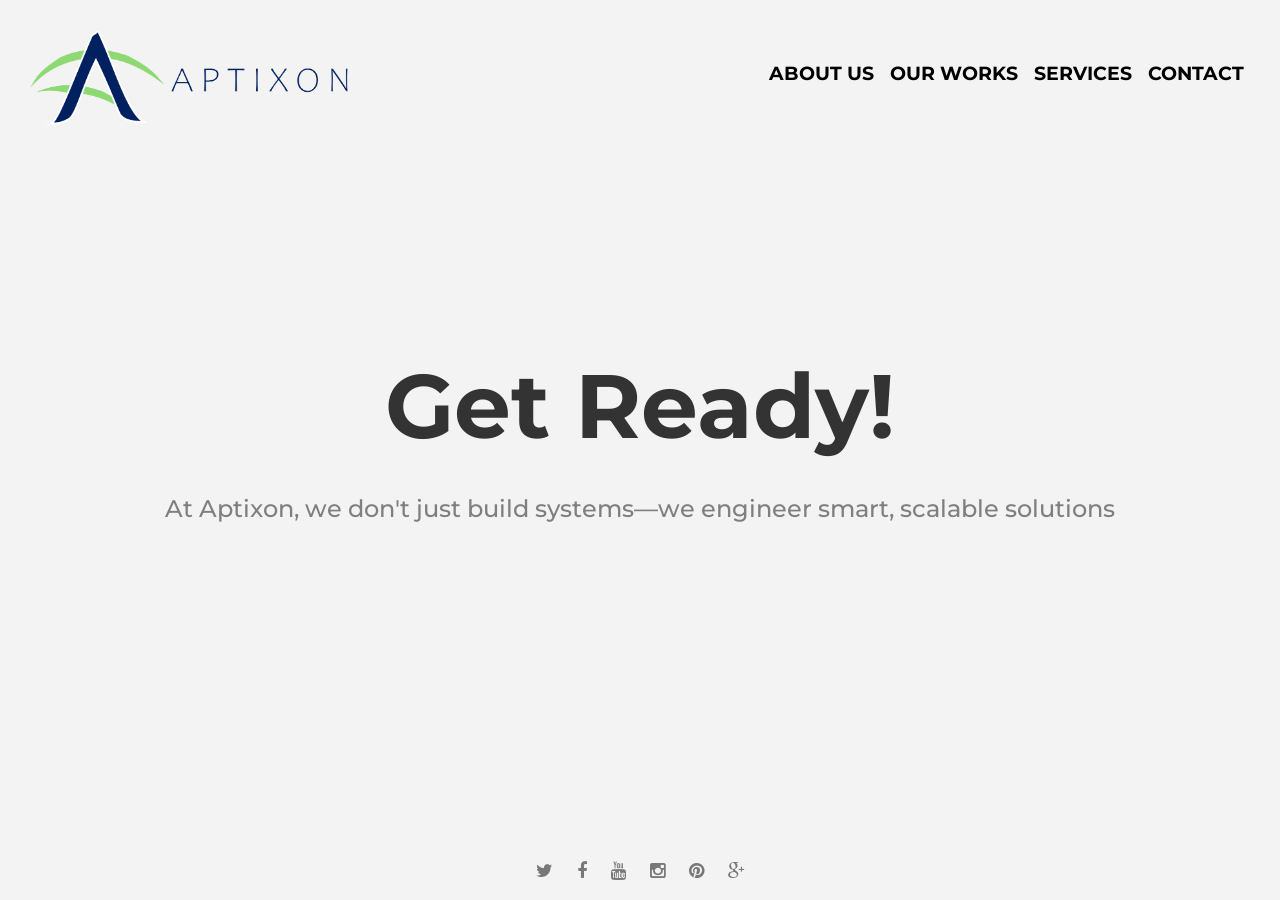
<file: index.html>
<!DOCTYPE html>

<html lang="en-US">
<head>
    <meta charset="UTF-8"/>
    <meta name="viewport" content="width=device-width, initial-scale=1.0">
    <meta name="author" content="ThemeStarz">

    <link href="assets/fonts/font-awesome.css" rel="stylesheet" type="text/css">
    <link href="assets/fonts/elegant-fonts.css" rel="stylesheet" type="text/css">
    <link href="https://fonts.googleapis.com/css?family=Montserrat:400,700" rel="stylesheet">
    <link rel="stylesheet" href="assets/bootstrap/css/bootstrap.css" type="text/css">
    <link rel="stylesheet" href="assets/css/magnific-popup.css" type="text/css">
    <link rel="stylesheet" href="assets/css/style.css" type="text/css">

    <title>Aptixon - Coming Soon</title>

    <style>
        body { background-color: #f3f3f3; }
    </style>

</head>

<body>

<div class="page-wrapper">
    <header>
        <div class="brand animate"><a href=""><img src="assets/img/logo.png" alt="" style="max-width: 350px; height: auto;"></a></div>
        <nav>
            <ul class="navigation animate">
                <li><a href="" data-toggle="modal" data-target="#modal-about-us">About Us</a></li>
                <li><a href="" data-toggle="modal" data-target="#modal-our-works">Our Works</a></li>
                <li><a href="" data-toggle="modal" data-target="#modal-services">Services</a></li>
                <li><a href="" data-toggle="modal" data-target="#modal-contact-us">Contact</a></li>
            </ul>
            <!--end navigation-->
        </nav>
    </header>
    <div class="content-wrapper">
        <div class="content-main animate">
            <div class="container">
                <h1 class="font-size-90">Get Ready!</h1>
                <h2 class="opacity-60">At Aptixon, we don't just build systems—we engineer smart, scalable solutions</h2>
            </div>
            <!--end container-->
        </div>
        <!--end content-main-->
        <div class="background-wrapper">
            <div id="background-content"></div>
        </div>
        <!--end background-wrapper-->
    </div>
    <!--end content-wrapper-->
    <footer>
        <div class="social-icons animate">
            <a href="#"><i class="fa fa-twitter"></i></a>
            <a href="#"><i class="fa fa-facebook"></i></a>
            <a href="#"><i class="fa fa-youtube"></i></a>
            <a href="#"><i class="fa fa-instagram"></i></a>
            <a href="#"><i class="fa fa-pinterest"></i></a>
            <a href="#"><i class="fa fa-google-plus"></i></a>
        </div>
        <!--end social-icons-->
    </footer>
</div>
<!--end page-wrapper-->

<!-- Modal About Us -->
<div class="modal fade" id="modal-about-us" tabindex="-1" role="dialog" aria-labelledby="modal-about-us-label">
    <div class="modal-dialog" role="document">
        <div class="container">
            <div class="modal-content">
                <div class="modal-header" data-background-color="#61dfff">
                    <button type="button" class="close" data-dismiss="modal" aria-label="Close"><span aria-hidden="true">&times;</span></button>
                    <h2 class="modal-title" id="modal-about-us-label">About Us</h2>
                </div>
                <div class="modal-body">
                    <div class="row">
                        <!-- <div class="col-md-5 col-sm-5">
                            <section>
                                <h3>Our Team</h3>
                                <div class="row">
                                    <div class="col-md-6 col-sm-6">
                                        <div class="person">
                                            <div class="image">
                                                <div class="bg-transfer"><img src="assets/img/person-01.jpg" alt=""></div>
                                            </div>
                                            <h4>Jane Doe</h4>
                                            <h5>Company CEO</h5>
                                            <div class="social-icons">
                                                <a href="#"><i class="fa fa-twitter"></i></a>
                                                <a href="#"><i class="fa fa-facebook"></i></a>
                                                <a href="#"><i class="fa fa-youtube"></i></a>
                                            </div>
                                        </div> -->
                                        <!--end person-->
                                    <!-- </div> -->
                                    <!--end col-md-6-->
                                    <!-- <div class="col-md-6 col-sm-6">
                                        <div class="person">
                                            <div class="image">
                                                <div class="bg-transfer"><img src="assets/img/person-02.jpg" alt=""></div>
                                            </div>
                                            <h4>Peter Wood</h4>
                                            <h5>Marketing Specialist</h5>
                                            <div class="social-icons">
                                                <a href="#"><i class="fa fa-twitter"></i></a>
                                                <a href="#"><i class="fa fa-facebook"></i></a>
                                                <a href="#"><i class="fa fa-youtube"></i></a>
                                            </div>
                                        </div> -->
                                        <!--end person-->
                                    <!-- </div> -->
                                    <!--end col-md-6-->
                                <!-- </div> -->
                                <!--end row-->
                            <!-- </section> -->
                        <!-- </div> -->
                        <!--end col-md-4-->
                        <div class="col-md-7 col-sm-7">
                            <section>
                                <h3>Shortly About Us</h3>
                                <p>Aptixon is a next-gen technology company enabling digital acceleration for enterprises globally. Our deep domain expertise and commitment to engineering excellence empower organizations to modernize platforms, build AI-driven experiences, and unlock value from data.
                                </p>
                                <p>
                                    Driven by an engineering-first mindset, we partner with clients to modernize legacy systems, accelerate product development, and create intelligent, automated experiences. At Aptixon, we don’t just build software—we build value, trust, and long-term impact through agile delivery and measurable results.
                                </p>
                            </section>
                            <section>
                                <h3>Our Skills</h3>
                                <div class="skill">
                                    <h4>Digital Engineering</h4>
                                    <aside>80%</aside>
                                    <figure class="bar">
                                        <div class="bar-active width-80"></div>
                                        <div class="bar-background"></div>
                                    </figure>
                                </div>
                                <!--end skill-->
                                <div class="skill">
                                    <h4>AI & Intelligent Automation</h4>
                                    <aside>100%</aside>
                                    <figure class="bar">
                                        <div class="bar-active width-100"></div>
                                        <div class="bar-background"></div>
                                    </figure>
                                </div>
                                <!--end skill-->
                                <div class="skill">
                                    <h4>Enterprise Platforms</h4>
                                    <aside>60%</aside>
                                    <figure class="bar">
                                        <div class="bar-active width-60"></div>
                                        <div class="bar-background"></div>
                                    </figure>
                                </div>
                                <!--end skill-->
                            </section>
                        </div>
                        <!--end col-md-7-->
                    </div>
                    <!--end row-->
                </div>
                <!--end modal-body-->
            </div>
            <!--end modal-content-->
        </div>
        <!--end container-->
    </div>
    <!--end modal-dialog-->
</div>
<!--end #modal-about-us-->

<!-- Modal Our Works -->
<div class="modal fade" id="modal-our-works" tabindex="-1" role="dialog" aria-labelledby="modal-our-works-label">
    <div class="modal-dialog" role="document">
        <div class="container">
            <div class="modal-content">
                <div class="modal-header" data-background-color="#8dff8b">
                    <button type="button" class="close" data-dismiss="modal" aria-label="Close"><span aria-hidden="true">&times;</span></button>
                    <h2 class="modal-title" id="modal-our-works-label">Our Works</h2>
                </div>
                <div class="modal-body">
                    <div class="row">
                        <div class="col-md-4 col-sm-4">
                            <a href="assets/img/1.jpg" class="work image-popup">
                                <div class="description">
                                    <h4>Coming Soon</h4>
                                    <h5>This can be your next product</h5>
                                </div>
                                <!--end description-->
                                <div class="image">
                                    <div class="bg-transfer"><img src="assets/img/1.jpg" alt=""></div>
                                </div>
                            </a>
                            <!--end work-->
                        </div>
                        <!--end col-md-4-->
                        <!-- <div class="col-md-4 col-sm-4">
                            <a href="assets/img/2.jpg" class="work image-popup">
                                <div class="description">
                                    <h4>Landscape</h4>
                                    <h5>Illustration</h5>
                                </div>
                                nd descriptio
                                <div class="image">
                                    <div class="bg-transfer"><img src="assets/img/2.jpg" alt=""></div>
                                </div>
                            </a>
                            nd wor
                        </div>
                        nd col-md-
                        <div class="col-md-4 col-sm-4">
                            <a href="assets/img/3.jpg" class="work image-popup">
                                <div class="description">
                                    <h4>Massa</h4>
                                    <h5>Logo design</h5>
                                </div>
                                nd descriptio
                                <div class="image">
                                    <div class="bg-transfer"><img src="assets/img/3.jpg" alt=""></div>
                                </div>
                            </a>
                            nd wor
                        </div>
                        nd col-md-
                        <div class="col-md-4 col-sm-4">
                            <a href="assets/img/4.jpg" class="work image-popup">
                                <div class="description">
                                    <h4>11Street</h4>
                                    <h5>Logo design</h5>
                                </div>
                                nd descriptio
                                <div class="image">
                                    <div class="bg-transfer"><img src="assets/img/4.jpg" alt=""></div>
                                </div>
                            </a>
                            nd wor
                        </div>
                        nd col-md-
                        <div class="col-md-4 col-sm-4">
                            <a href="assets/img/5.jpg" class="work image-popup">
                                <div class="description">
                                    <h4>App</h4>
                                    <h5>Branding</h5>
                                </div>
                                nd descriptio
                                <div class="image">
                                    <div class="bg-transfer"><img src="assets/img/5.jpg" alt=""></div>
                                </div>
                            </a>
                            nd wor
                        </div>
                        nd col-md-
                        <div class="col-md-4 col-sm-4">
                            <a href="assets/img/6.jpg" class="work image-popup">
                                <div class="description">
                                    <h4>Moon</h4>
                                    <h5>Photography</h5>
                                </div>
                                nd descriptio
                                <div class="image">
                                    <div class="bg-transfer"><img src="assets/img/6.jpg" alt=""></div>
                                </div>
                            </a>
                            nd wor
                        </div> -->
                        <!--end col-md-4-->
                    </div>
                    <!--end row-->
                </div>
                <!--end modal-body-->
            </div>
            <!--end modal-content-->
        </div>
        <!--end container-->
    </div>
    <!--end modal-dialog-->
</div>
<!--end #modal-our-works-->

<!-- Modal Services -->
<div class="modal fade" id="modal-services" tabindex="-1" role="dialog" aria-labelledby="modal-services-label">
    <div class="modal-dialog" role="document">
        <div class="container">
            <div class="modal-content">
                <div class="modal-header" data-background-color="#ff6767">
                    <button type="button" class="close" data-dismiss="modal" aria-label="Close"><span aria-hidden="true">&times;</span></button>
                    <h2 class="modal-title" id="modal-services-label">Services</h2>
                </div>
                <div class="modal-body">
                    <div class="row">
                        <div class="col-md-4 col-sm-4">
                            <div class="box">
                                <div class="icon modal-service-icon">
                                    <img src="assets/img/engineers.png" alt="">
                                </div>
                                <h3>Digital Engineering</h3>
                                <p>LAccelerate time to market with modern product development, agile engineering, and secure-by-design software solutions.</p>
                            </div>
                            <!--end box-->
                        </div>
                        <!--end col-md-4-->
                        <div class="col-md-4 col-sm-4">
                            <div class="box">
                                <div class="icon modal-service-icon">
                                    <img src="assets/img/ai.png" alt="">
                                </div>
                                <h3>AI & Intelligent Automation</h3>
                                <p>Harness the power of AI to transform processes, personalize experiences, and drive innovation.</p>
                            </div>
                            <!--end box-->
                        </div>
                        <!--end col-md-4-->
                        <div class="col-md-4 col-sm-4">
                            <div class="box">
                                <div class="icon modal-service-icon">
                                    <img src="assets/img/cloud-server.png" alt="">
                                </div>
                                <h3>Cloud & Infrastructure</h3>
                                <p>Reimagine your infrastructure for scalability, security, and speed across hybrid and multi-cloud environments.</p>
                            </div>
                            <!--end box-->
                        </div>
                        <!--end col-md-4-->
                        <div class="col-md-4 col-sm-4">
                            <div class="box">
                                <div class="icon modal-service-icon">
                                    <img src="assets/img/enterprise.png" alt="">
                                </div>
                                <h3>Enterprise Platforms</h3>
                                <p>Modernize your enterprise ecosystem by optimizing leading platforms.</p>
                            </div>
                            <!--end box-->
                        </div>
                        <!--end col-md-4-->
                        <div class="col-md-4 col-sm-4">
                            <div class="box">
                                <div class="icon modal-service-icon">
                                    <img src="assets/img/monitor.png" alt="">
                                </div>
                                <h3>Data & Analytics</h3>
                                <p>Unlock actionable insights through powerful data engineering and analytics.</p>
                            </div>
                            <!--end box-->
                        </div>
                    </div>
                </div>
                <!--end modal-body-->
            </div>
            <!--end modal-content-->
        </div>
        <!--end container-->
    </div>
    <!--end modal-dialog-->
</div>
<!--end #modal-services-->

<!-- Modal Contact Us -->
<div class="modal fade" id="modal-contact-us" tabindex="-1" role="dialog" aria-labelledby="modal-contact-us-label">
    <div class="modal-dialog" role="document">
        <div class="container">
            <div class="modal-content">
                <div class="modal-header" data-background-color="#ffe858">
                    <button type="button" class="close" data-dismiss="modal" aria-label="Close"><span aria-hidden="true">&times;</span></button>
                    <h2 class="modal-title" id="modal-contact-us-label">Services</h2>
                </div>
                <div id="map"></div>
                <div class="modal-body">
                    <section>
                        <div class="row">
                            <div class="col-md-3 col-sm-3">
                                <h3>Address</h3>
                                <address>
                                    Banaswadi , Bangalore , KA<br>
                                    +91 80758 12568<br>
                                    <a href="mailto:hello@example.com">contact@aptixon.com</a>
                                </address>
                            </div>
                            <!--end col-md-3-->
                            <div class="col-md-3 col-sm-3">
                                <h3>Social</h3>
                                <figure><a href="" class="icon"><i class="fa fa-facebook"></i>Facebook</a></figure>
                                <figure><a href="" class="icon"><i class="fa fa-twitter"></i>Twitter</a></figure>
                                <figure><a href="" class="icon"><i class="fa fa-youtube"></i>Youtube</a></figure>
                                <figure><a href="" class="icon"><i class="fa fa-pinterest"></i>Pinterest</a></figure>
                            </div>
                            <!--end col-md-3-->
                            <div class="col-md-6 col-sm-6">
                                <h3>Contact Form</h3>
                                <form id="form-contact" method="post" class="form clearfix inputs-underline">
                                    <div class="row">
                                        <div class="col-md-6 col-sm-6">
                                            <div class="form-group">
                                                <input type="text" class="form-control" id="form-contact-name" name="name" placeholder="Your Name" required>
                                            </div>
                                            <!--end form-group -->
                                        </div>
                                        <!--end col-md-6 col-sm-6 -->
                                        <div class="col-md-6 col-sm-6">
                                            <div class="form-group">
                                                <input type="email" class="form-control" id="form-contact-email" name="email" placeholder="Your Email" required>
                                            </div>
                                            <!--end form-group -->
                                        </div>
                                        <!--end col-md-6 col-sm-6 -->
                                    </div>
                                    <!--end row -->
                                    <div class="row">
                                        <div class="col-md-12">
                                            <div class="form-group">
                                                <textarea class="form-control" id="form-contact-message" rows="5" name="message" placeholder="Your Message" required></textarea>
                                            </div>
                                            <!--end form-group -->
                                        </div>
                                        <!--end col-md-12 -->
                                    </div>
                                    <!--end row -->
                                    <div class="form-group clearfix">
                                        <button type="submit" class="btn pull-right btn-default btn-framed btn-rounded" id="form-contact-submit">Send a Message</button>
                                    </div>
                                    <!--end form-group -->
                                    <div class="form-contact-status"></div>
                                </form>
                                <!--end form-contact -->
                            </div>
                            <!--end col-md-6-->
                        </div>
                    </section>
                </div>
                <!--end modal-body-->
            </div>
            <!--end modal-content-->
        </div>
        <!--end container-->
    </div>
    <!--end modal-dialog-->
</div>
<!--end #modal-contact-us-->

<script  src="assets/js/jquery-2.2.1.min.js"></script>
<script  src="http://maps.google.com/maps/api/js"></script>
<script  src="assets/bootstrap/js/bootstrap.min.js"></script>
<script  src="assets/js/jquery.validate.min.js"></script>
<script  src="assets/js/jquery.magnific-popup.min.js"></script>
<script  src="assets/js/sketch.min.js"></script>
<script  src="assets/js/custom.js"></script>

<script>

    //  Map

    var latitude = 34.038405;
    var longitude = -117.946944;
    var markerImage = "assets/img/map-marker.png";
    var mapTheme = "light";
    var mapElement = "map";

    $(".modal").on("shown.bs.modal", function (e) {
        google.maps.event.addDomListener(window, 'load', simpleMap(latitude, longitude, markerImage, mapTheme, mapElement));
    });

    // Background

    var COLOURS = [ '#61dfff', '#A7EBCA', '#FFFFFF', '#ff6767', '#61dfff' ];
    var radius = 0;
    var randomColor = 0;

    Sketch.create({

        container: document.getElementById( 'background-content' ),
        autoclear: false,
        retina: 'auto',

        update: function() {
            radius = 2 + abs( sin( this.millis * 0.003 ) * 50 );
        },

        click: function() {
            randomColor = parseInt( 0 + (COLOURS.length - 0) * Math.random(), 10 ) ;
        },

        touchmove: function() {

            for ( var i = this.touches.length - 1, touch; i >= 0; i-- ) {

                touch = this.touches[i];

                this.lineCap = 'round';
                this.lineJoin = 'round';
                this.fillStyle = this.strokeStyle = COLOURS[ randomColor % COLOURS.length ];
                this.lineWidth = radius;

                this.beginPath();
                this.moveTo( touch.ox, touch.oy );
                this.lineTo( touch.x, touch.y );
                this.stroke();
            }
        }
    });


</script>

</body>
</file>
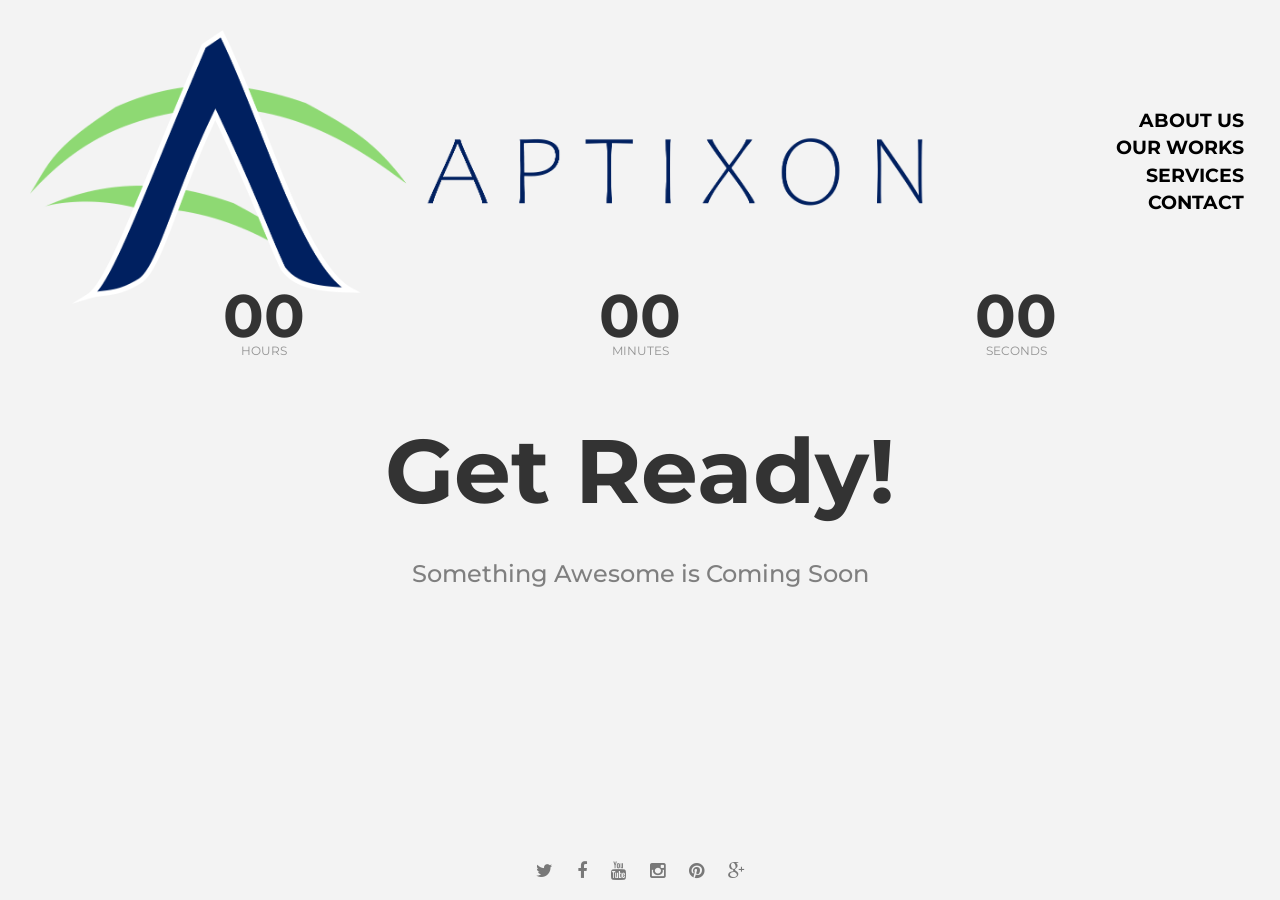
<file: drawing-count-down.html>
<!DOCTYPE html>

<html lang="en-US">
<head>
    <meta charset="UTF-8"/>
    <meta name="viewport" content="width=device-width, initial-scale=1.0">
    <meta name="author" content="ThemeStarz">

    <link href="assets/fonts/font-awesome.css" rel="stylesheet" type="text/css">
    <link href="assets/fonts/elegant-fonts.css" rel="stylesheet" type="text/css">
    <link href="https://fonts.googleapis.com/css?family=Montserrat:400,700" rel="stylesheet">
    <link rel="stylesheet" href="assets/bootstrap/css/bootstrap.css" type="text/css">
    <link rel="stylesheet" href="assets/css/magnific-popup.css" type="text/css">
    <link rel="stylesheet" href="assets/css/style.css" type="text/css">

    <title>CreaSoon - Creative Coming Soon Template</title>

    <style>
        body { background-color: #f3f3f3; }
    </style>

</head>

<body>

<div class="page-wrapper">
    <header>
        <div class="brand animate"><a href=""><img src="assets/img/logo.png" alt=""></a></div>
        <nav>
            <ul class="navigation animate">
                <li><a href="" data-toggle="modal" data-target="#modal-about-us">About Us</a></li>
                <li><a href="" data-toggle="modal" data-target="#modal-our-works">Our Works</a></li>
                <li><a href="" data-toggle="modal" data-target="#modal-services">Services</a></li>
                <li><a href="" data-toggle="modal" data-target="#modal-contact-us">Contact</a></li>
            </ul>
            <!--end navigation-->
        </nav>
    </header>
    <div class="content-wrapper">
        <div class="content-main animate">
            <div class="container">
                <div class="center count-down animate" data-countdown-year="2018" data-countdown-month="24" data-countdown-day="21"></div>
                <h1 class="font-size-90">Get Ready!</h1>
                <h2 class="opacity-60">Something Awesome is Coming Soon</h2>
            </div>
            <!--end container-->
        </div>
        <!--end content-main-->
        <div class="background-wrapper">
            <div id="background-content"></div>
        </div>
        <!--end background-wrapper-->
    </div>
    <!--end content-wrapper-->
    <footer>
        <div class="social-icons animate">
            <a href="#"><i class="fa fa-twitter"></i></a>
            <a href="#"><i class="fa fa-facebook"></i></a>
            <a href="#"><i class="fa fa-youtube"></i></a>
            <a href="#"><i class="fa fa-instagram"></i></a>
            <a href="#"><i class="fa fa-pinterest"></i></a>
            <a href="#"><i class="fa fa-google-plus"></i></a>
        </div>
        <!--end social-icons-->
    </footer>
</div>
<!--end page-wrapper-->

<!-- Modal About Us -->
<div class="modal fade" id="modal-about-us" tabindex="-1" role="dialog" aria-labelledby="modal-about-us-label">
    <div class="modal-dialog" role="document">
        <div class="container">
            <div class="modal-content">
                <div class="modal-header" data-background-color="#61dfff">
                    <button type="button" class="close" data-dismiss="modal" aria-label="Close"><span aria-hidden="true">&times;</span></button>
                    <h2 class="modal-title" id="modal-about-us-label">About Us</h2>
                </div>
                <div class="modal-body">
                    <div class="row">
                        <div class="col-md-5 col-sm-5">
                            <section>
                                <h3>Our Team</h3>
                                <div class="row">
                                    <div class="col-md-6 col-sm-6">
                                        <div class="person">
                                            <div class="image">
                                                <div class="bg-transfer"><img src="assets/img/person-01.jpg" alt=""></div>
                                            </div>
                                            <h4>Jane Doe</h4>
                                            <h5>Company CEO</h5>
                                            <div class="social-icons">
                                                <a href="#"><i class="fa fa-twitter"></i></a>
                                                <a href="#"><i class="fa fa-facebook"></i></a>
                                                <a href="#"><i class="fa fa-youtube"></i></a>
                                            </div>
                                        </div>
                                        <!--end person-->
                                    </div>
                                    <!--end col-md-6-->
                                    <div class="col-md-6 col-sm-6">
                                        <div class="person">
                                            <div class="image">
                                                <div class="bg-transfer"><img src="assets/img/person-02.jpg" alt=""></div>
                                            </div>
                                            <h4>Peter Wood</h4>
                                            <h5>Marketing Specialist</h5>
                                            <div class="social-icons">
                                                <a href="#"><i class="fa fa-twitter"></i></a>
                                                <a href="#"><i class="fa fa-facebook"></i></a>
                                                <a href="#"><i class="fa fa-youtube"></i></a>
                                            </div>
                                        </div>
                                        <!--end person-->
                                    </div>
                                    <!--end col-md-6-->
                                </div>
                                <!--end row-->
                            </section>
                        </div>
                        <!--end col-md-4-->
                        <div class="col-md-7 col-sm-7">
                            <section>
                                <h3>Shortly About Us</h3>
                                <p>Lorem ipsum dolor sit amet, consectetur adipiscing elit. Phasellus laoreet sed tellus ut
                                    condimentum. Aenean hendrerit, nisl sit amet molestie eleifend, magna augue pulvinar enim,
                                    nec mattis quam eros non ex. Pellentesque luctus ex enim, a tempus lorem egestas quis.
                                    Nunc et tincidunt dui. Cras in fermentum leo.
                                </p>
                                <p>
                                    Mauris molestie pharetra tristique. Donec interdum odio erat, sed ullamcorper lectus
                                    egestas non.  Quisque sollicitudin vestibulum leo eget malesuada. Pellentesque sem erat,
                                    tempor a odio sed, tincidunt mollis purus. Cras suscipit ultrices cursus.
                                </p>
                            </section>
                            <section>
                                <h3>Our Skills</h3>
                                <div class="skill">
                                    <h4>Webdesign</h4>
                                    <aside>80%</aside>
                                    <figure class="bar">
                                        <div class="bar-active width-80"></div>
                                        <div class="bar-background"></div>
                                    </figure>
                                </div>
                                <!--end skill-->
                                <div class="skill">
                                    <h4>Photography</h4>
                                    <aside>100%</aside>
                                    <figure class="bar">
                                        <div class="bar-active width-100"></div>
                                        <div class="bar-background"></div>
                                    </figure>
                                </div>
                                <!--end skill-->
                                <div class="skill">
                                    <h4>Marketing</h4>
                                    <aside>60%</aside>
                                    <figure class="bar">
                                        <div class="bar-active width-60"></div>
                                        <div class="bar-background"></div>
                                    </figure>
                                </div>
                                <!--end skill-->
                            </section>
                        </div>
                        <!--end col-md-7-->
                    </div>
                    <!--end row-->
                </div>
                <!--end modal-body-->
            </div>
            <!--end modal-content-->
        </div>
        <!--end container-->
    </div>
    <!--end modal-dialog-->
</div>
<!--end #modal-about-us-->

<!-- Modal Our Works -->
<div class="modal fade" id="modal-our-works" tabindex="-1" role="dialog" aria-labelledby="modal-our-works-label">
    <div class="modal-dialog" role="document">
        <div class="container">
            <div class="modal-content">
                <div class="modal-header" data-background-color="#8dff8b">
                    <button type="button" class="close" data-dismiss="modal" aria-label="Close"><span aria-hidden="true">&times;</span></button>
                    <h2 class="modal-title" id="modal-our-works-label">Our Works</h2>
                </div>
                <div class="modal-body">
                    <div class="row">
                        <div class="col-md-4 col-sm-4">
                            <a href="assets/img/1.jpg" class="work image-popup">
                                <div class="description">
                                    <h4>Paperworks</h4>
                                    <h5>Product Design</h5>
                                </div>
                                <!--end description-->
                                <div class="image">
                                    <div class="bg-transfer"><img src="assets/img/1.jpg" alt=""></div>
                                </div>
                            </a>
                            <!--end work-->
                        </div>
                        <!--end col-md-4-->
                        <div class="col-md-4 col-sm-4">
                            <a href="assets/img/2.jpg" class="work image-popup">
                                <div class="description">
                                    <h4>Landscape</h4>
                                    <h5>Illustration</h5>
                                </div>
                                <!--end description-->
                                <div class="image">
                                    <div class="bg-transfer"><img src="assets/img/2.jpg" alt=""></div>
                                </div>
                            </a>
                            <!--end work-->
                        </div>
                        <!--end col-md-4-->
                        <div class="col-md-4 col-sm-4">
                            <a href="assets/img/3.jpg" class="work image-popup">
                                <div class="description">
                                    <h4>Massa</h4>
                                    <h5>Logo design</h5>
                                </div>
                                <!--end description-->
                                <div class="image">
                                    <div class="bg-transfer"><img src="assets/img/3.jpg" alt=""></div>
                                </div>
                            </a>
                            <!--end work-->
                        </div>
                        <!--end col-md-4-->
                        <div class="col-md-4 col-sm-4">
                            <a href="assets/img/4.jpg" class="work image-popup">
                                <div class="description">
                                    <h4>11Street</h4>
                                    <h5>Logo design</h5>
                                </div>
                                <!--end description-->
                                <div class="image">
                                    <div class="bg-transfer"><img src="assets/img/4.jpg" alt=""></div>
                                </div>
                            </a>
                            <!--end work-->
                        </div>
                        <!--end col-md-4-->
                        <div class="col-md-4 col-sm-4">
                            <a href="assets/img/5.jpg" class="work image-popup">
                                <div class="description">
                                    <h4>App</h4>
                                    <h5>Branding</h5>
                                </div>
                                <!--end description-->
                                <div class="image">
                                    <div class="bg-transfer"><img src="assets/img/5.jpg" alt=""></div>
                                </div>
                            </a>
                            <!--end work-->
                        </div>
                        <!--end col-md-4-->
                        <div class="col-md-4 col-sm-4">
                            <a href="assets/img/6.jpg" class="work image-popup">
                                <div class="description">
                                    <h4>Moon</h4>
                                    <h5>Photography</h5>
                                </div>
                                <!--end description-->
                                <div class="image">
                                    <div class="bg-transfer"><img src="assets/img/6.jpg" alt=""></div>
                                </div>
                            </a>
                            <!--end work-->
                        </div>
                        <!--end col-md-4-->
                    </div>
                    <!--end row-->
                </div>
                <!--end modal-body-->
            </div>
            <!--end modal-content-->
        </div>
        <!--end container-->
    </div>
    <!--end modal-dialog-->
</div>
<!--end #modal-our-works-->

<!-- Modal Services -->
<div class="modal fade" id="modal-services" tabindex="-1" role="dialog" aria-labelledby="modal-services-label">
    <div class="modal-dialog" role="document">
        <div class="container">
            <div class="modal-content">
                <div class="modal-header" data-background-color="#ff6767">
                    <button type="button" class="close" data-dismiss="modal" aria-label="Close"><span aria-hidden="true">&times;</span></button>
                    <h2 class="modal-title" id="modal-services-label">Services</h2>
                </div>
                <div class="modal-body">
                    <div class="row">
                        <div class="col-md-4 col-sm-4">
                            <div class="box">
                                <div class="icon">
                                    <img src="assets/img/camera.png" alt="">
                                </div>
                                <h3>Photography</h3>
                                <p>Lorem ipsum dolor sit amet, consectetur adipiscing elit. Phasellus laoreet sed tellus ut condimentum</p>
                            </div>
                            <!--end box-->
                        </div>
                        <!--end col-md-4-->
                        <div class="col-md-4 col-sm-4">
                            <div class="box">
                                <div class="icon">
                                    <img src="assets/img/computer.png" alt="">
                                </div>
                                <h3>Webdesign</h3>
                                <p>Lorem ipsum dolor sit amet, consectetur adipiscing elit. Phasellus laoreet sed tellus ut condimentum</p>
                            </div>
                            <!--end box-->
                        </div>
                        <!--end col-md-4-->
                        <div class="col-md-4 col-sm-4">
                            <div class="box">
                                <div class="icon">
                                    <img src="assets/img/compose.png" alt="">
                                </div>
                                <h3>Copywriting</h3>
                                <p>Lorem ipsum dolor sit amet, consectetur adipiscing elit. Phasellus laoreet sed tellus ut condimentum</p>
                            </div>
                            <!--end box-->
                        </div>
                        <!--end col-md-4-->
                        <div class="col-md-4 col-sm-4">
                            <div class="box">
                                <div class="icon">
                                    <img src="assets/img/cloud.png" alt="">
                                </div>
                                <h3>Cloud Servers</h3>
                                <p>Lorem ipsum dolor sit amet, consectetur adipiscing elit. Phasellus laoreet sed tellus ut condimentum</p>
                            </div>
                            <!--end box-->
                        </div>
                        <!--end col-md-4-->
                        <div class="col-md-4 col-sm-4">
                            <div class="box">
                                <div class="icon">
                                    <img src="assets/img/mail.png" alt="">
                                </div>
                                <h3>Email Campaigns</h3>
                                <p>Lorem ipsum dolor sit amet, consectetur adipiscing elit. Phasellus laoreet sed tellus ut condimentum</p>
                            </div>
                            <!--end box-->
                        </div>
                        <!--end col-md-4-->
                        <div class="col-md-4 col-sm-4">
                            <div class="box">
                                <div class="icon">
                                    <img src="assets/img/magnifyingglass.png" alt="">
                                </div>
                                <h3>SEO Optimization</h3>
                                <p>Lorem ipsum dolor sit amet, consectetur adipiscing elit. Phasellus laoreet sed tellus ut condimentum</p>
                            </div>
                            <!--end box-->
                        </div>
                        <!--end col-md-4-->
                    </div>
                </div>
                <!--end modal-body-->
            </div>
            <!--end modal-content-->
        </div>
        <!--end container-->
    </div>
    <!--end modal-dialog-->
</div>
<!--end #modal-services-->

<!-- Modal Contact Us -->
<div class="modal fade" id="modal-contact-us" tabindex="-1" role="dialog" aria-labelledby="modal-contact-us-label">
    <div class="modal-dialog" role="document">
        <div class="container">
            <div class="modal-content">
                <div class="modal-header" data-background-color="#ffe858">
                    <button type="button" class="close" data-dismiss="modal" aria-label="Close"><span aria-hidden="true">&times;</span></button>
                    <h2 class="modal-title" id="modal-contact-us-label">Services</h2>
                </div>
                <div id="map"></div>
                <div class="modal-body">
                    <section>
                        <div class="row">
                            <div class="col-md-3 col-sm-3">
                                <h3>Address</h3>
                                <address>
                                    4758 Nancy Street<br>
                                    +1 919-571-2528<br>
                                    <a href="mailto:hello@example.com">hello@example.com</a>
                                </address>
                            </div>
                            <!--end col-md-3-->
                            <div class="col-md-3 col-sm-3">
                                <h3>Social</h3>
                                <figure><a href="" class="icon"><i class="fa fa-facebook"></i>Facebook</a></figure>
                                <figure><a href="" class="icon"><i class="fa fa-twitter"></i>Twitter</a></figure>
                                <figure><a href="" class="icon"><i class="fa fa-youtube"></i>Youtube</a></figure>
                                <figure><a href="" class="icon"><i class="fa fa-pinterest"></i>Pinterest</a></figure>
                            </div>
                            <!--end col-md-3-->
                            <div class="col-md-6 col-sm-6">
                                <h3>Contact Form</h3>
                                <form id="form-contact" method="post" class="form clearfix inputs-underline">
                                    <div class="row">
                                        <div class="col-md-6 col-sm-6">
                                            <div class="form-group">
                                                <input type="text" class="form-control" id="form-contact-name" name="name" placeholder="Your Name" required>
                                            </div>
                                            <!--end form-group -->
                                        </div>
                                        <!--end col-md-6 col-sm-6 -->
                                        <div class="col-md-6 col-sm-6">
                                            <div class="form-group">
                                                <input type="email" class="form-control" id="form-contact-email" name="email" placeholder="Your Email" required>
                                            </div>
                                            <!--end form-group -->
                                        </div>
                                        <!--end col-md-6 col-sm-6 -->
                                    </div>
                                    <!--end row -->
                                    <div class="row">
                                        <div class="col-md-12">
                                            <div class="form-group">
                                                <textarea class="form-control" id="form-contact-message" rows="5" name="message" placeholder="Your Message" required></textarea>
                                            </div>
                                            <!--end form-group -->
                                        </div>
                                        <!--end col-md-12 -->
                                    </div>
                                    <!--end row -->
                                    <div class="form-group clearfix">
                                        <button type="submit" class="btn pull-right btn-default btn-framed btn-rounded" id="form-contact-submit">Send a Message</button>
                                    </div>
                                    <!--end form-group -->
                                    <div class="form-contact-status"></div>
                                </form>
                                <!--end form-contact -->
                            </div>
                            <!--end col-md-6-->
                        </div>
                    </section>
                </div>
                <!--end modal-body-->
            </div>
            <!--end modal-content-->
        </div>
        <!--end container-->
    </div>
    <!--end modal-dialog-->
</div>
<!--end #modal-contact-us-->

<script  src="assets/js/jquery-2.2.1.min.js"></script>
<script  src="http://maps.google.com/maps/api/js"></script>
<script  src="assets/bootstrap/js/bootstrap.min.js"></script>
<script  src="assets/js/jquery.validate.min.js"></script>
<script  src="assets/js/jquery.magnific-popup.min.js"></script>
<script  src="assets/js/jquery.plugin.min.js"></script>
<script  src="assets/js/jquery.countdown.min.js"></script>
<script  src="assets/js/sketch.min.js"></script>
<script  src="assets/js/custom.js"></script>

<script>

    //  Map

    var latitude = 34.038405;
    var longitude = -117.946944;
    var markerImage = "assets/img/map-marker.png";
    var mapTheme = "light";
    var mapElement = "map";

    $(".modal").on("shown.bs.modal", function (e) {
        google.maps.event.addDomListener(window, 'load', simpleMap(latitude, longitude, markerImage, mapTheme, mapElement));
    });


    // Background

    var COLOURS = [ '#61dfff', '#A7EBCA', '#FFFFFF', '#ff6767', '#61dfff' ];
    var radius = 0;
    var randomColor = 0;

    Sketch.create({

        container: document.getElementById( 'background-content' ),
        autoclear: false,
        retina: 'auto',

        update: function() {
            radius = 2 + abs( sin( this.millis * 0.003 ) * 50 );
        },

        click: function() {
            randomColor = parseInt( 0 + (COLOURS.length - 0) * Math.random(), 10 ) ;
        },

        touchmove: function() {

            for ( var i = this.touches.length - 1, touch; i >= 0; i-- ) {

                touch = this.touches[i];

                this.lineCap = 'round';
                this.lineJoin = 'round';
                this.fillStyle = this.strokeStyle = COLOURS[ randomColor % COLOURS.length ];
                this.lineWidth = radius;

                this.beginPath();
                this.moveTo( touch.ox, touch.oy );
                this.lineTo( touch.x, touch.y );
                this.stroke();
            }
        }
    });


</script>

</body>
</file>
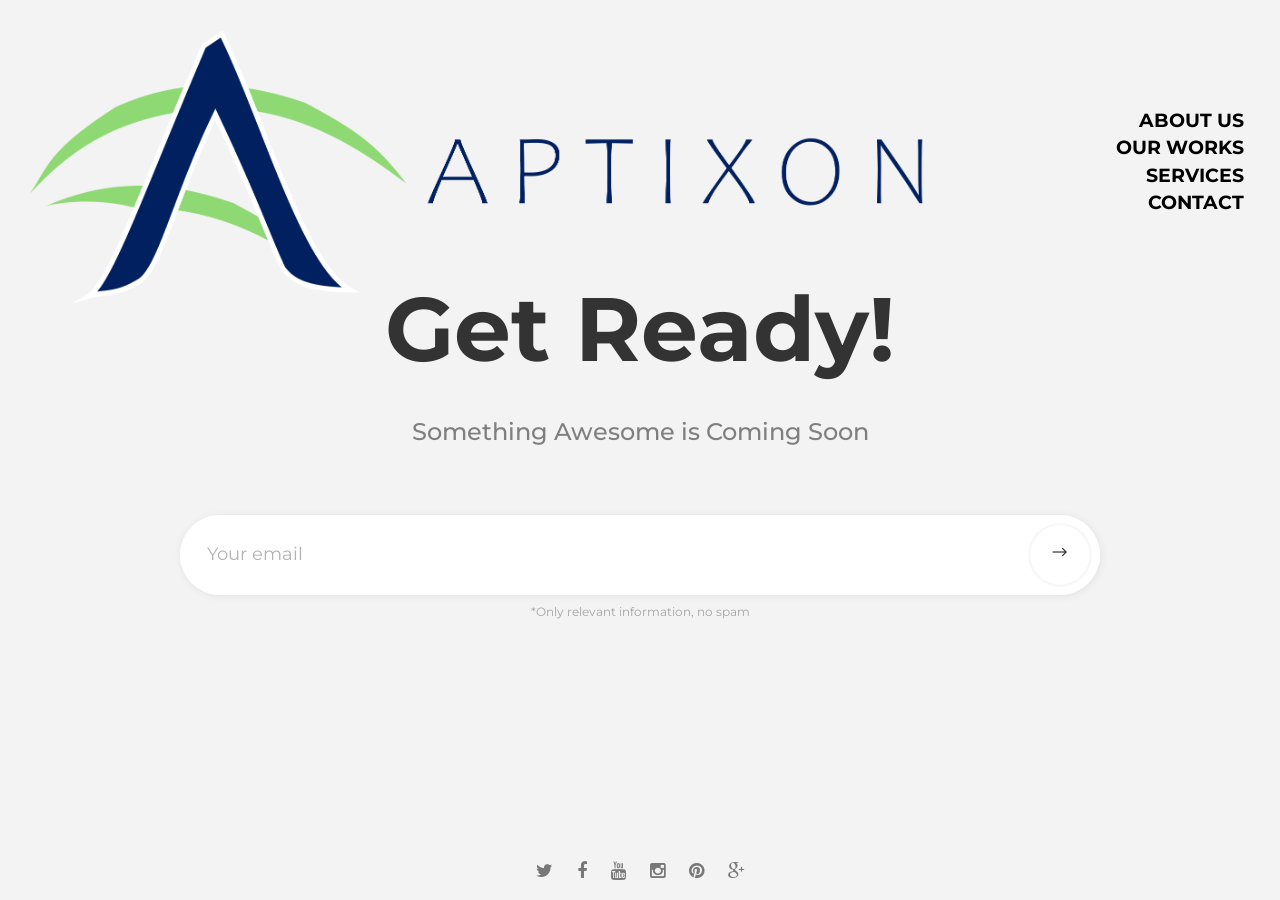
<file: drawing-form.html>
<!DOCTYPE html>

<html lang="en-US">
<head>
    <meta charset="UTF-8"/>
    <meta name="viewport" content="width=device-width, initial-scale=1.0">
    <meta name="author" content="ThemeStarz">

    <link href="assets/fonts/font-awesome.css" rel="stylesheet" type="text/css">
    <link href="assets/fonts/elegant-fonts.css" rel="stylesheet" type="text/css">
    <link href="https://fonts.googleapis.com/css?family=Montserrat:400,700" rel="stylesheet">
    <link rel="stylesheet" href="assets/bootstrap/css/bootstrap.css" type="text/css">
    <link rel="stylesheet" href="assets/css/magnific-popup.css" type="text/css">
    <link rel="stylesheet" href="assets/css/style.css" type="text/css">

    <title>CreaSoon - Creative Coming Soon Template</title>

    <style>
        body { background-color: #f3f3f3; }
    </style>

</head>

<body>

<div class="page-wrapper">
    <header>
        <div class="brand animate"><a href=""><img src="assets/img/logo.png" alt=""></a></div>
        <nav>
            <ul class="navigation animate">
                <li><a href="" data-toggle="modal" data-target="#modal-about-us">About Us</a></li>
                <li><a href="" data-toggle="modal" data-target="#modal-our-works">Our Works</a></li>
                <li><a href="" data-toggle="modal" data-target="#modal-services">Services</a></li>
                <li><a href="" data-toggle="modal" data-target="#modal-contact-us">Contact</a></li>
            </ul>
            <!--end navigation-->
        </nav>
    </header>
    <div class="content-wrapper">
        <div class="content-main animate">
            <div class="container">
                <h1 class="font-size-90">Get Ready!</h1>
                <h2 class="opacity-60">Something Awesome is Coming Soon</h2>
                <div class="col-md-10 col-sm-10 col-md-offset-1 col-sm-offset-1">
                    <form class="form">
                        <div class="input-group">
                            <input type="text" class="form-control" name="email" placeholder="Your email">
                            <span class="input-group-btn">
                                <button class="btn" type="submit"><i class="arrow_right"></i></button>
                            </span>
                        </div>
                        <p class="note">*Only relevant information, no spam</p>
                    </form>
                    <!--end form-->
                </div>
                <!--end col-md-10-->
            </div>
            <!--end container-->
        </div>
        <!--end content-main-->
        <div class="background-wrapper">
            <div id="background-content"></div>
        </div>
        <!--end background-wrapper-->
    </div>
    <!--end content-wrapper-->
    <footer>
        <div class="social-icons animate">
            <a href="#"><i class="fa fa-twitter"></i></a>
            <a href="#"><i class="fa fa-facebook"></i></a>
            <a href="#"><i class="fa fa-youtube"></i></a>
            <a href="#"><i class="fa fa-instagram"></i></a>
            <a href="#"><i class="fa fa-pinterest"></i></a>
            <a href="#"><i class="fa fa-google-plus"></i></a>
        </div>
        <!--end social-icons-->
    </footer>
</div>
<!--end page-wrapper-->

<!-- Modal About Us -->
<div class="modal fade" id="modal-about-us" tabindex="-1" role="dialog" aria-labelledby="modal-about-us-label">
    <div class="modal-dialog" role="document">
        <div class="container">
            <div class="modal-content">
                <div class="modal-header" data-background-color="#61dfff">
                    <button type="button" class="close" data-dismiss="modal" aria-label="Close"><span aria-hidden="true">&times;</span></button>
                    <h2 class="modal-title" id="modal-about-us-label">About Us</h2>
                </div>
                <div class="modal-body">
                    <div class="row">
                        <div class="col-md-5 col-sm-5">
                            <section>
                                <h3>Our Team</h3>
                                <div class="row">
                                    <div class="col-md-6 col-sm-6">
                                        <div class="person">
                                            <div class="image">
                                                <div class="bg-transfer"><img src="assets/img/person-01.jpg" alt=""></div>
                                            </div>
                                            <h4>Jane Doe</h4>
                                            <h5>Company CEO</h5>
                                            <div class="social-icons">
                                                <a href="#"><i class="fa fa-twitter"></i></a>
                                                <a href="#"><i class="fa fa-facebook"></i></a>
                                                <a href="#"><i class="fa fa-youtube"></i></a>
                                            </div>
                                        </div>
                                        <!--end person-->
                                    </div>
                                    <!--end col-md-6-->
                                    <div class="col-md-6 col-sm-6">
                                        <div class="person">
                                            <div class="image">
                                                <div class="bg-transfer"><img src="assets/img/person-02.jpg" alt=""></div>
                                            </div>
                                            <h4>Peter Wood</h4>
                                            <h5>Marketing Specialist</h5>
                                            <div class="social-icons">
                                                <a href="#"><i class="fa fa-twitter"></i></a>
                                                <a href="#"><i class="fa fa-facebook"></i></a>
                                                <a href="#"><i class="fa fa-youtube"></i></a>
                                            </div>
                                        </div>
                                        <!--end person-->
                                    </div>
                                    <!--end col-md-6-->
                                </div>
                                <!--end row-->
                            </section>
                        </div>
                        <!--end col-md-4-->
                        <div class="col-md-7 col-sm-7">
                            <section>
                                <h3>Shortly About Us</h3>
                                <p>Lorem ipsum dolor sit amet, consectetur adipiscing elit. Phasellus laoreet sed tellus ut
                                    condimentum. Aenean hendrerit, nisl sit amet molestie eleifend, magna augue pulvinar enim,
                                    nec mattis quam eros non ex. Pellentesque luctus ex enim, a tempus lorem egestas quis.
                                    Nunc et tincidunt dui. Cras in fermentum leo.
                                </p>
                                <p>
                                    Mauris molestie pharetra tristique. Donec interdum odio erat, sed ullamcorper lectus
                                    egestas non.  Quisque sollicitudin vestibulum leo eget malesuada. Pellentesque sem erat,
                                    tempor a odio sed, tincidunt mollis purus. Cras suscipit ultrices cursus.
                                </p>
                            </section>
                            <section>
                                <h3>Our Skills</h3>
                                <div class="skill">
                                    <h4>Webdesign</h4>
                                    <aside>80%</aside>
                                    <figure class="bar">
                                        <div class="bar-active width-80"></div>
                                        <div class="bar-background"></div>
                                    </figure>
                                </div>
                                <!--end skill-->
                                <div class="skill">
                                    <h4>Photography</h4>
                                    <aside>100%</aside>
                                    <figure class="bar">
                                        <div class="bar-active width-100"></div>
                                        <div class="bar-background"></div>
                                    </figure>
                                </div>
                                <!--end skill-->
                                <div class="skill">
                                    <h4>Marketing</h4>
                                    <aside>60%</aside>
                                    <figure class="bar">
                                        <div class="bar-active width-60"></div>
                                        <div class="bar-background"></div>
                                    </figure>
                                </div>
                                <!--end skill-->
                            </section>
                        </div>
                        <!--end col-md-7-->
                    </div>
                    <!--end row-->
                </div>
                <!--end modal-body-->
            </div>
            <!--end modal-content-->
        </div>
        <!--end container-->
    </div>
    <!--end modal-dialog-->
</div>
<!--end #modal-about-us-->

<!-- Modal Our Works -->
<div class="modal fade" id="modal-our-works" tabindex="-1" role="dialog" aria-labelledby="modal-our-works-label">
    <div class="modal-dialog" role="document">
        <div class="container">
            <div class="modal-content">
                <div class="modal-header" data-background-color="#8dff8b">
                    <button type="button" class="close" data-dismiss="modal" aria-label="Close"><span aria-hidden="true">&times;</span></button>
                    <h2 class="modal-title" id="modal-our-works-label">Our Works</h2>
                </div>
                <div class="modal-body">
                    <div class="row">
                        <div class="col-md-4 col-sm-4">
                            <a href="assets/img/1.jpg" class="work image-popup">
                                <div class="description">
                                    <h4>Paperworks</h4>
                                    <h5>Product Design</h5>
                                </div>
                                <!--end description-->
                                <div class="image">
                                    <div class="bg-transfer"><img src="assets/img/1.jpg" alt=""></div>
                                </div>
                            </a>
                            <!--end work-->
                        </div>
                        <!--end col-md-4-->
                        <div class="col-md-4 col-sm-4">
                            <a href="assets/img/2.jpg" class="work image-popup">
                                <div class="description">
                                    <h4>Landscape</h4>
                                    <h5>Illustration</h5>
                                </div>
                                <!--end description-->
                                <div class="image">
                                    <div class="bg-transfer"><img src="assets/img/2.jpg" alt=""></div>
                                </div>
                            </a>
                            <!--end work-->
                        </div>
                        <!--end col-md-4-->
                        <div class="col-md-4 col-sm-4">
                            <a href="assets/img/3.jpg" class="work image-popup">
                                <div class="description">
                                    <h4>Massa</h4>
                                    <h5>Logo design</h5>
                                </div>
                                <!--end description-->
                                <div class="image">
                                    <div class="bg-transfer"><img src="assets/img/3.jpg" alt=""></div>
                                </div>
                            </a>
                            <!--end work-->
                        </div>
                        <!--end col-md-4-->
                        <div class="col-md-4 col-sm-4">
                            <a href="assets/img/4.jpg" class="work image-popup">
                                <div class="description">
                                    <h4>11Street</h4>
                                    <h5>Logo design</h5>
                                </div>
                                <!--end description-->
                                <div class="image">
                                    <div class="bg-transfer"><img src="assets/img/4.jpg" alt=""></div>
                                </div>
                            </a>
                            <!--end work-->
                        </div>
                        <!--end col-md-4-->
                        <div class="col-md-4 col-sm-4">
                            <a href="assets/img/5.jpg" class="work image-popup">
                                <div class="description">
                                    <h4>App</h4>
                                    <h5>Branding</h5>
                                </div>
                                <!--end description-->
                                <div class="image">
                                    <div class="bg-transfer"><img src="assets/img/5.jpg" alt=""></div>
                                </div>
                            </a>
                            <!--end work-->
                        </div>
                        <!--end col-md-4-->
                        <div class="col-md-4 col-sm-4">
                            <a href="assets/img/6.jpg" class="work image-popup">
                                <div class="description">
                                    <h4>Moon</h4>
                                    <h5>Photography</h5>
                                </div>
                                <!--end description-->
                                <div class="image">
                                    <div class="bg-transfer"><img src="assets/img/6.jpg" alt=""></div>
                                </div>
                            </a>
                            <!--end work-->
                        </div>
                        <!--end col-md-4-->
                    </div>
                    <!--end row-->
                </div>
                <!--end modal-body-->
            </div>
            <!--end modal-content-->
        </div>
        <!--end container-->
    </div>
    <!--end modal-dialog-->
</div>
<!--end #modal-our-works-->

<!-- Modal Services -->
<div class="modal fade" id="modal-services" tabindex="-1" role="dialog" aria-labelledby="modal-services-label">
    <div class="modal-dialog" role="document">
        <div class="container">
            <div class="modal-content">
                <div class="modal-header" data-background-color="#ff6767">
                    <button type="button" class="close" data-dismiss="modal" aria-label="Close"><span aria-hidden="true">&times;</span></button>
                    <h2 class="modal-title" id="modal-services-label">Services</h2>
                </div>
                <div class="modal-body">
                    <div class="row">
                        <div class="col-md-4 col-sm-4">
                            <div class="box">
                                <div class="icon">
                                    <img src="assets/img/camera.png" alt="">
                                </div>
                                <h3>Photography</h3>
                                <p>Lorem ipsum dolor sit amet, consectetur adipiscing elit. Phasellus laoreet sed tellus ut condimentum</p>
                            </div>
                            <!--end box-->
                        </div>
                        <!--end col-md-4-->
                        <div class="col-md-4 col-sm-4">
                            <div class="box">
                                <div class="icon">
                                    <img src="assets/img/computer.png" alt="">
                                </div>
                                <h3>Webdesign</h3>
                                <p>Lorem ipsum dolor sit amet, consectetur adipiscing elit. Phasellus laoreet sed tellus ut condimentum</p>
                            </div>
                            <!--end box-->
                        </div>
                        <!--end col-md-4-->
                        <div class="col-md-4 col-sm-4">
                            <div class="box">
                                <div class="icon">
                                    <img src="assets/img/compose.png" alt="">
                                </div>
                                <h3>Copywriting</h3>
                                <p>Lorem ipsum dolor sit amet, consectetur adipiscing elit. Phasellus laoreet sed tellus ut condimentum</p>
                            </div>
                            <!--end box-->
                        </div>
                        <!--end col-md-4-->
                        <div class="col-md-4 col-sm-4">
                            <div class="box">
                                <div class="icon">
                                    <img src="assets/img/cloud.png" alt="">
                                </div>
                                <h3>Cloud Servers</h3>
                                <p>Lorem ipsum dolor sit amet, consectetur adipiscing elit. Phasellus laoreet sed tellus ut condimentum</p>
                            </div>
                            <!--end box-->
                        </div>
                        <!--end col-md-4-->
                        <div class="col-md-4 col-sm-4">
                            <div class="box">
                                <div class="icon">
                                    <img src="assets/img/mail.png" alt="">
                                </div>
                                <h3>Email Campaigns</h3>
                                <p>Lorem ipsum dolor sit amet, consectetur adipiscing elit. Phasellus laoreet sed tellus ut condimentum</p>
                            </div>
                            <!--end box-->
                        </div>
                        <!--end col-md-4-->
                        <div class="col-md-4 col-sm-4">
                            <div class="box">
                                <div class="icon">
                                    <img src="assets/img/magnifyingglass.png" alt="">
                                </div>
                                <h3>SEO Optimization</h3>
                                <p>Lorem ipsum dolor sit amet, consectetur adipiscing elit. Phasellus laoreet sed tellus ut condimentum</p>
                            </div>
                            <!--end box-->
                        </div>
                        <!--end col-md-4-->
                    </div>
                </div>
                <!--end modal-body-->
            </div>
            <!--end modal-content-->
        </div>
        <!--end container-->
    </div>
    <!--end modal-dialog-->
</div>
<!--end #modal-services-->

<!-- Modal Contact Us -->
<div class="modal fade" id="modal-contact-us" tabindex="-1" role="dialog" aria-labelledby="modal-contact-us-label">
    <div class="modal-dialog" role="document">
        <div class="container">
            <div class="modal-content">
                <div class="modal-header" data-background-color="#ffe858">
                    <button type="button" class="close" data-dismiss="modal" aria-label="Close"><span aria-hidden="true">&times;</span></button>
                    <h2 class="modal-title" id="modal-contact-us-label">Services</h2>
                </div>
                <div id="map"></div>
                <div class="modal-body">
                    <section>
                        <div class="row">
                            <div class="col-md-3 col-sm-3">
                                <h3>Address</h3>
                                <address>
                                    4758 Nancy Street<br>
                                    +1 919-571-2528<br>
                                    <a href="mailto:hello@example.com">hello@example.com</a>
                                </address>
                            </div>
                            <!--end col-md-3-->
                            <div class="col-md-3 col-sm-3">
                                <h3>Social</h3>
                                <figure><a href="" class="icon"><i class="fa fa-facebook"></i>Facebook</a></figure>
                                <figure><a href="" class="icon"><i class="fa fa-twitter"></i>Twitter</a></figure>
                                <figure><a href="" class="icon"><i class="fa fa-youtube"></i>Youtube</a></figure>
                                <figure><a href="" class="icon"><i class="fa fa-pinterest"></i>Pinterest</a></figure>
                            </div>
                            <!--end col-md-3-->
                            <div class="col-md-6 col-sm-6">
                                <h3>Contact Form</h3>
                                <form id="form-contact" method="post" class="form clearfix inputs-underline">
                                    <div class="row">
                                        <div class="col-md-6 col-sm-6">
                                            <div class="form-group">
                                                <input type="text" class="form-control" id="form-contact-name" name="name" placeholder="Your Name" required>
                                            </div>
                                            <!--end form-group -->
                                        </div>
                                        <!--end col-md-6 col-sm-6 -->
                                        <div class="col-md-6 col-sm-6">
                                            <div class="form-group">
                                                <input type="email" class="form-control" id="form-contact-email" name="email" placeholder="Your Email" required>
                                            </div>
                                            <!--end form-group -->
                                        </div>
                                        <!--end col-md-6 col-sm-6 -->
                                    </div>
                                    <!--end row -->
                                    <div class="row">
                                        <div class="col-md-12">
                                            <div class="form-group">
                                                <textarea class="form-control" id="form-contact-message" rows="5" name="message" placeholder="Your Message" required></textarea>
                                            </div>
                                            <!--end form-group -->
                                        </div>
                                        <!--end col-md-12 -->
                                    </div>
                                    <!--end row -->
                                    <div class="form-group clearfix">
                                        <button type="submit" class="btn pull-right btn-default btn-framed btn-rounded" id="form-contact-submit">Send a Message</button>
                                    </div>
                                    <!--end form-group -->
                                    <div class="form-contact-status"></div>
                                </form>
                                <!--end form-contact -->
                            </div>
                            <!--end col-md-6-->
                        </div>
                    </section>
                </div>
                <!--end modal-body-->
            </div>
            <!--end modal-content-->
        </div>
        <!--end container-->
    </div>
    <!--end modal-dialog-->
</div>
<!--end #modal-contact-us-->

<script  src="assets/js/jquery-2.2.1.min.js"></script>
<script  src="http://maps.google.com/maps/api/js"></script>
<script  src="assets/bootstrap/js/bootstrap.min.js"></script>
<script  src="assets/js/jquery.validate.min.js"></script>
<script  src="assets/js/jquery.magnific-popup.min.js"></script>
<script  src="assets/js/sketch.min.js"></script>
<script  src="assets/js/custom.js"></script>

<script>

    //  Map

    var latitude = 34.038405;
    var longitude = -117.946944;
    var markerImage = "assets/img/map-marker.png";
    var mapTheme = "light";
    var mapElement = "map";

    $(".modal").on("shown.bs.modal", function (e) {
        google.maps.event.addDomListener(window, 'load', simpleMap(latitude, longitude, markerImage, mapTheme, mapElement));
    });

    // Background

    var COLOURS = [ '#61dfff', '#A7EBCA', '#FFFFFF', '#ff6767', '#61dfff' ];
    var radius = 0;
    var randomColor = 0;

    Sketch.create({

        container: document.getElementById( 'background-content' ),
        autoclear: false,
        retina: 'auto',

        update: function() {
            radius = 2 + abs( sin( this.millis * 0.003 ) * 50 );
        },

        click: function() {
            randomColor = parseInt( 0 + (COLOURS.length - 0) * Math.random(), 10 ) ;
        },

        touchmove: function() {

            for ( var i = this.touches.length - 1, touch; i >= 0; i-- ) {

                touch = this.touches[i];

                this.lineCap = 'round';
                this.lineJoin = 'round';
                this.fillStyle = this.strokeStyle = COLOURS[ randomColor % COLOURS.length ];
                this.lineWidth = radius;

                this.beginPath();
                this.moveTo( touch.ox, touch.oy );
                this.lineTo( touch.x, touch.y );
                this.stroke();
            }
        }
    });


</script>

</body>
</file>
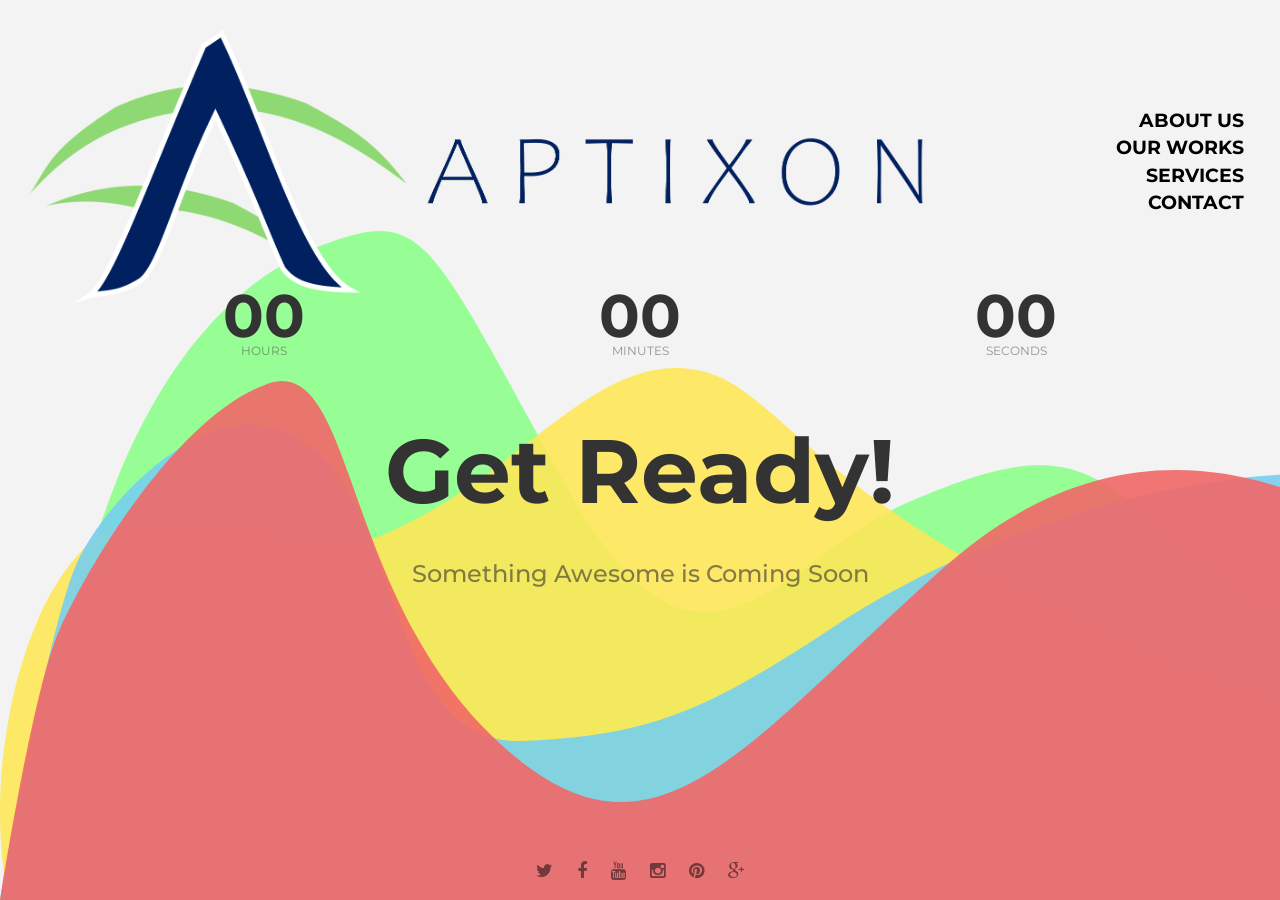
<file: parallax-count-down.html>
<!DOCTYPE html>

<html lang="en-US">
<head>
    <meta charset="UTF-8"/>
    <meta name="viewport" content="width=device-width, initial-scale=1.0">
    <meta name="author" content="ThemeStarz">

    <link href="assets/fonts/font-awesome.css" rel="stylesheet" type="text/css">
    <link href="assets/fonts/elegant-fonts.css" rel="stylesheet" type="text/css">
    <link href="https://fonts.googleapis.com/css?family=Montserrat:400,700" rel="stylesheet">
    <link rel="stylesheet" href="assets/bootstrap/css/bootstrap.css" type="text/css">
    <link rel="stylesheet" href="assets/css/magnific-popup.css" type="text/css">
    <link rel="stylesheet" href="assets/css/style.css" type="text/css">

    <title>CreaSoon - Creative Coming Soon Template</title>

    <style>
        body { background-color: #f3f3f3; }
    </style>

</head>

<body>
<div class="page-wrapper">
    <header>
        <div class="brand animate"><a href=""><img src="assets/img/logo.png" alt=""></a></div>
        <nav>
            <ul class="navigation animate">
                <li><a href="" data-toggle="modal" data-target="#modal-about-us">About Us</a></li>
                <li><a href="" data-toggle="modal" data-target="#modal-our-works">Our Works</a></li>
                <li><a href="" data-toggle="modal" data-target="#modal-services">Services</a></li>
                <li><a href="" data-toggle="modal" data-target="#modal-contact-us">Contact</a></li>
            </ul>
            <!--end navigation-->
        </nav>
    </header>
    <div class="content-wrapper">
        <div class="content-main animate">
            <div class="container">
                <div class="center count-down animate" data-countdown-year="2018" data-countdown-month="12" data-countdown-day="21"></div>
                <h1 class="font-size-90">Get Ready!</h1>
                <h2 class="opacity-60">Something Awesome is Coming Soon</h2>
            </div>
            <!--end container-->
        </div>
        <!--end content-main-->
        <div class="background-wrapper">
            <div id="background-content">
                <ul class="parallax" id="scene">
                    <li class="layer opacity-90" data-depth="0.80"><img src="assets/img/parallax-4.svg" alt=""></li>
                    <li class="layer opacity-90" data-depth="0.60"><img src="assets/img/parallax-3.svg" alt=""></li>
                    <li class="layer opacity-90" data-depth="0.40"><img src="assets/img/parallax-2.svg" alt=""></li>
                    <li class="layer opacity-90" data-depth="0.20"><img src="assets/img/parallax-1.svg" alt=""></li>
                </ul>
            </div>
        </div>
        <!--end background-wrapper-->
    </div>
    <!--end content-wrapper-->
    <footer>
        <div class="social-icons animate">
            <a href="#"><i class="fa fa-twitter"></i></a>
            <a href="#"><i class="fa fa-facebook"></i></a>
            <a href="#"><i class="fa fa-youtube"></i></a>
            <a href="#"><i class="fa fa-instagram"></i></a>
            <a href="#"><i class="fa fa-pinterest"></i></a>
            <a href="#"><i class="fa fa-google-plus"></i></a>
        </div>
        <!--end social-icons-->
    </footer>
</div>
<!--end page-wrapper-->

<!-- Modal About Us -->
<div class="modal fade" id="modal-about-us" tabindex="-1" role="dialog" aria-labelledby="modal-about-us-label">
    <div class="modal-dialog" role="document">
        <div class="container">
            <div class="modal-content">
                <div class="modal-header" data-background-color="#61dfff">
                    <button type="button" class="close" data-dismiss="modal" aria-label="Close"><span aria-hidden="true">&times;</span></button>
                    <h2 class="modal-title" id="modal-about-us-label">About Us</h2>
                </div>
                <div class="modal-body">
                    <div class="row">
                        <div class="col-md-5 col-sm-5">
                            <section>
                                <h3>Our Team</h3>
                                <div class="row">
                                    <div class="col-md-6 col-sm-6">
                                        <div class="person">
                                            <div class="image">
                                                <div class="bg-transfer"><img src="assets/img/person-01.jpg" alt=""></div>
                                            </div>
                                            <h4>Jane Doe</h4>
                                            <h5>Company CEO</h5>
                                            <div class="social-icons">
                                                <a href="#"><i class="fa fa-twitter"></i></a>
                                                <a href="#"><i class="fa fa-facebook"></i></a>
                                                <a href="#"><i class="fa fa-youtube"></i></a>
                                            </div>
                                        </div>
                                        <!--end person-->
                                    </div>
                                    <!--end col-md-6-->
                                    <div class="col-md-6 col-sm-6">
                                        <div class="person">
                                            <div class="image">
                                                <div class="bg-transfer"><img src="assets/img/person-02.jpg" alt=""></div>
                                            </div>
                                            <h4>Peter Wood</h4>
                                            <h5>Marketing Specialist</h5>
                                            <div class="social-icons">
                                                <a href="#"><i class="fa fa-twitter"></i></a>
                                                <a href="#"><i class="fa fa-facebook"></i></a>
                                                <a href="#"><i class="fa fa-youtube"></i></a>
                                            </div>
                                        </div>
                                        <!--end person-->
                                    </div>
                                    <!--end col-md-6-->
                                </div>
                                <!--end row-->
                            </section>
                        </div>
                        <!--end col-md-4-->
                        <div class="col-md-7 col-sm-7">
                            <section>
                                <h3>Shortly About Us</h3>
                                <p>Lorem ipsum dolor sit amet, consectetur adipiscing elit. Phasellus laoreet sed tellus ut
                                    condimentum. Aenean hendrerit, nisl sit amet molestie eleifend, magna augue pulvinar enim,
                                    nec mattis quam eros non ex. Pellentesque luctus ex enim, a tempus lorem egestas quis.
                                    Nunc et tincidunt dui. Cras in fermentum leo.
                                </p>
                                <p>
                                    Mauris molestie pharetra tristique. Donec interdum odio erat, sed ullamcorper lectus
                                    egestas non.  Quisque sollicitudin vestibulum leo eget malesuada. Pellentesque sem erat,
                                    tempor a odio sed, tincidunt mollis purus. Cras suscipit ultrices cursus.
                                </p>
                            </section>
                            <section>
                                <h3>Our Skills</h3>
                                <div class="skill">
                                    <h4>Webdesign</h4>
                                    <aside>80%</aside>
                                    <figure class="bar">
                                        <div class="bar-active width-80"></div>
                                        <div class="bar-background"></div>
                                    </figure>
                                </div>
                                <!--end skill-->
                                <div class="skill">
                                    <h4>Photography</h4>
                                    <aside>100%</aside>
                                    <figure class="bar">
                                        <div class="bar-active width-100"></div>
                                        <div class="bar-background"></div>
                                    </figure>
                                </div>
                                <!--end skill-->
                                <div class="skill">
                                    <h4>Marketing</h4>
                                    <aside>60%</aside>
                                    <figure class="bar">
                                        <div class="bar-active width-60"></div>
                                        <div class="bar-background"></div>
                                    </figure>
                                </div>
                                <!--end skill-->
                            </section>
                        </div>
                        <!--end col-md-7-->
                    </div>
                    <!--end row-->
                </div>
                <!--end modal-body-->
            </div>
            <!--end modal-content-->
        </div>
        <!--end container-->
    </div>
    <!--end modal-dialog-->
</div>
<!--end #modal-about-us-->

<!-- Modal Our Works -->
<div class="modal fade" id="modal-our-works" tabindex="-1" role="dialog" aria-labelledby="modal-our-works-label">
    <div class="modal-dialog" role="document">
        <div class="container">
            <div class="modal-content">
                <div class="modal-header" data-background-color="#8dff8b">
                    <button type="button" class="close" data-dismiss="modal" aria-label="Close"><span aria-hidden="true">&times;</span></button>
                    <h2 class="modal-title" id="modal-our-works-label">Our Works</h2>
                </div>
                <div class="modal-body">
                    <div class="row">
                        <div class="col-md-4 col-sm-4">
                            <a href="assets/img/1.jpg" class="work image-popup">
                                <div class="description">
                                    <h4>Paperworks</h4>
                                    <h5>Product Design</h5>
                                </div>
                                <!--end description-->
                                <div class="image">
                                    <div class="bg-transfer"><img src="assets/img/1.jpg" alt=""></div>
                                </div>
                            </a>
                            <!--end work-->
                        </div>
                        <!--end col-md-4-->
                        <div class="col-md-4 col-sm-4">
                            <a href="assets/img/2.jpg" class="work image-popup">
                                <div class="description">
                                    <h4>Landscape</h4>
                                    <h5>Illustration</h5>
                                </div>
                                <!--end description-->
                                <div class="image">
                                    <div class="bg-transfer"><img src="assets/img/2.jpg" alt=""></div>
                                </div>
                            </a>
                            <!--end work-->
                        </div>
                        <!--end col-md-4-->
                        <div class="col-md-4 col-sm-4">
                            <a href="assets/img/3.jpg" class="work image-popup">
                                <div class="description">
                                    <h4>Massa</h4>
                                    <h5>Logo design</h5>
                                </div>
                                <!--end description-->
                                <div class="image">
                                    <div class="bg-transfer"><img src="assets/img/3.jpg" alt=""></div>
                                </div>
                            </a>
                            <!--end work-->
                        </div>
                        <!--end col-md-4-->
                        <div class="col-md-4 col-sm-4">
                            <a href="assets/img/4.jpg" class="work image-popup">
                                <div class="description">
                                    <h4>11Street</h4>
                                    <h5>Logo design</h5>
                                </div>
                                <!--end description-->
                                <div class="image">
                                    <div class="bg-transfer"><img src="assets/img/4.jpg" alt=""></div>
                                </div>
                            </a>
                            <!--end work-->
                        </div>
                        <!--end col-md-4-->
                        <div class="col-md-4 col-sm-4">
                            <a href="assets/img/5.jpg" class="work image-popup">
                                <div class="description">
                                    <h4>App</h4>
                                    <h5>Branding</h5>
                                </div>
                                <!--end description-->
                                <div class="image">
                                    <div class="bg-transfer"><img src="assets/img/5.jpg" alt=""></div>
                                </div>
                            </a>
                            <!--end work-->
                        </div>
                        <!--end col-md-4-->
                        <div class="col-md-4 col-sm-4">
                            <a href="assets/img/6.jpg" class="work image-popup">
                                <div class="description">
                                    <h4>Moon</h4>
                                    <h5>Photography</h5>
                                </div>
                                <!--end description-->
                                <div class="image">
                                    <div class="bg-transfer"><img src="assets/img/6.jpg" alt=""></div>
                                </div>
                            </a>
                            <!--end work-->
                        </div>
                        <!--end col-md-4-->
                    </div>
                    <!--end row-->
                </div>
                <!--end modal-body-->
            </div>
            <!--end modal-content-->
        </div>
        <!--end container-->
    </div>
    <!--end modal-dialog-->
</div>
<!--end #modal-our-works-->

<!-- Modal Services -->
<div class="modal fade" id="modal-services" tabindex="-1" role="dialog" aria-labelledby="modal-services-label">
    <div class="modal-dialog" role="document">
        <div class="container">
            <div class="modal-content">
                <div class="modal-header" data-background-color="#ff6767">
                    <button type="button" class="close" data-dismiss="modal" aria-label="Close"><span aria-hidden="true">&times;</span></button>
                    <h2 class="modal-title" id="modal-services-label">Services</h2>
                </div>
                <div class="modal-body">
                    <div class="row">
                        <div class="col-md-4 col-sm-4">
                            <div class="box">
                                <div class="icon">
                                    <img src="assets/img/camera.png" alt="">
                                </div>
                                <h3>Photography</h3>
                                <p>Lorem ipsum dolor sit amet, consectetur adipiscing elit. Phasellus laoreet sed tellus ut condimentum</p>
                            </div>
                            <!--end box-->
                        </div>
                        <!--end col-md-4-->
                        <div class="col-md-4 col-sm-4">
                            <div class="box">
                                <div class="icon">
                                    <img src="assets/img/computer.png" alt="">
                                </div>
                                <h3>Webdesign</h3>
                                <p>Lorem ipsum dolor sit amet, consectetur adipiscing elit. Phasellus laoreet sed tellus ut condimentum</p>
                            </div>
                            <!--end box-->
                        </div>
                        <!--end col-md-4-->
                        <div class="col-md-4 col-sm-4">
                            <div class="box">
                                <div class="icon">
                                    <img src="assets/img/compose.png" alt="">
                                </div>
                                <h3>Copywriting</h3>
                                <p>Lorem ipsum dolor sit amet, consectetur adipiscing elit. Phasellus laoreet sed tellus ut condimentum</p>
                            </div>
                            <!--end box-->
                        </div>
                        <!--end col-md-4-->
                        <div class="col-md-4 col-sm-4">
                            <div class="box">
                                <div class="icon">
                                    <img src="assets/img/cloud.png" alt="">
                                </div>
                                <h3>Cloud Servers</h3>
                                <p>Lorem ipsum dolor sit amet, consectetur adipiscing elit. Phasellus laoreet sed tellus ut condimentum</p>
                            </div>
                            <!--end box-->
                        </div>
                        <!--end col-md-4-->
                        <div class="col-md-4 col-sm-4">
                            <div class="box">
                                <div class="icon">
                                    <img src="assets/img/mail.png" alt="">
                                </div>
                                <h3>Email Campaigns</h3>
                                <p>Lorem ipsum dolor sit amet, consectetur adipiscing elit. Phasellus laoreet sed tellus ut condimentum</p>
                            </div>
                            <!--end box-->
                        </div>
                        <!--end col-md-4-->
                        <div class="col-md-4 col-sm-4">
                            <div class="box">
                                <div class="icon">
                                    <img src="assets/img/magnifyingglass.png" alt="">
                                </div>
                                <h3>SEO Optimization</h3>
                                <p>Lorem ipsum dolor sit amet, consectetur adipiscing elit. Phasellus laoreet sed tellus ut condimentum</p>
                            </div>
                            <!--end box-->
                        </div>
                        <!--end col-md-4-->
                    </div>
                </div>
                <!--end modal-body-->
            </div>
            <!--end modal-content-->
        </div>
        <!--end container-->
    </div>
    <!--end modal-dialog-->
</div>
<!--end #modal-services-->

<!-- Modal Contact Us -->
<div class="modal fade" id="modal-contact-us" tabindex="-1" role="dialog" aria-labelledby="modal-contact-us-label">
    <div class="modal-dialog" role="document">
        <div class="container">
            <div class="modal-content">
                <div class="modal-header" data-background-color="#ffe858">
                    <button type="button" class="close" data-dismiss="modal" aria-label="Close"><span aria-hidden="true">&times;</span></button>
                    <h2 class="modal-title" id="modal-contact-us-label">Services</h2>
                </div>
                <div id="map"></div>
                <div class="modal-body">
                    <section>
                        <div class="row">
                            <div class="col-md-3 col-sm-3">
                                <h3>Address</h3>
                                <address>
                                    4758 Nancy Street<br>
                                    +1 919-571-2528<br>
                                    <a href="mailto:hello@example.com">hello@example.com</a>
                                </address>
                            </div>
                            <!--end col-md-3-->
                            <div class="col-md-3 col-sm-3">
                                <h3>Social</h3>
                                <figure><a href="" class="icon"><i class="fa fa-facebook"></i>Facebook</a></figure>
                                <figure><a href="" class="icon"><i class="fa fa-twitter"></i>Twitter</a></figure>
                                <figure><a href="" class="icon"><i class="fa fa-youtube"></i>Youtube</a></figure>
                                <figure><a href="" class="icon"><i class="fa fa-pinterest"></i>Pinterest</a></figure>
                            </div>
                            <!--end col-md-3-->
                            <div class="col-md-6 col-sm-6">
                                <h3>Contact Form</h3>
                                <form id="form-contact" method="post" class="form clearfix inputs-underline">
                                    <div class="row">
                                        <div class="col-md-6 col-sm-6">
                                            <div class="form-group">
                                                <input type="text" class="form-control" id="form-contact-name" name="name" placeholder="Your Name" required>
                                            </div>
                                            <!--end form-group -->
                                        </div>
                                        <!--end col-md-6 col-sm-6 -->
                                        <div class="col-md-6 col-sm-6">
                                            <div class="form-group">
                                                <input type="email" class="form-control" id="form-contact-email" name="email" placeholder="Your Email" required>
                                            </div>
                                            <!--end form-group -->
                                        </div>
                                        <!--end col-md-6 col-sm-6 -->
                                    </div>
                                    <!--end row -->
                                    <div class="row">
                                        <div class="col-md-12">
                                            <div class="form-group">
                                                <textarea class="form-control" id="form-contact-message" rows="5" name="message" placeholder="Your Message" required></textarea>
                                            </div>
                                            <!--end form-group -->
                                        </div>
                                        <!--end col-md-12 -->
                                    </div>
                                    <!--end row -->
                                    <div class="form-group clearfix">
                                        <button type="submit" class="btn pull-right btn-default btn-framed btn-rounded" id="form-contact-submit">Send a Message</button>
                                    </div>
                                    <!--end form-group -->
                                    <div class="form-contact-status"></div>
                                </form>
                                <!--end form-contact -->
                            </div>
                            <!--end col-md-6-->
                        </div>
                    </section>
                </div>
                <!--end modal-body-->
            </div>
            <!--end modal-content-->
        </div>
        <!--end container-->
    </div>
    <!--end modal-dialog-->
</div>
<!--end #modal-contact-us-->

<script  src="assets/js/jquery-2.2.1.min.js"></script>
<script  src="http://maps.google.com/maps/api/js"></script>
<script  src="assets/bootstrap/js/bootstrap.min.js"></script>
<script  src="assets/js/jquery.validate.min.js"></script>
<script  src="assets/js/jquery.magnific-popup.min.js"></script>
<script  src="assets/js/jquery.plugin.min.js"></script>
<script  src="assets/js/jquery.countdown.min.js"></script>
<script  src="assets/js/jquery.parallax.min.js"></script>
<script  src="assets/js/custom.js"></script>

<script>

    //  Map

    var latitude = 34.038405;
    var longitude = -117.946944;
    var markerImage = "assets/img/map-marker.png";
    var mapTheme = "light";
    var mapElement = "map";

    $(".modal").on("shown.bs.modal", function (e) {
        google.maps.event.addDomListener(window, 'load', simpleMap(latitude, longitude, markerImage, mapTheme, mapElement));
    });

    // Background

    $('#scene').parallax({
        calibrateX: true,
        calibrateY: true,
        originX: -1.0,
        scalarX: 1400
    });



</script>

</body>
</file>
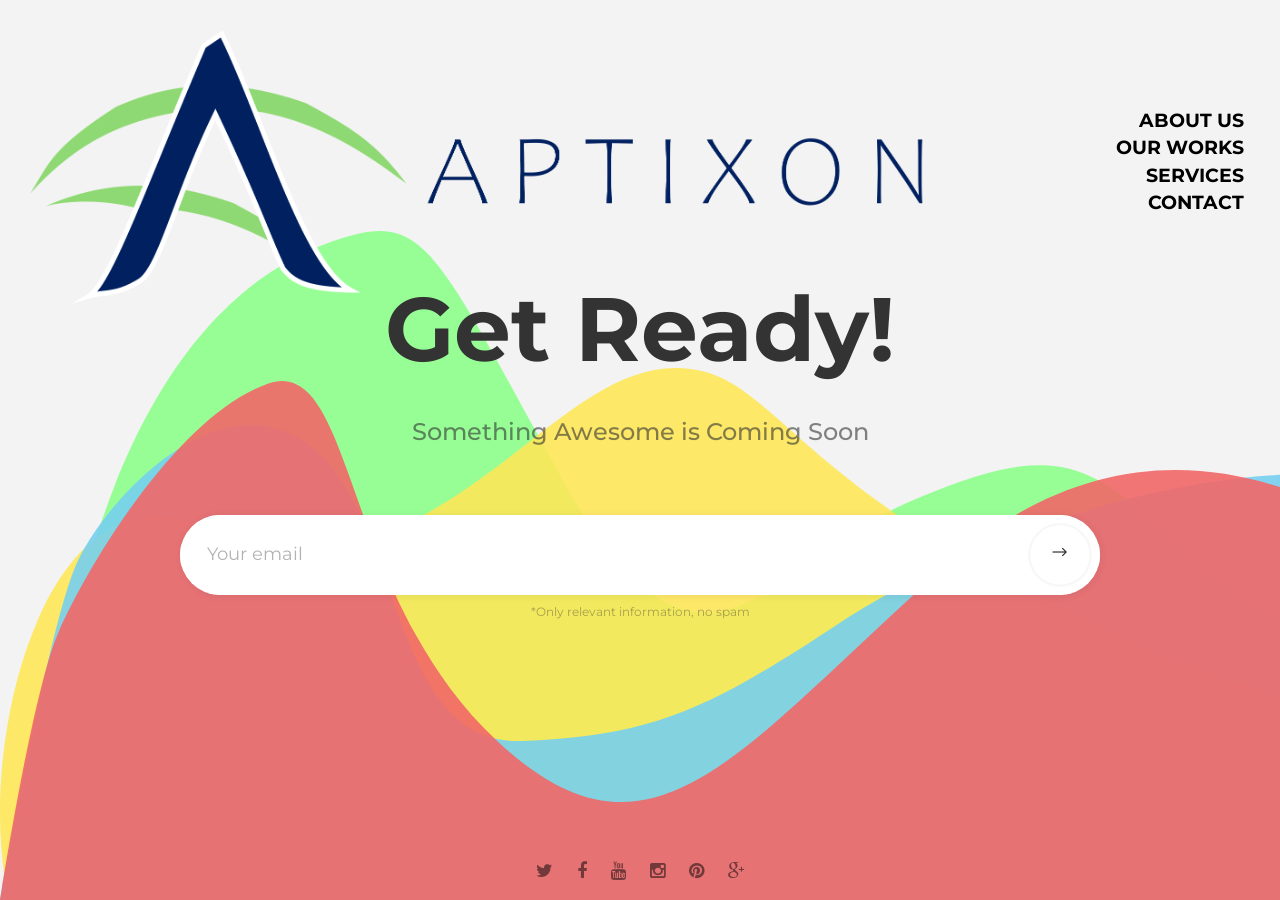
<file: parallax-count-form.html>
<!DOCTYPE html>

<html lang="en-US">
<head>
    <meta charset="UTF-8"/>
    <meta name="viewport" content="width=device-width, initial-scale=1.0">
    <meta name="author" content="ThemeStarz">

    <link href="assets/fonts/font-awesome.css" rel="stylesheet" type="text/css">
    <link href="assets/fonts/elegant-fonts.css" rel="stylesheet" type="text/css">
    <link href="https://fonts.googleapis.com/css?family=Montserrat:400,700" rel="stylesheet">
    <link rel="stylesheet" href="assets/bootstrap/css/bootstrap.css" type="text/css">
    <link rel="stylesheet" href="assets/css/magnific-popup.css" type="text/css">
    <link rel="stylesheet" href="assets/css/style.css" type="text/css">

    <title>CreaSoon - Creative Coming Soon Template</title>

    <style>
        body { background-color: #f3f3f3; }
    </style>

</head>

<body>
<div class="page-wrapper">
    <header>
        <div class="brand animate"><a href=""><img src="assets/img/logo.png" alt=""></a></div>
        <nav>
            <ul class="navigation animate">
                <li><a href="" data-toggle="modal" data-target="#modal-about-us">About Us</a></li>
                <li><a href="" data-toggle="modal" data-target="#modal-our-works">Our Works</a></li>
                <li><a href="" data-toggle="modal" data-target="#modal-services">Services</a></li>
                <li><a href="" data-toggle="modal" data-target="#modal-contact-us">Contact</a></li>
            </ul>
            <!--end navigation-->
        </nav>
    </header>
    <div class="content-wrapper">
        <div class="content-main animate">
            <div class="container">
                <h1 class="font-size-90">Get Ready!</h1>
                <h2 class="opacity-60">Something Awesome is Coming Soon</h2>
                <div class="col-md-10 col-sm-10 col-md-offset-1 col-sm-offset-1">
                    <form class="form">
                        <div class="input-group">
                            <input type="text" class="form-control" name="email" placeholder="Your email">
                            <span class="input-group-btn">
                                <button class="btn" type="submit"><i class="arrow_right"></i></button>
                            </span>
                        </div>
                        <p class="note">*Only relevant information, no spam</p>
                    </form>
                    <!--end form-->
                </div>
                <!--end col-md-10-->
            </div>
            <!--end container-->
        </div>
        <!--end content-main-->
        <div class="background-wrapper">
            <div id="background-content">
                <ul class="parallax" id="scene">
                    <li class="layer opacity-90" data-depth="0.80"><img src="assets/img/parallax-4.svg" alt=""></li>
                    <li class="layer opacity-90" data-depth="0.60"><img src="assets/img/parallax-3.svg" alt=""></li>
                    <li class="layer opacity-90" data-depth="0.40"><img src="assets/img/parallax-2.svg" alt=""></li>
                    <li class="layer opacity-90" data-depth="0.20"><img src="assets/img/parallax-1.svg" alt=""></li>
                </ul>
            </div>
        </div>
        <!--end background-wrapper-->
    </div>
    <!--end content-wrapper-->
    <footer>
        <div class="social-icons animate">
            <a href="#"><i class="fa fa-twitter"></i></a>
            <a href="#"><i class="fa fa-facebook"></i></a>
            <a href="#"><i class="fa fa-youtube"></i></a>
            <a href="#"><i class="fa fa-instagram"></i></a>
            <a href="#"><i class="fa fa-pinterest"></i></a>
            <a href="#"><i class="fa fa-google-plus"></i></a>
        </div>
        <!--end social-icons-->
    </footer>
</div>
<!--end page-wrapper-->

<!-- Modal About Us -->
<div class="modal fade" id="modal-about-us" tabindex="-1" role="dialog" aria-labelledby="modal-about-us-label">
    <div class="modal-dialog" role="document">
        <div class="container">
            <div class="modal-content">
                <div class="modal-header" data-background-color="#61dfff">
                    <button type="button" class="close" data-dismiss="modal" aria-label="Close"><span aria-hidden="true">&times;</span></button>
                    <h2 class="modal-title" id="modal-about-us-label">About Us</h2>
                </div>
                <div class="modal-body">
                    <div class="row">
                        <div class="col-md-5 col-sm-5">
                            <section>
                                <h3>Our Team</h3>
                                <div class="row">
                                    <div class="col-md-6 col-sm-6">
                                        <div class="person">
                                            <div class="image">
                                                <div class="bg-transfer"><img src="assets/img/person-01.jpg" alt=""></div>
                                            </div>
                                            <h4>Jane Doe</h4>
                                            <h5>Company CEO</h5>
                                            <div class="social-icons">
                                                <a href="#"><i class="fa fa-twitter"></i></a>
                                                <a href="#"><i class="fa fa-facebook"></i></a>
                                                <a href="#"><i class="fa fa-youtube"></i></a>
                                            </div>
                                        </div>
                                        <!--end person-->
                                    </div>
                                    <!--end col-md-6-->
                                    <div class="col-md-6 col-sm-6">
                                        <div class="person">
                                            <div class="image">
                                                <div class="bg-transfer"><img src="assets/img/person-02.jpg" alt=""></div>
                                            </div>
                                            <h4>Peter Wood</h4>
                                            <h5>Marketing Specialist</h5>
                                            <div class="social-icons">
                                                <a href="#"><i class="fa fa-twitter"></i></a>
                                                <a href="#"><i class="fa fa-facebook"></i></a>
                                                <a href="#"><i class="fa fa-youtube"></i></a>
                                            </div>
                                        </div>
                                        <!--end person-->
                                    </div>
                                    <!--end col-md-6-->
                                </div>
                                <!--end row-->
                            </section>
                        </div>
                        <!--end col-md-4-->
                        <div class="col-md-7 col-sm-7">
                            <section>
                                <h3>Shortly About Us</h3>
                                <p>Lorem ipsum dolor sit amet, consectetur adipiscing elit. Phasellus laoreet sed tellus ut
                                    condimentum. Aenean hendrerit, nisl sit amet molestie eleifend, magna augue pulvinar enim,
                                    nec mattis quam eros non ex. Pellentesque luctus ex enim, a tempus lorem egestas quis.
                                    Nunc et tincidunt dui. Cras in fermentum leo.
                                </p>
                                <p>
                                    Mauris molestie pharetra tristique. Donec interdum odio erat, sed ullamcorper lectus
                                    egestas non.  Quisque sollicitudin vestibulum leo eget malesuada. Pellentesque sem erat,
                                    tempor a odio sed, tincidunt mollis purus. Cras suscipit ultrices cursus.
                                </p>
                            </section>
                            <section>
                                <h3>Our Skills</h3>
                                <div class="skill">
                                    <h4>Webdesign</h4>
                                    <aside>80%</aside>
                                    <figure class="bar">
                                        <div class="bar-active width-80"></div>
                                        <div class="bar-background"></div>
                                    </figure>
                                </div>
                                <!--end skill-->
                                <div class="skill">
                                    <h4>Photography</h4>
                                    <aside>100%</aside>
                                    <figure class="bar">
                                        <div class="bar-active width-100"></div>
                                        <div class="bar-background"></div>
                                    </figure>
                                </div>
                                <!--end skill-->
                                <div class="skill">
                                    <h4>Marketing</h4>
                                    <aside>60%</aside>
                                    <figure class="bar">
                                        <div class="bar-active width-60"></div>
                                        <div class="bar-background"></div>
                                    </figure>
                                </div>
                                <!--end skill-->
                            </section>
                        </div>
                        <!--end col-md-7-->
                    </div>
                    <!--end row-->
                </div>
                <!--end modal-body-->
            </div>
            <!--end modal-content-->
        </div>
        <!--end container-->
    </div>
    <!--end modal-dialog-->
</div>
<!--end #modal-about-us-->

<!-- Modal Our Works -->
<div class="modal fade" id="modal-our-works" tabindex="-1" role="dialog" aria-labelledby="modal-our-works-label">
    <div class="modal-dialog" role="document">
        <div class="container">
            <div class="modal-content">
                <div class="modal-header" data-background-color="#8dff8b">
                    <button type="button" class="close" data-dismiss="modal" aria-label="Close"><span aria-hidden="true">&times;</span></button>
                    <h2 class="modal-title" id="modal-our-works-label">Our Works</h2>
                </div>
                <div class="modal-body">
                    <div class="row">
                        <div class="col-md-4 col-sm-4">
                            <a href="assets/img/1.jpg" class="work image-popup">
                                <div class="description">
                                    <h4>Paperworks</h4>
                                    <h5>Product Design</h5>
                                </div>
                                <!--end description-->
                                <div class="image">
                                    <div class="bg-transfer"><img src="assets/img/1.jpg" alt=""></div>
                                </div>
                            </a>
                            <!--end work-->
                        </div>
                        <!--end col-md-4-->
                        <div class="col-md-4 col-sm-4">
                            <a href="assets/img/2.jpg" class="work image-popup">
                                <div class="description">
                                    <h4>Landscape</h4>
                                    <h5>Illustration</h5>
                                </div>
                                <!--end description-->
                                <div class="image">
                                    <div class="bg-transfer"><img src="assets/img/2.jpg" alt=""></div>
                                </div>
                            </a>
                            <!--end work-->
                        </div>
                        <!--end col-md-4-->
                        <div class="col-md-4 col-sm-4">
                            <a href="assets/img/3.jpg" class="work image-popup">
                                <div class="description">
                                    <h4>Massa</h4>
                                    <h5>Logo design</h5>
                                </div>
                                <!--end description-->
                                <div class="image">
                                    <div class="bg-transfer"><img src="assets/img/3.jpg" alt=""></div>
                                </div>
                            </a>
                            <!--end work-->
                        </div>
                        <!--end col-md-4-->
                        <div class="col-md-4 col-sm-4">
                            <a href="assets/img/4.jpg" class="work image-popup">
                                <div class="description">
                                    <h4>11Street</h4>
                                    <h5>Logo design</h5>
                                </div>
                                <!--end description-->
                                <div class="image">
                                    <div class="bg-transfer"><img src="assets/img/4.jpg" alt=""></div>
                                </div>
                            </a>
                            <!--end work-->
                        </div>
                        <!--end col-md-4-->
                        <div class="col-md-4 col-sm-4">
                            <a href="assets/img/5.jpg" class="work image-popup">
                                <div class="description">
                                    <h4>App</h4>
                                    <h5>Branding</h5>
                                </div>
                                <!--end description-->
                                <div class="image">
                                    <div class="bg-transfer"><img src="assets/img/5.jpg" alt=""></div>
                                </div>
                            </a>
                            <!--end work-->
                        </div>
                        <!--end col-md-4-->
                        <div class="col-md-4 col-sm-4">
                            <a href="assets/img/6.jpg" class="work image-popup">
                                <div class="description">
                                    <h4>Moon</h4>
                                    <h5>Photography</h5>
                                </div>
                                <!--end description-->
                                <div class="image">
                                    <div class="bg-transfer"><img src="assets/img/6.jpg" alt=""></div>
                                </div>
                            </a>
                            <!--end work-->
                        </div>
                        <!--end col-md-4-->
                    </div>
                    <!--end row-->
                </div>
                <!--end modal-body-->
            </div>
            <!--end modal-content-->
        </div>
        <!--end container-->
    </div>
    <!--end modal-dialog-->
</div>
<!--end #modal-our-works-->

<!-- Modal Services -->
<div class="modal fade" id="modal-services" tabindex="-1" role="dialog" aria-labelledby="modal-services-label">
    <div class="modal-dialog" role="document">
        <div class="container">
            <div class="modal-content">
                <div class="modal-header" data-background-color="#ff6767">
                    <button type="button" class="close" data-dismiss="modal" aria-label="Close"><span aria-hidden="true">&times;</span></button>
                    <h2 class="modal-title" id="modal-services-label">Services</h2>
                </div>
                <div class="modal-body">
                    <div class="row">
                        <div class="col-md-4 col-sm-4">
                            <div class="box">
                                <div class="icon">
                                    <img src="assets/img/camera.png" alt="">
                                </div>
                                <h3>Photography</h3>
                                <p>Lorem ipsum dolor sit amet, consectetur adipiscing elit. Phasellus laoreet sed tellus ut condimentum</p>
                            </div>
                            <!--end box-->
                        </div>
                        <!--end col-md-4-->
                        <div class="col-md-4 col-sm-4">
                            <div class="box">
                                <div class="icon">
                                    <img src="assets/img/computer.png" alt="">
                                </div>
                                <h3>Webdesign</h3>
                                <p>Lorem ipsum dolor sit amet, consectetur adipiscing elit. Phasellus laoreet sed tellus ut condimentum</p>
                            </div>
                            <!--end box-->
                        </div>
                        <!--end col-md-4-->
                        <div class="col-md-4 col-sm-4">
                            <div class="box">
                                <div class="icon">
                                    <img src="assets/img/compose.png" alt="">
                                </div>
                                <h3>Copywriting</h3>
                                <p>Lorem ipsum dolor sit amet, consectetur adipiscing elit. Phasellus laoreet sed tellus ut condimentum</p>
                            </div>
                            <!--end box-->
                        </div>
                        <!--end col-md-4-->
                        <div class="col-md-4 col-sm-4">
                            <div class="box">
                                <div class="icon">
                                    <img src="assets/img/cloud.png" alt="">
                                </div>
                                <h3>Cloud Servers</h3>
                                <p>Lorem ipsum dolor sit amet, consectetur adipiscing elit. Phasellus laoreet sed tellus ut condimentum</p>
                            </div>
                            <!--end box-->
                        </div>
                        <!--end col-md-4-->
                        <div class="col-md-4 col-sm-4">
                            <div class="box">
                                <div class="icon">
                                    <img src="assets/img/mail.png" alt="">
                                </div>
                                <h3>Email Campaigns</h3>
                                <p>Lorem ipsum dolor sit amet, consectetur adipiscing elit. Phasellus laoreet sed tellus ut condimentum</p>
                            </div>
                            <!--end box-->
                        </div>
                        <!--end col-md-4-->
                        <div class="col-md-4 col-sm-4">
                            <div class="box">
                                <div class="icon">
                                    <img src="assets/img/magnifyingglass.png" alt="">
                                </div>
                                <h3>SEO Optimization</h3>
                                <p>Lorem ipsum dolor sit amet, consectetur adipiscing elit. Phasellus laoreet sed tellus ut condimentum</p>
                            </div>
                            <!--end box-->
                        </div>
                        <!--end col-md-4-->
                    </div>
                </div>
                <!--end modal-body-->
            </div>
            <!--end modal-content-->
        </div>
        <!--end container-->
    </div>
    <!--end modal-dialog-->
</div>
<!--end #modal-services-->

<!-- Modal Contact Us -->
<div class="modal fade" id="modal-contact-us" tabindex="-1" role="dialog" aria-labelledby="modal-contact-us-label">
    <div class="modal-dialog" role="document">
        <div class="container">
            <div class="modal-content">
                <div class="modal-header" data-background-color="#ffe858">
                    <button type="button" class="close" data-dismiss="modal" aria-label="Close"><span aria-hidden="true">&times;</span></button>
                    <h2 class="modal-title" id="modal-contact-us-label">Services</h2>
                </div>
                <div id="map"></div>
                <div class="modal-body">
                    <section>
                        <div class="row">
                            <div class="col-md-3 col-sm-3">
                                <h3>Address</h3>
                                <address>
                                    4758 Nancy Street<br>
                                    +1 919-571-2528<br>
                                    <a href="mailto:hello@example.com">hello@example.com</a>
                                </address>
                            </div>
                            <!--end col-md-3-->
                            <div class="col-md-3 col-sm-3">
                                <h3>Social</h3>
                                <figure><a href="" class="icon"><i class="fa fa-facebook"></i>Facebook</a></figure>
                                <figure><a href="" class="icon"><i class="fa fa-twitter"></i>Twitter</a></figure>
                                <figure><a href="" class="icon"><i class="fa fa-youtube"></i>Youtube</a></figure>
                                <figure><a href="" class="icon"><i class="fa fa-pinterest"></i>Pinterest</a></figure>
                            </div>
                            <!--end col-md-3-->
                            <div class="col-md-6 col-sm-6">
                                <h3>Contact Form</h3>
                                <form id="form-contact" method="post" class="form clearfix inputs-underline">
                                    <div class="row">
                                        <div class="col-md-6 col-sm-6">
                                            <div class="form-group">
                                                <input type="text" class="form-control" id="form-contact-name" name="name" placeholder="Your Name" required>
                                            </div>
                                            <!--end form-group -->
                                        </div>
                                        <!--end col-md-6 col-sm-6 -->
                                        <div class="col-md-6 col-sm-6">
                                            <div class="form-group">
                                                <input type="email" class="form-control" id="form-contact-email" name="email" placeholder="Your Email" required>
                                            </div>
                                            <!--end form-group -->
                                        </div>
                                        <!--end col-md-6 col-sm-6 -->
                                    </div>
                                    <!--end row -->
                                    <div class="row">
                                        <div class="col-md-12">
                                            <div class="form-group">
                                                <textarea class="form-control" id="form-contact-message" rows="5" name="message" placeholder="Your Message" required></textarea>
                                            </div>
                                            <!--end form-group -->
                                        </div>
                                        <!--end col-md-12 -->
                                    </div>
                                    <!--end row -->
                                    <div class="form-group clearfix">
                                        <button type="submit" class="btn pull-right btn-default btn-framed btn-rounded" id="form-contact-submit">Send a Message</button>
                                    </div>
                                    <!--end form-group -->
                                    <div class="form-contact-status"></div>
                                </form>
                                <!--end form-contact -->
                            </div>
                            <!--end col-md-6-->
                        </div>
                    </section>
                </div>
                <!--end modal-body-->
            </div>
            <!--end modal-content-->
        </div>
        <!--end container-->
    </div>
    <!--end modal-dialog-->
</div>
<!--end #modal-contact-us-->

<script  src="assets/js/jquery-2.2.1.min.js"></script>
<script  src="http://maps.google.com/maps/api/js"></script>
<script  src="assets/bootstrap/js/bootstrap.min.js"></script>
<script  src="assets/js/jquery.validate.min.js"></script>
<script  src="assets/js/jquery.magnific-popup.min.js"></script>
<script  src="assets/js/jquery.plugin.min.js"></script>
<script  src="assets/js/jquery.countdown.min.js"></script>
<script  src="assets/js/jquery.parallax.min.js"></script>
<script  src="assets/js/custom.js"></script>

<script>

    //  Map

    var latitude = 34.038405;
    var longitude = -117.946944;
    var markerImage = "assets/img/map-marker.png";
    var mapTheme = "light";
    var mapElement = "map";

    $(".modal").on("shown.bs.modal", function (e) {
        google.maps.event.addDomListener(window, 'load', simpleMap(latitude, longitude, markerImage, mapTheme, mapElement));
    });

    // Background

    $('#scene').parallax({
        calibrateX: true,
        calibrateY: true,
        originX: -1.0,
        scalarX: 1400
    });



</script>

</body>
</file>
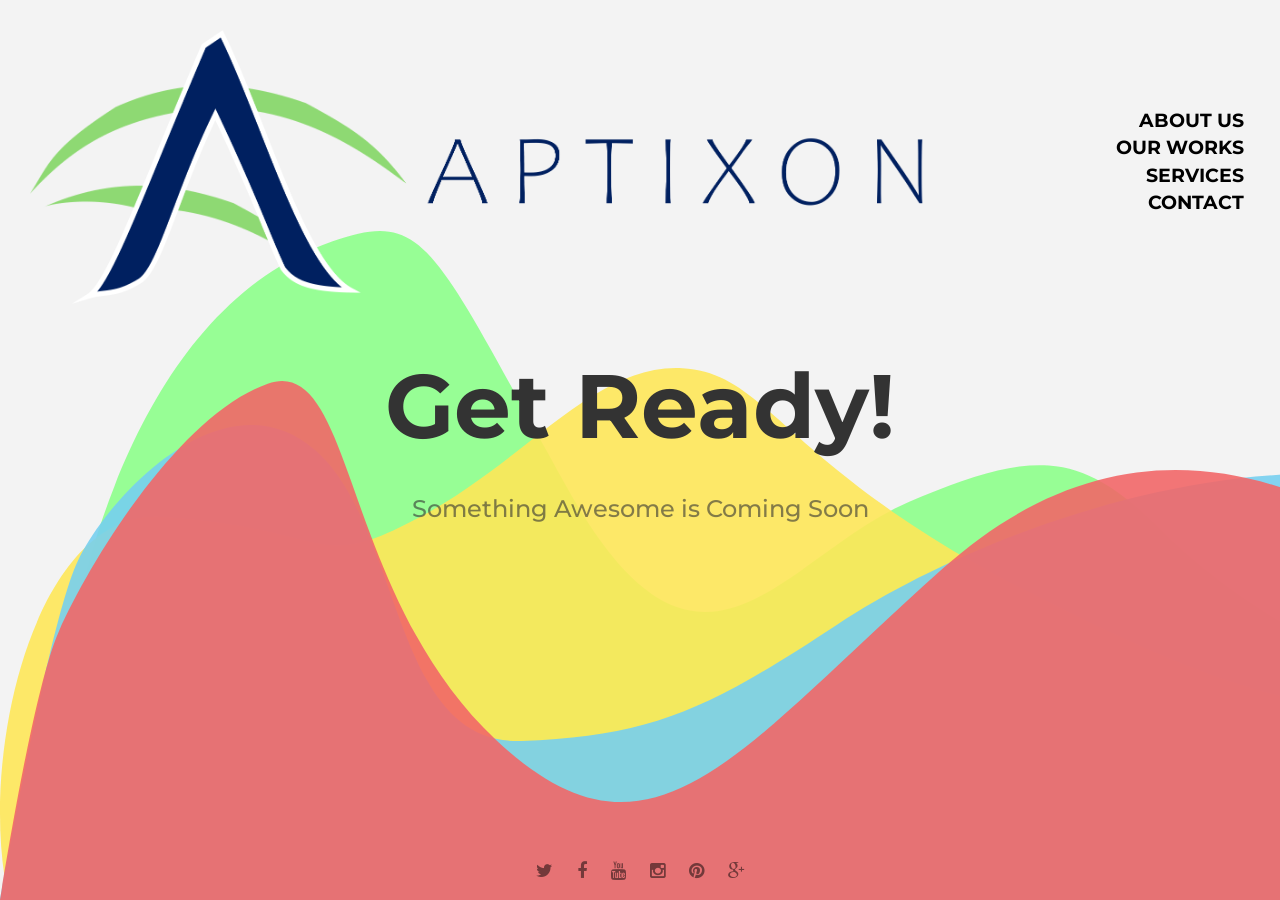
<file: parallax-count-text.html>
<!DOCTYPE html>

<html lang="en-US">
<head>
    <meta charset="UTF-8"/>
    <meta name="viewport" content="width=device-width, initial-scale=1.0">
    <meta name="author" content="ThemeStarz">

    <link href="assets/fonts/font-awesome.css" rel="stylesheet" type="text/css">
    <link href="assets/fonts/elegant-fonts.css" rel="stylesheet" type="text/css">
    <link href="https://fonts.googleapis.com/css?family=Montserrat:400,700" rel="stylesheet">
    <link rel="stylesheet" href="assets/bootstrap/css/bootstrap.css" type="text/css">
    <link rel="stylesheet" href="assets/css/magnific-popup.css" type="text/css">
    <link rel="stylesheet" href="assets/css/style.css" type="text/css">

    <title>CreaSoon - Creative Coming Soon Template</title>

    <style>
        body { background-color: #f3f3f3; }
    </style>

</head>

<body>
<div class="page-wrapper">
    <header>
        <div class="brand animate"><a href=""><img src="assets/img/logo.png" alt=""></a></div>
        <nav>
            <ul class="navigation animate">
                <li><a href="" data-toggle="modal" data-target="#modal-about-us">About Us</a></li>
                <li><a href="" data-toggle="modal" data-target="#modal-our-works">Our Works</a></li>
                <li><a href="" data-toggle="modal" data-target="#modal-services">Services</a></li>
                <li><a href="" data-toggle="modal" data-target="#modal-contact-us">Contact</a></li>
            </ul>
            <!--end navigation-->
        </nav>
    </header>
    <div class="content-wrapper">
        <div class="content-main animate">
            <div class="container">
                <h1 class="font-size-90">Get Ready!</h1>
                <h2 class="opacity-60">Something Awesome is Coming Soon</h2>
            </div>
            <!--end container-->
        </div>
        <!--end content-main-->
        <div class="background-wrapper">
            <div id="background-content">
                <ul class="parallax" id="scene">
                    <li class="layer opacity-90" data-depth="0.80"><img src="assets/img/parallax-4.svg" alt=""></li>
                    <li class="layer opacity-90" data-depth="0.60"><img src="assets/img/parallax-3.svg" alt=""></li>
                    <li class="layer opacity-90" data-depth="0.40"><img src="assets/img/parallax-2.svg" alt=""></li>
                    <li class="layer opacity-90" data-depth="0.20"><img src="assets/img/parallax-1.svg" alt=""></li>
                </ul>
            </div>
        </div>
        <!--end background-wrapper-->
    </div>
    <!--end content-wrapper-->
    <footer>
        <div class="social-icons animate">
            <a href="#"><i class="fa fa-twitter"></i></a>
            <a href="#"><i class="fa fa-facebook"></i></a>
            <a href="#"><i class="fa fa-youtube"></i></a>
            <a href="#"><i class="fa fa-instagram"></i></a>
            <a href="#"><i class="fa fa-pinterest"></i></a>
            <a href="#"><i class="fa fa-google-plus"></i></a>
        </div>
        <!--end social-icons-->
    </footer>
</div>
<!--end page-wrapper-->

<!-- Modal About Us -->
<div class="modal fade" id="modal-about-us" tabindex="-1" role="dialog" aria-labelledby="modal-about-us-label">
    <div class="modal-dialog" role="document">
        <div class="container">
            <div class="modal-content">
                <div class="modal-header" data-background-color="#61dfff">
                    <button type="button" class="close" data-dismiss="modal" aria-label="Close"><span aria-hidden="true">&times;</span></button>
                    <h2 class="modal-title" id="modal-about-us-label">About Us</h2>
                </div>
                <div class="modal-body">
                    <div class="row">
                        <div class="col-md-5 col-sm-5">
                            <section>
                                <h3>Our Team</h3>
                                <div class="row">
                                    <div class="col-md-6 col-sm-6">
                                        <div class="person">
                                            <div class="image">
                                                <div class="bg-transfer"><img src="assets/img/person-01.jpg" alt=""></div>
                                            </div>
                                            <h4>Jane Doe</h4>
                                            <h5>Company CEO</h5>
                                            <div class="social-icons">
                                                <a href="#"><i class="fa fa-twitter"></i></a>
                                                <a href="#"><i class="fa fa-facebook"></i></a>
                                                <a href="#"><i class="fa fa-youtube"></i></a>
                                            </div>
                                        </div>
                                        <!--end person-->
                                    </div>
                                    <!--end col-md-6-->
                                    <div class="col-md-6 col-sm-6">
                                        <div class="person">
                                            <div class="image">
                                                <div class="bg-transfer"><img src="assets/img/person-02.jpg" alt=""></div>
                                            </div>
                                            <h4>Peter Wood</h4>
                                            <h5>Marketing Specialist</h5>
                                            <div class="social-icons">
                                                <a href="#"><i class="fa fa-twitter"></i></a>
                                                <a href="#"><i class="fa fa-facebook"></i></a>
                                                <a href="#"><i class="fa fa-youtube"></i></a>
                                            </div>
                                        </div>
                                        <!--end person-->
                                    </div>
                                    <!--end col-md-6-->
                                </div>
                                <!--end row-->
                            </section>
                        </div>
                        <!--end col-md-4-->
                        <div class="col-md-7 col-sm-7">
                            <section>
                                <h3>Shortly About Us</h3>
                                <p>Lorem ipsum dolor sit amet, consectetur adipiscing elit. Phasellus laoreet sed tellus ut
                                    condimentum. Aenean hendrerit, nisl sit amet molestie eleifend, magna augue pulvinar enim,
                                    nec mattis quam eros non ex. Pellentesque luctus ex enim, a tempus lorem egestas quis.
                                    Nunc et tincidunt dui. Cras in fermentum leo.
                                </p>
                                <p>
                                    Mauris molestie pharetra tristique. Donec interdum odio erat, sed ullamcorper lectus
                                    egestas non.  Quisque sollicitudin vestibulum leo eget malesuada. Pellentesque sem erat,
                                    tempor a odio sed, tincidunt mollis purus. Cras suscipit ultrices cursus.
                                </p>
                            </section>
                            <section>
                                <h3>Our Skills</h3>
                                <div class="skill">
                                    <h4>Webdesign</h4>
                                    <aside>80%</aside>
                                    <figure class="bar">
                                        <div class="bar-active width-80"></div>
                                        <div class="bar-background"></div>
                                    </figure>
                                </div>
                                <!--end skill-->
                                <div class="skill">
                                    <h4>Photography</h4>
                                    <aside>100%</aside>
                                    <figure class="bar">
                                        <div class="bar-active width-100"></div>
                                        <div class="bar-background"></div>
                                    </figure>
                                </div>
                                <!--end skill-->
                                <div class="skill">
                                    <h4>Marketing</h4>
                                    <aside>60%</aside>
                                    <figure class="bar">
                                        <div class="bar-active width-60"></div>
                                        <div class="bar-background"></div>
                                    </figure>
                                </div>
                                <!--end skill-->
                            </section>
                        </div>
                        <!--end col-md-7-->
                    </div>
                    <!--end row-->
                </div>
                <!--end modal-body-->
            </div>
            <!--end modal-content-->
        </div>
        <!--end container-->
    </div>
    <!--end modal-dialog-->
</div>
<!--end #modal-about-us-->

<!-- Modal Our Works -->
<div class="modal fade" id="modal-our-works" tabindex="-1" role="dialog" aria-labelledby="modal-our-works-label">
    <div class="modal-dialog" role="document">
        <div class="container">
            <div class="modal-content">
                <div class="modal-header" data-background-color="#8dff8b">
                    <button type="button" class="close" data-dismiss="modal" aria-label="Close"><span aria-hidden="true">&times;</span></button>
                    <h2 class="modal-title" id="modal-our-works-label">Our Works</h2>
                </div>
                <div class="modal-body">
                    <div class="row">
                        <div class="col-md-4 col-sm-4">
                            <a href="assets/img/1.jpg" class="work image-popup">
                                <div class="description">
                                    <h4>Paperworks</h4>
                                    <h5>Product Design</h5>
                                </div>
                                <!--end description-->
                                <div class="image">
                                    <div class="bg-transfer"><img src="assets/img/1.jpg" alt=""></div>
                                </div>
                            </a>
                            <!--end work-->
                        </div>
                        <!--end col-md-4-->
                        <div class="col-md-4 col-sm-4">
                            <a href="assets/img/2.jpg" class="work image-popup">
                                <div class="description">
                                    <h4>Landscape</h4>
                                    <h5>Illustration</h5>
                                </div>
                                <!--end description-->
                                <div class="image">
                                    <div class="bg-transfer"><img src="assets/img/2.jpg" alt=""></div>
                                </div>
                            </a>
                            <!--end work-->
                        </div>
                        <!--end col-md-4-->
                        <div class="col-md-4 col-sm-4">
                            <a href="assets/img/3.jpg" class="work image-popup">
                                <div class="description">
                                    <h4>Massa</h4>
                                    <h5>Logo design</h5>
                                </div>
                                <!--end description-->
                                <div class="image">
                                    <div class="bg-transfer"><img src="assets/img/3.jpg" alt=""></div>
                                </div>
                            </a>
                            <!--end work-->
                        </div>
                        <!--end col-md-4-->
                        <div class="col-md-4 col-sm-4">
                            <a href="assets/img/4.jpg" class="work image-popup">
                                <div class="description">
                                    <h4>11Street</h4>
                                    <h5>Logo design</h5>
                                </div>
                                <!--end description-->
                                <div class="image">
                                    <div class="bg-transfer"><img src="assets/img/4.jpg" alt=""></div>
                                </div>
                            </a>
                            <!--end work-->
                        </div>
                        <!--end col-md-4-->
                        <div class="col-md-4 col-sm-4">
                            <a href="assets/img/5.jpg" class="work image-popup">
                                <div class="description">
                                    <h4>App</h4>
                                    <h5>Branding</h5>
                                </div>
                                <!--end description-->
                                <div class="image">
                                    <div class="bg-transfer"><img src="assets/img/5.jpg" alt=""></div>
                                </div>
                            </a>
                            <!--end work-->
                        </div>
                        <!--end col-md-4-->
                        <div class="col-md-4 col-sm-4">
                            <a href="assets/img/6.jpg" class="work image-popup">
                                <div class="description">
                                    <h4>Moon</h4>
                                    <h5>Photography</h5>
                                </div>
                                <!--end description-->
                                <div class="image">
                                    <div class="bg-transfer"><img src="assets/img/6.jpg" alt=""></div>
                                </div>
                            </a>
                            <!--end work-->
                        </div>
                        <!--end col-md-4-->
                    </div>
                    <!--end row-->
                </div>
                <!--end modal-body-->
            </div>
            <!--end modal-content-->
        </div>
        <!--end container-->
    </div>
    <!--end modal-dialog-->
</div>
<!--end #modal-our-works-->

<!-- Modal Services -->
<div class="modal fade" id="modal-services" tabindex="-1" role="dialog" aria-labelledby="modal-services-label">
    <div class="modal-dialog" role="document">
        <div class="container">
            <div class="modal-content">
                <div class="modal-header" data-background-color="#ff6767">
                    <button type="button" class="close" data-dismiss="modal" aria-label="Close"><span aria-hidden="true">&times;</span></button>
                    <h2 class="modal-title" id="modal-services-label">Services</h2>
                </div>
                <div class="modal-body">
                    <div class="row">
                        <div class="col-md-4 col-sm-4">
                            <div class="box">
                                <div class="icon">
                                    <img src="assets/img/camera.png" alt="">
                                </div>
                                <h3>Photography</h3>
                                <p>Lorem ipsum dolor sit amet, consectetur adipiscing elit. Phasellus laoreet sed tellus ut condimentum</p>
                            </div>
                            <!--end box-->
                        </div>
                        <!--end col-md-4-->
                        <div class="col-md-4 col-sm-4">
                            <div class="box">
                                <div class="icon">
                                    <img src="assets/img/computer.png" alt="">
                                </div>
                                <h3>Webdesign</h3>
                                <p>Lorem ipsum dolor sit amet, consectetur adipiscing elit. Phasellus laoreet sed tellus ut condimentum</p>
                            </div>
                            <!--end box-->
                        </div>
                        <!--end col-md-4-->
                        <div class="col-md-4 col-sm-4">
                            <div class="box">
                                <div class="icon">
                                    <img src="assets/img/compose.png" alt="">
                                </div>
                                <h3>Copywriting</h3>
                                <p>Lorem ipsum dolor sit amet, consectetur adipiscing elit. Phasellus laoreet sed tellus ut condimentum</p>
                            </div>
                            <!--end box-->
                        </div>
                        <!--end col-md-4-->
                        <div class="col-md-4 col-sm-4">
                            <div class="box">
                                <div class="icon">
                                    <img src="assets/img/cloud.png" alt="">
                                </div>
                                <h3>Cloud Servers</h3>
                                <p>Lorem ipsum dolor sit amet, consectetur adipiscing elit. Phasellus laoreet sed tellus ut condimentum</p>
                            </div>
                            <!--end box-->
                        </div>
                        <!--end col-md-4-->
                        <div class="col-md-4 col-sm-4">
                            <div class="box">
                                <div class="icon">
                                    <img src="assets/img/mail.png" alt="">
                                </div>
                                <h3>Email Campaigns</h3>
                                <p>Lorem ipsum dolor sit amet, consectetur adipiscing elit. Phasellus laoreet sed tellus ut condimentum</p>
                            </div>
                            <!--end box-->
                        </div>
                        <!--end col-md-4-->
                        <div class="col-md-4 col-sm-4">
                            <div class="box">
                                <div class="icon">
                                    <img src="assets/img/magnifyingglass.png" alt="">
                                </div>
                                <h3>SEO Optimization</h3>
                                <p>Lorem ipsum dolor sit amet, consectetur adipiscing elit. Phasellus laoreet sed tellus ut condimentum</p>
                            </div>
                            <!--end box-->
                        </div>
                        <!--end col-md-4-->
                    </div>
                </div>
                <!--end modal-body-->
            </div>
            <!--end modal-content-->
        </div>
        <!--end container-->
    </div>
    <!--end modal-dialog-->
</div>
<!--end #modal-services-->

<!-- Modal Contact Us -->
<div class="modal fade" id="modal-contact-us" tabindex="-1" role="dialog" aria-labelledby="modal-contact-us-label">
    <div class="modal-dialog" role="document">
        <div class="container">
            <div class="modal-content">
                <div class="modal-header" data-background-color="#ffe858">
                    <button type="button" class="close" data-dismiss="modal" aria-label="Close"><span aria-hidden="true">&times;</span></button>
                    <h2 class="modal-title" id="modal-contact-us-label">Services</h2>
                </div>
                <div id="map"></div>
                <div class="modal-body">
                    <section>
                        <div class="row">
                            <div class="col-md-3 col-sm-3">
                                <h3>Address</h3>
                                <address>
                                    4758 Nancy Street<br>
                                    +1 919-571-2528<br>
                                    <a href="mailto:hello@example.com">hello@example.com</a>
                                </address>
                            </div>
                            <!--end col-md-3-->
                            <div class="col-md-3 col-sm-3">
                                <h3>Social</h3>
                                <figure><a href="" class="icon"><i class="fa fa-facebook"></i>Facebook</a></figure>
                                <figure><a href="" class="icon"><i class="fa fa-twitter"></i>Twitter</a></figure>
                                <figure><a href="" class="icon"><i class="fa fa-youtube"></i>Youtube</a></figure>
                                <figure><a href="" class="icon"><i class="fa fa-pinterest"></i>Pinterest</a></figure>
                            </div>
                            <!--end col-md-3-->
                            <div class="col-md-6 col-sm-6">
                                <h3>Contact Form</h3>
                                <form id="form-contact" method="post" class="form clearfix inputs-underline">
                                    <div class="row">
                                        <div class="col-md-6 col-sm-6">
                                            <div class="form-group">
                                                <input type="text" class="form-control" id="form-contact-name" name="name" placeholder="Your Name" required>
                                            </div>
                                            <!--end form-group -->
                                        </div>
                                        <!--end col-md-6 col-sm-6 -->
                                        <div class="col-md-6 col-sm-6">
                                            <div class="form-group">
                                                <input type="email" class="form-control" id="form-contact-email" name="email" placeholder="Your Email" required>
                                            </div>
                                            <!--end form-group -->
                                        </div>
                                        <!--end col-md-6 col-sm-6 -->
                                    </div>
                                    <!--end row -->
                                    <div class="row">
                                        <div class="col-md-12">
                                            <div class="form-group">
                                                <textarea class="form-control" id="form-contact-message" rows="5" name="message" placeholder="Your Message" required></textarea>
                                            </div>
                                            <!--end form-group -->
                                        </div>
                                        <!--end col-md-12 -->
                                    </div>
                                    <!--end row -->
                                    <div class="form-group clearfix">
                                        <button type="submit" class="btn pull-right btn-default btn-framed btn-rounded" id="form-contact-submit">Send a Message</button>
                                    </div>
                                    <!--end form-group -->
                                    <div class="form-contact-status"></div>
                                </form>
                                <!--end form-contact -->
                            </div>
                            <!--end col-md-6-->
                        </div>
                    </section>
                </div>
                <!--end modal-body-->
            </div>
            <!--end modal-content-->
        </div>
        <!--end container-->
    </div>
    <!--end modal-dialog-->
</div>
<!--end #modal-contact-us-->

<script  src="assets/js/jquery-2.2.1.min.js"></script>
<script  src="http://maps.google.com/maps/api/js"></script>
<script  src="assets/bootstrap/js/bootstrap.min.js"></script>
<script  src="assets/js/jquery.validate.min.js"></script>
<script  src="assets/js/jquery.magnific-popup.min.js"></script>
<script  src="assets/js/jquery.plugin.min.js"></script>
<script  src="assets/js/jquery.countdown.min.js"></script>
<script  src="assets/js/jquery.parallax.min.js"></script>
<script  src="assets/js/custom.js"></script>

<script>

    //  Map

    var latitude = 34.038405;
    var longitude = -117.946944;
    var markerImage = "assets/img/map-marker.png";
    var mapTheme = "light";
    var mapElement = "map";

    $(".modal").on("shown.bs.modal", function (e) {
        google.maps.event.addDomListener(window, 'load', simpleMap(latitude, longitude, markerImage, mapTheme, mapElement));
    });

    // Background

    $('#scene').parallax({
        calibrateX: true,
        calibrateY: true,
        originX: -1.0,
        scalarX: 1400
    });



</script>

</body>
</file>
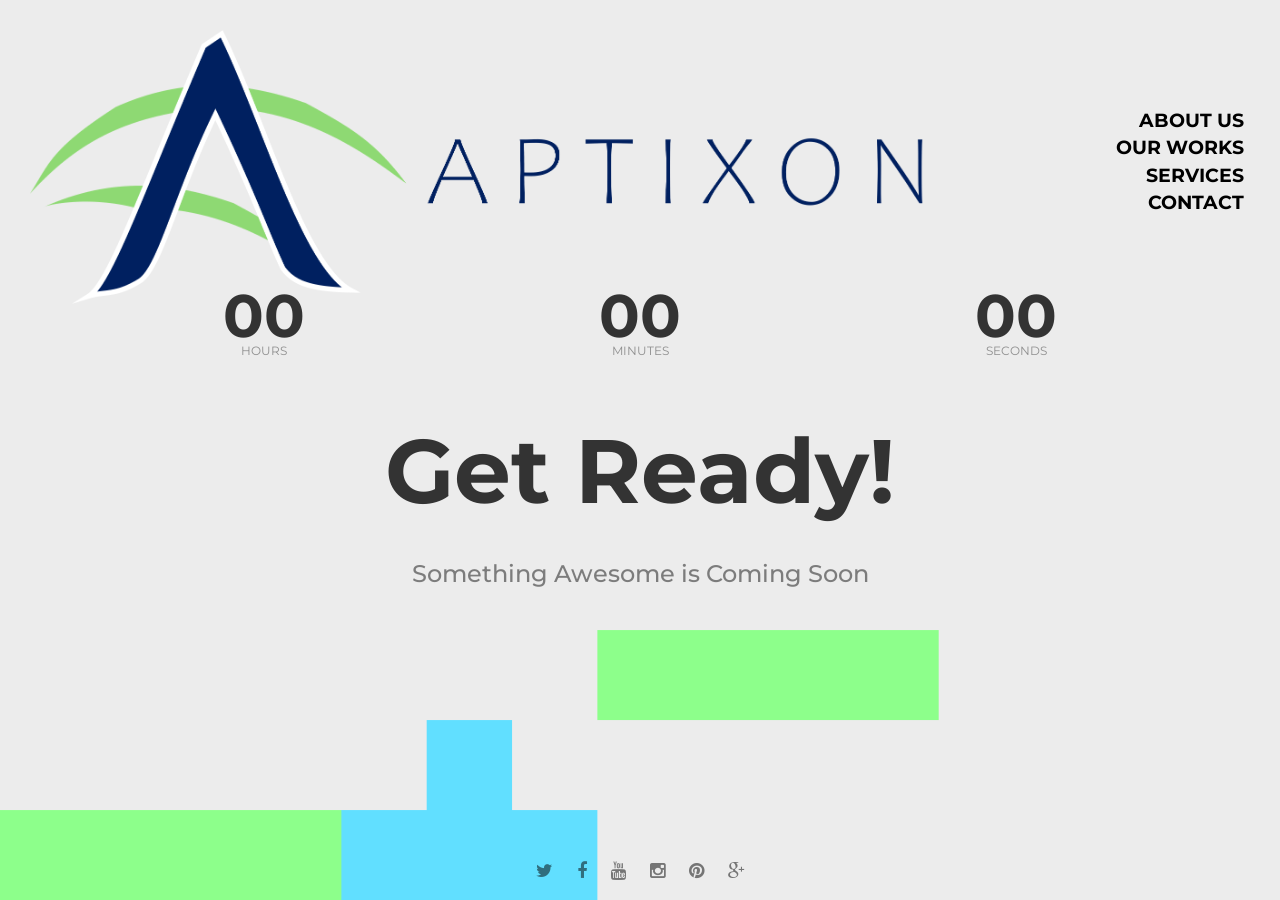
<file: tetris-count-down.html>
<!DOCTYPE html>

<html lang="en-US">
<head>
    <meta charset="UTF-8"/>
    <meta name="viewport" content="width=device-width, initial-scale=1.0">
    <meta name="author" content="ThemeStarz">

    <link href="assets/fonts/font-awesome.css" rel="stylesheet" type="text/css">
    <link href="assets/fonts/elegant-fonts.css" rel="stylesheet" type="text/css">
    <link href="https://fonts.googleapis.com/css?family=Montserrat:400,700" rel="stylesheet">
    <link rel="stylesheet" href="assets/bootstrap/css/bootstrap.css" type="text/css">
    <link rel="stylesheet" href="assets/css/magnific-popup.css" type="text/css">
    <link rel="stylesheet" href="assets/css/style.css" type="text/css">

    <title>CreaSoon - Creative Coming Soon Template</title>

    <style>
        body { background-color: #f3f3f3; }
    </style>

</head>

<body>

<div class="page-wrapper">
    <header>
        <div class="brand animate"><a href=""><img src="assets/img/logo.png" alt=""></a></div>
        <nav>
            <ul class="navigation animate">
                <li><a href="" data-toggle="modal" data-target="#modal-about-us">About Us</a></li>
                <li><a href="" data-toggle="modal" data-target="#modal-our-works">Our Works</a></li>
                <li><a href="" data-toggle="modal" data-target="#modal-services">Services</a></li>
                <li><a href="" data-toggle="modal" data-target="#modal-contact-us">Contact</a></li>
            </ul>
            <!--end navigation-->
        </nav>
    </header>
    <div class="content-wrapper">
        <div class="content-main animate">
            <div class="container">
                <div class="center count-down animate" data-countdown-year="2018" data-countdown-month="12" data-countdown-day="21"></div>
                <h1 class="font-size-90">Get Ready!</h1>
                <h2 class="opacity-60">Something Awesome is Coming Soon</h2>
            </div>
            <!--end container-->
        </div>
        <!--end content-main-->
        <div class="background-wrapper">
            <div id="background-content"></div>
        </div>
        <!--end background-wrapper-->
    </div>
    <!--end content-wrapper-->
    <footer>
        <div class="social-icons animate">
            <a href="#"><i class="fa fa-twitter"></i></a>
            <a href="#"><i class="fa fa-facebook"></i></a>
            <a href="#"><i class="fa fa-youtube"></i></a>
            <a href="#"><i class="fa fa-instagram"></i></a>
            <a href="#"><i class="fa fa-pinterest"></i></a>
            <a href="#"><i class="fa fa-google-plus"></i></a>
        </div>
        <!--end social-icons-->
    </footer>
</div>
<!--end page-wrapper-->

<!-- Modal About Us -->
<div class="modal fade" id="modal-about-us" tabindex="-1" role="dialog" aria-labelledby="modal-about-us-label">
    <div class="modal-dialog" role="document">
        <div class="container">
            <div class="modal-content">
                <div class="modal-header" data-background-color="#61dfff">
                    <button type="button" class="close" data-dismiss="modal" aria-label="Close"><span aria-hidden="true">&times;</span></button>
                    <h2 class="modal-title" id="modal-about-us-label">About Us</h2>
                </div>
                <div class="modal-body">
                    <div class="row">
                        <div class="col-md-5 col-sm-5">
                            <section>
                                <h3>Our Team</h3>
                                <div class="row">
                                    <div class="col-md-6 col-sm-6">
                                        <div class="person">
                                            <div class="image">
                                                <div class="bg-transfer"><img src="assets/img/person-01.jpg" alt=""></div>
                                            </div>
                                            <h4>Jane Doe</h4>
                                            <h5>Company CEO</h5>
                                            <div class="social-icons">
                                                <a href="#"><i class="fa fa-twitter"></i></a>
                                                <a href="#"><i class="fa fa-facebook"></i></a>
                                                <a href="#"><i class="fa fa-youtube"></i></a>
                                            </div>
                                        </div>
                                        <!--end person-->
                                    </div>
                                    <!--end col-md-6-->
                                    <div class="col-md-6 col-sm-6">
                                        <div class="person">
                                            <div class="image">
                                                <div class="bg-transfer"><img src="assets/img/person-02.jpg" alt=""></div>
                                            </div>
                                            <h4>Peter Wood</h4>
                                            <h5>Marketing Specialist</h5>
                                            <div class="social-icons">
                                                <a href="#"><i class="fa fa-twitter"></i></a>
                                                <a href="#"><i class="fa fa-facebook"></i></a>
                                                <a href="#"><i class="fa fa-youtube"></i></a>
                                            </div>
                                        </div>
                                        <!--end person-->
                                    </div>
                                    <!--end col-md-6-->
                                </div>
                                <!--end row-->
                            </section>
                        </div>
                        <!--end col-md-4-->
                        <div class="col-md-7 col-sm-7">
                            <section>
                                <h3>Shortly About Us</h3>
                                <p>Lorem ipsum dolor sit amet, consectetur adipiscing elit. Phasellus laoreet sed tellus ut
                                    condimentum. Aenean hendrerit, nisl sit amet molestie eleifend, magna augue pulvinar enim,
                                    nec mattis quam eros non ex. Pellentesque luctus ex enim, a tempus lorem egestas quis.
                                    Nunc et tincidunt dui. Cras in fermentum leo.
                                </p>
                                <p>
                                    Mauris molestie pharetra tristique. Donec interdum odio erat, sed ullamcorper lectus
                                    egestas non.  Quisque sollicitudin vestibulum leo eget malesuada. Pellentesque sem erat,
                                    tempor a odio sed, tincidunt mollis purus. Cras suscipit ultrices cursus.
                                </p>
                            </section>
                            <section>
                                <h3>Our Skills</h3>
                                <div class="skill">
                                    <h4>Webdesign</h4>
                                    <aside>80%</aside>
                                    <figure class="bar">
                                        <div class="bar-active width-80"></div>
                                        <div class="bar-background"></div>
                                    </figure>
                                </div>
                                <!--end skill-->
                                <div class="skill">
                                    <h4>Photography</h4>
                                    <aside>100%</aside>
                                    <figure class="bar">
                                        <div class="bar-active width-100"></div>
                                        <div class="bar-background"></div>
                                    </figure>
                                </div>
                                <!--end skill-->
                                <div class="skill">
                                    <h4>Marketing</h4>
                                    <aside>60%</aside>
                                    <figure class="bar">
                                        <div class="bar-active width-60"></div>
                                        <div class="bar-background"></div>
                                    </figure>
                                </div>
                                <!--end skill-->
                            </section>
                        </div>
                        <!--end col-md-7-->
                    </div>
                    <!--end row-->
                </div>
                <!--end modal-body-->
            </div>
            <!--end modal-content-->
        </div>
        <!--end container-->
    </div>
    <!--end modal-dialog-->
</div>
<!--end #modal-about-us-->

<!-- Modal Our Works -->
<div class="modal fade" id="modal-our-works" tabindex="-1" role="dialog" aria-labelledby="modal-our-works-label">
    <div class="modal-dialog" role="document">
        <div class="container">
            <div class="modal-content">
                <div class="modal-header" data-background-color="#8dff8b">
                    <button type="button" class="close" data-dismiss="modal" aria-label="Close"><span aria-hidden="true">&times;</span></button>
                    <h2 class="modal-title" id="modal-our-works-label">Our Works</h2>
                </div>
                <div class="modal-body">
                    <div class="row">
                        <div class="col-md-4 col-sm-4">
                            <a href="assets/img/1.jpg" class="work image-popup">
                                <div class="description">
                                    <h4>Paperworks</h4>
                                    <h5>Product Design</h5>
                                </div>
                                <!--end description-->
                                <div class="image">
                                    <div class="bg-transfer"><img src="assets/img/1.jpg" alt=""></div>
                                </div>
                            </a>
                            <!--end work-->
                        </div>
                        <!--end col-md-4-->
                        <div class="col-md-4 col-sm-4">
                            <a href="assets/img/2.jpg" class="work image-popup">
                                <div class="description">
                                    <h4>Landscape</h4>
                                    <h5>Illustration</h5>
                                </div>
                                <!--end description-->
                                <div class="image">
                                    <div class="bg-transfer"><img src="assets/img/2.jpg" alt=""></div>
                                </div>
                            </a>
                            <!--end work-->
                        </div>
                        <!--end col-md-4-->
                        <div class="col-md-4 col-sm-4">
                            <a href="assets/img/3.jpg" class="work image-popup">
                                <div class="description">
                                    <h4>Massa</h4>
                                    <h5>Logo design</h5>
                                </div>
                                <!--end description-->
                                <div class="image">
                                    <div class="bg-transfer"><img src="assets/img/3.jpg" alt=""></div>
                                </div>
                            </a>
                            <!--end work-->
                        </div>
                        <!--end col-md-4-->
                        <div class="col-md-4 col-sm-4">
                            <a href="assets/img/4.jpg" class="work image-popup">
                                <div class="description">
                                    <h4>11Street</h4>
                                    <h5>Logo design</h5>
                                </div>
                                <!--end description-->
                                <div class="image">
                                    <div class="bg-transfer"><img src="assets/img/4.jpg" alt=""></div>
                                </div>
                            </a>
                            <!--end work-->
                        </div>
                        <!--end col-md-4-->
                        <div class="col-md-4 col-sm-4">
                            <a href="assets/img/5.jpg" class="work image-popup">
                                <div class="description">
                                    <h4>App</h4>
                                    <h5>Branding</h5>
                                </div>
                                <!--end description-->
                                <div class="image">
                                    <div class="bg-transfer"><img src="assets/img/5.jpg" alt=""></div>
                                </div>
                            </a>
                            <!--end work-->
                        </div>
                        <!--end col-md-4-->
                        <div class="col-md-4 col-sm-4">
                            <a href="assets/img/6.jpg" class="work image-popup">
                                <div class="description">
                                    <h4>Moon</h4>
                                    <h5>Photography</h5>
                                </div>
                                <!--end description-->
                                <div class="image">
                                    <div class="bg-transfer"><img src="assets/img/6.jpg" alt=""></div>
                                </div>
                            </a>
                            <!--end work-->
                        </div>
                        <!--end col-md-4-->
                    </div>
                    <!--end row-->
                </div>
                <!--end modal-body-->
            </div>
            <!--end modal-content-->
        </div>
        <!--end container-->
    </div>
    <!--end modal-dialog-->
</div>
<!--end #modal-our-works-->

<!-- Modal Services -->
<div class="modal fade" id="modal-services" tabindex="-1" role="dialog" aria-labelledby="modal-services-label">
    <div class="modal-dialog" role="document">
        <div class="container">
            <div class="modal-content">
                <div class="modal-header" data-background-color="#ff6767">
                    <button type="button" class="close" data-dismiss="modal" aria-label="Close"><span aria-hidden="true">&times;</span></button>
                    <h2 class="modal-title" id="modal-services-label">Services</h2>
                </div>
                <div class="modal-body">
                    <div class="row">
                        <div class="col-md-4 col-sm-4">
                            <div class="box">
                                <div class="icon">
                                    <img src="assets/img/camera.png" alt="">
                                </div>
                                <h3>Photography</h3>
                                <p>Lorem ipsum dolor sit amet, consectetur adipiscing elit. Phasellus laoreet sed tellus ut condimentum</p>
                            </div>
                            <!--end box-->
                        </div>
                        <!--end col-md-4-->
                        <div class="col-md-4 col-sm-4">
                            <div class="box">
                                <div class="icon">
                                    <img src="assets/img/computer.png" alt="">
                                </div>
                                <h3>Webdesign</h3>
                                <p>Lorem ipsum dolor sit amet, consectetur adipiscing elit. Phasellus laoreet sed tellus ut condimentum</p>
                            </div>
                            <!--end box-->
                        </div>
                        <!--end col-md-4-->
                        <div class="col-md-4 col-sm-4">
                            <div class="box">
                                <div class="icon">
                                    <img src="assets/img/compose.png" alt="">
                                </div>
                                <h3>Copywriting</h3>
                                <p>Lorem ipsum dolor sit amet, consectetur adipiscing elit. Phasellus laoreet sed tellus ut condimentum</p>
                            </div>
                            <!--end box-->
                        </div>
                        <!--end col-md-4-->
                        <div class="col-md-4 col-sm-4">
                            <div class="box">
                                <div class="icon">
                                    <img src="assets/img/cloud.png" alt="">
                                </div>
                                <h3>Cloud Servers</h3>
                                <p>Lorem ipsum dolor sit amet, consectetur adipiscing elit. Phasellus laoreet sed tellus ut condimentum</p>
                            </div>
                            <!--end box-->
                        </div>
                        <!--end col-md-4-->
                        <div class="col-md-4 col-sm-4">
                            <div class="box">
                                <div class="icon">
                                    <img src="assets/img/mail.png" alt="">
                                </div>
                                <h3>Email Campaigns</h3>
                                <p>Lorem ipsum dolor sit amet, consectetur adipiscing elit. Phasellus laoreet sed tellus ut condimentum</p>
                            </div>
                            <!--end box-->
                        </div>
                        <!--end col-md-4-->
                        <div class="col-md-4 col-sm-4">
                            <div class="box">
                                <div class="icon">
                                    <img src="assets/img/magnifyingglass.png" alt="">
                                </div>
                                <h3>SEO Optimization</h3>
                                <p>Lorem ipsum dolor sit amet, consectetur adipiscing elit. Phasellus laoreet sed tellus ut condimentum</p>
                            </div>
                            <!--end box-->
                        </div>
                        <!--end col-md-4-->
                    </div>
                </div>
                <!--end modal-body-->
            </div>
            <!--end modal-content-->
        </div>
        <!--end container-->
    </div>
    <!--end modal-dialog-->
</div>
<!--end #modal-services-->

<!-- Modal Contact Us -->
<div class="modal fade" id="modal-contact-us" tabindex="-1" role="dialog" aria-labelledby="modal-contact-us-label">
    <div class="modal-dialog" role="document">
        <div class="container">
            <div class="modal-content">
                <div class="modal-header" data-background-color="#ffe858">
                    <button type="button" class="close" data-dismiss="modal" aria-label="Close"><span aria-hidden="true">&times;</span></button>
                    <h2 class="modal-title" id="modal-contact-us-label">Services</h2>
                </div>
                <div id="map"></div>
                <div class="modal-body">
                    <section>
                        <div class="row">
                            <div class="col-md-3 col-sm-3">
                                <h3>Address</h3>
                                <address>
                                    4758 Nancy Street<br>
                                    +1 919-571-2528<br>
                                    <a href="mailto:hello@example.com">hello@example.com</a>
                                </address>
                            </div>
                            <!--end col-md-3-->
                            <div class="col-md-3 col-sm-3">
                                <h3>Social</h3>
                                <figure><a href="" class="icon"><i class="fa fa-facebook"></i>Facebook</a></figure>
                                <figure><a href="" class="icon"><i class="fa fa-twitter"></i>Twitter</a></figure>
                                <figure><a href="" class="icon"><i class="fa fa-youtube"></i>Youtube</a></figure>
                                <figure><a href="" class="icon"><i class="fa fa-pinterest"></i>Pinterest</a></figure>
                            </div>
                            <!--end col-md-3-->
                            <div class="col-md-6 col-sm-6">
                                <h3>Contact Form</h3>
                                <form id="form-contact" method="post" class="form clearfix inputs-underline">
                                    <div class="row">
                                        <div class="col-md-6 col-sm-6">
                                            <div class="form-group">
                                                <input type="text" class="form-control" id="form-contact-name" name="name" placeholder="Your Name" required>
                                            </div>
                                            <!--end form-group -->
                                        </div>
                                        <!--end col-md-6 col-sm-6 -->
                                        <div class="col-md-6 col-sm-6">
                                            <div class="form-group">
                                                <input type="email" class="form-control" id="form-contact-email" name="email" placeholder="Your Email" required>
                                            </div>
                                            <!--end form-group -->
                                        </div>
                                        <!--end col-md-6 col-sm-6 -->
                                    </div>
                                    <!--end row -->
                                    <div class="row">
                                        <div class="col-md-12">
                                            <div class="form-group">
                                                <textarea class="form-control" id="form-contact-message" rows="5" name="message" placeholder="Your Message" required></textarea>
                                            </div>
                                            <!--end form-group -->
                                        </div>
                                        <!--end col-md-12 -->
                                    </div>
                                    <!--end row -->
                                    <div class="form-group clearfix">
                                        <button type="submit" class="btn pull-right btn-default btn-framed btn-rounded" id="form-contact-submit">Send a Message</button>
                                    </div>
                                    <!--end form-group -->
                                    <div class="form-contact-status"></div>
                                </form>
                                <!--end form-contact -->
                            </div>
                            <!--end col-md-6-->
                        </div>
                    </section>
                </div>
                <!--end modal-body-->
            </div>
            <!--end modal-content-->
        </div>
        <!--end container-->
    </div>
    <!--end modal-dialog-->
</div>
<!--end #modal-contact-us-->

<script  src="assets/js/jquery-2.2.1.min.js"></script>
<script  src="http://maps.google.com/maps/api/js"></script>
<script  src="assets/bootstrap/js/bootstrap.min.js"></script>
<script  src="assets/js/jquery.validate.min.js"></script>
<script  src="assets/js/jquery.magnific-popup.min.js"></script>
<script  src="assets/js/jquery.plugin.min.js"></script>
<script  src="assets/js/jquery.countdown.min.js"></script>
<script  src="assets/js/blockrain.jquery.min.js"></script>
<script  src="assets/js/custom.js"></script>

<script>

    //  Map

    var latitude = 34.038405;
    var longitude = -117.946944;
    var markerImage = "assets/img/map-marker.png";
    var mapTheme = "light";
    var mapElement = "map";

    $(".modal").on("shown.bs.modal", function (e) {
        google.maps.event.addDomListener(window, 'load', simpleMap(latitude, longitude, markerImage, mapTheme, mapElement));
    });


    // Background

    window.BlockrainThemes = {
        'my': {
            background: '#ececec',
            backgroundGrid: null,
            primary: null,
            secondary: null,
            stroke: null,
            innerStroke: null,
            blocks: {
                line:     '#8dff8b',
                square:   '#ff6767',
                arrow:    '#61dfff',
                rightHook:'#ff6767',
                leftHook: '#c8c8c8',
                rightZag: '#ffe858',
                leftZag:  '#ffffff'
            }
        }
    };
    $('#background-content').blockrain({
        theme: "my",
        blockWidth: 15,
        speed: 30,
        autoplay: true,
        autoplayRestart: true
    });


</script>

</body>
</file>
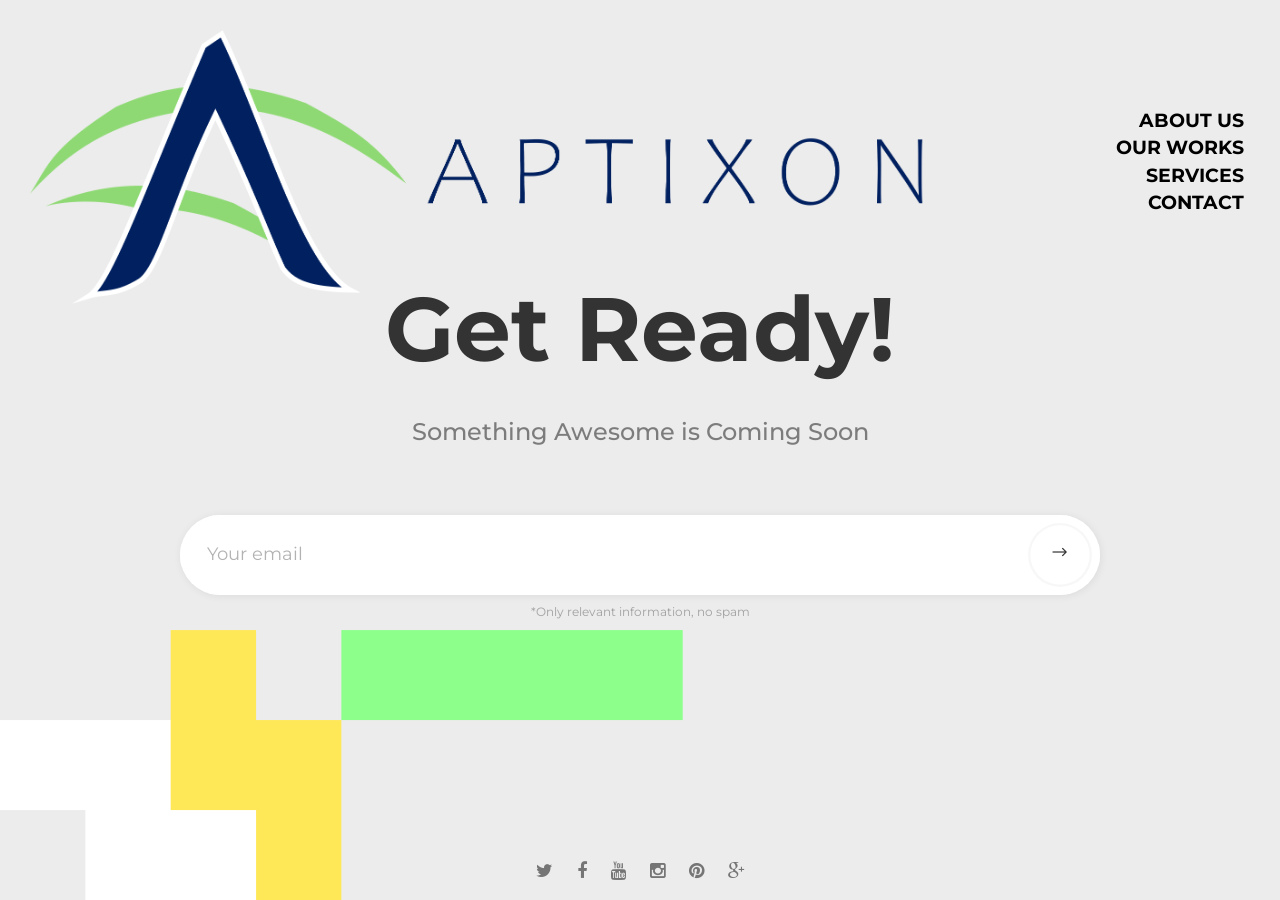
<file: tetris-form.html>
<!DOCTYPE html>

<html lang="en-US">
<head>
    <meta charset="UTF-8"/>
    <meta name="viewport" content="width=device-width, initial-scale=1.0">
    <meta name="author" content="ThemeStarz">

    <link href="assets/fonts/font-awesome.css" rel="stylesheet" type="text/css">
    <link href="assets/fonts/elegant-fonts.css" rel="stylesheet" type="text/css">
    <link href="https://fonts.googleapis.com/css?family=Montserrat:400,700" rel="stylesheet">
    <link rel="stylesheet" href="assets/bootstrap/css/bootstrap.css" type="text/css">
    <link rel="stylesheet" href="assets/css/magnific-popup.css" type="text/css">
    <link rel="stylesheet" href="assets/css/style.css" type="text/css">

    <title>CreaSoon - Creative Coming Soon Template</title>

    <style>
        body { background-color: #f3f3f3; }
    </style>

</head>

<body>

<div class="page-wrapper">
    <header>
        <div class="brand animate"><a href=""><img src="assets/img/logo.png" alt=""></a></div>
        <nav>
            <ul class="navigation animate">
                <li><a href="" data-toggle="modal" data-target="#modal-about-us">About Us</a></li>
                <li><a href="" data-toggle="modal" data-target="#modal-our-works">Our Works</a></li>
                <li><a href="" data-toggle="modal" data-target="#modal-services">Services</a></li>
                <li><a href="" data-toggle="modal" data-target="#modal-contact-us">Contact</a></li>
            </ul>
            <!--end navigation-->
        </nav>
    </header>
    <div class="content-wrapper">
        <div class="content-main animate">
            <div class="container">
                <h1 class="font-size-90">Get Ready!</h1>
                <h2 class="opacity-60">Something Awesome is Coming Soon</h2>
                <div class="col-md-10 col-sm-10 col-md-offset-1 col-sm-offset-1">
                    <form class="form">
                        <div class="input-group">
                            <input type="text" class="form-control" name="email" placeholder="Your email">
                            <span class="input-group-btn">
                                <button class="btn" type="submit"><i class="arrow_right"></i></button>
                            </span>
                        </div>
                        <p class="note">*Only relevant information, no spam</p>
                    </form>
                    <!--end form-->
                </div>
                <!--end col-md-10-->
            </div>
            <!--end container-->
        </div>
        <!--end content-main-->
        <div class="background-wrapper">
            <div id="background-content"></div>
        </div>
        <!--end background-wrapper-->
    </div>
    <!--end content-wrapper-->
    <footer>
        <div class="social-icons animate">
            <a href="#"><i class="fa fa-twitter"></i></a>
            <a href="#"><i class="fa fa-facebook"></i></a>
            <a href="#"><i class="fa fa-youtube"></i></a>
            <a href="#"><i class="fa fa-instagram"></i></a>
            <a href="#"><i class="fa fa-pinterest"></i></a>
            <a href="#"><i class="fa fa-google-plus"></i></a>
        </div>
        <!--end social-icons-->
    </footer>
</div>
<!--end page-wrapper-->

<!-- Modal About Us -->
<div class="modal fade" id="modal-about-us" tabindex="-1" role="dialog" aria-labelledby="modal-about-us-label">
    <div class="modal-dialog" role="document">
        <div class="container">
            <div class="modal-content">
                <div class="modal-header" data-background-color="#61dfff">
                    <button type="button" class="close" data-dismiss="modal" aria-label="Close"><span aria-hidden="true">&times;</span></button>
                    <h2 class="modal-title" id="modal-about-us-label">About Us</h2>
                </div>
                <div class="modal-body">
                    <div class="row">
                        <div class="col-md-5 col-sm-5">
                            <section>
                                <h3>Our Team</h3>
                                <div class="row">
                                    <div class="col-md-6 col-sm-6">
                                        <div class="person">
                                            <div class="image">
                                                <div class="bg-transfer"><img src="assets/img/person-01.jpg" alt=""></div>
                                            </div>
                                            <h4>Jane Doe</h4>
                                            <h5>Company CEO</h5>
                                            <div class="social-icons">
                                                <a href="#"><i class="fa fa-twitter"></i></a>
                                                <a href="#"><i class="fa fa-facebook"></i></a>
                                                <a href="#"><i class="fa fa-youtube"></i></a>
                                            </div>
                                        </div>
                                        <!--end person-->
                                    </div>
                                    <!--end col-md-6-->
                                    <div class="col-md-6 col-sm-6">
                                        <div class="person">
                                            <div class="image">
                                                <div class="bg-transfer"><img src="assets/img/person-02.jpg" alt=""></div>
                                            </div>
                                            <h4>Peter Wood</h4>
                                            <h5>Marketing Specialist</h5>
                                            <div class="social-icons">
                                                <a href="#"><i class="fa fa-twitter"></i></a>
                                                <a href="#"><i class="fa fa-facebook"></i></a>
                                                <a href="#"><i class="fa fa-youtube"></i></a>
                                            </div>
                                        </div>
                                        <!--end person-->
                                    </div>
                                    <!--end col-md-6-->
                                </div>
                                <!--end row-->
                            </section>
                        </div>
                        <!--end col-md-4-->
                        <div class="col-md-7 col-sm-7">
                            <section>
                                <h3>Shortly About Us</h3>
                                <p>Lorem ipsum dolor sit amet, consectetur adipiscing elit. Phasellus laoreet sed tellus ut
                                    condimentum. Aenean hendrerit, nisl sit amet molestie eleifend, magna augue pulvinar enim,
                                    nec mattis quam eros non ex. Pellentesque luctus ex enim, a tempus lorem egestas quis.
                                    Nunc et tincidunt dui. Cras in fermentum leo.
                                </p>
                                <p>
                                    Mauris molestie pharetra tristique. Donec interdum odio erat, sed ullamcorper lectus
                                    egestas non.  Quisque sollicitudin vestibulum leo eget malesuada. Pellentesque sem erat,
                                    tempor a odio sed, tincidunt mollis purus. Cras suscipit ultrices cursus.
                                </p>
                            </section>
                            <section>
                                <h3>Our Skills</h3>
                                <div class="skill">
                                    <h4>Webdesign</h4>
                                    <aside>80%</aside>
                                    <figure class="bar">
                                        <div class="bar-active width-80"></div>
                                        <div class="bar-background"></div>
                                    </figure>
                                </div>
                                <!--end skill-->
                                <div class="skill">
                                    <h4>Photography</h4>
                                    <aside>100%</aside>
                                    <figure class="bar">
                                        <div class="bar-active width-100"></div>
                                        <div class="bar-background"></div>
                                    </figure>
                                </div>
                                <!--end skill-->
                                <div class="skill">
                                    <h4>Marketing</h4>
                                    <aside>60%</aside>
                                    <figure class="bar">
                                        <div class="bar-active width-60"></div>
                                        <div class="bar-background"></div>
                                    </figure>
                                </div>
                                <!--end skill-->
                            </section>
                        </div>
                        <!--end col-md-7-->
                    </div>
                    <!--end row-->
                </div>
                <!--end modal-body-->
            </div>
            <!--end modal-content-->
        </div>
        <!--end container-->
    </div>
    <!--end modal-dialog-->
</div>
<!--end #modal-about-us-->

<!-- Modal Our Works -->
<div class="modal fade" id="modal-our-works" tabindex="-1" role="dialog" aria-labelledby="modal-our-works-label">
    <div class="modal-dialog" role="document">
        <div class="container">
            <div class="modal-content">
                <div class="modal-header" data-background-color="#8dff8b">
                    <button type="button" class="close" data-dismiss="modal" aria-label="Close"><span aria-hidden="true">&times;</span></button>
                    <h2 class="modal-title" id="modal-our-works-label">Our Works</h2>
                </div>
                <div class="modal-body">
                    <div class="row">
                        <div class="col-md-4 col-sm-4">
                            <a href="assets/img/1.jpg" class="work image-popup">
                                <div class="description">
                                    <h4>Paperworks</h4>
                                    <h5>Product Design</h5>
                                </div>
                                <!--end description-->
                                <div class="image">
                                    <div class="bg-transfer"><img src="assets/img/1.jpg" alt=""></div>
                                </div>
                            </a>
                            <!--end work-->
                        </div>
                        <!--end col-md-4-->
                        <div class="col-md-4 col-sm-4">
                            <a href="assets/img/2.jpg" class="work image-popup">
                                <div class="description">
                                    <h4>Landscape</h4>
                                    <h5>Illustration</h5>
                                </div>
                                <!--end description-->
                                <div class="image">
                                    <div class="bg-transfer"><img src="assets/img/2.jpg" alt=""></div>
                                </div>
                            </a>
                            <!--end work-->
                        </div>
                        <!--end col-md-4-->
                        <div class="col-md-4 col-sm-4">
                            <a href="assets/img/3.jpg" class="work image-popup">
                                <div class="description">
                                    <h4>Massa</h4>
                                    <h5>Logo design</h5>
                                </div>
                                <!--end description-->
                                <div class="image">
                                    <div class="bg-transfer"><img src="assets/img/3.jpg" alt=""></div>
                                </div>
                            </a>
                            <!--end work-->
                        </div>
                        <!--end col-md-4-->
                        <div class="col-md-4 col-sm-4">
                            <a href="assets/img/4.jpg" class="work image-popup">
                                <div class="description">
                                    <h4>11Street</h4>
                                    <h5>Logo design</h5>
                                </div>
                                <!--end description-->
                                <div class="image">
                                    <div class="bg-transfer"><img src="assets/img/4.jpg" alt=""></div>
                                </div>
                            </a>
                            <!--end work-->
                        </div>
                        <!--end col-md-4-->
                        <div class="col-md-4 col-sm-4">
                            <a href="assets/img/5.jpg" class="work image-popup">
                                <div class="description">
                                    <h4>App</h4>
                                    <h5>Branding</h5>
                                </div>
                                <!--end description-->
                                <div class="image">
                                    <div class="bg-transfer"><img src="assets/img/5.jpg" alt=""></div>
                                </div>
                            </a>
                            <!--end work-->
                        </div>
                        <!--end col-md-4-->
                        <div class="col-md-4 col-sm-4">
                            <a href="assets/img/6.jpg" class="work image-popup">
                                <div class="description">
                                    <h4>Moon</h4>
                                    <h5>Photography</h5>
                                </div>
                                <!--end description-->
                                <div class="image">
                                    <div class="bg-transfer"><img src="assets/img/6.jpg" alt=""></div>
                                </div>
                            </a>
                            <!--end work-->
                        </div>
                        <!--end col-md-4-->
                    </div>
                    <!--end row-->
                </div>
                <!--end modal-body-->
            </div>
            <!--end modal-content-->
        </div>
        <!--end container-->
    </div>
    <!--end modal-dialog-->
</div>
<!--end #modal-our-works-->

<!-- Modal Services -->
<div class="modal fade" id="modal-services" tabindex="-1" role="dialog" aria-labelledby="modal-services-label">
    <div class="modal-dialog" role="document">
        <div class="container">
            <div class="modal-content">
                <div class="modal-header" data-background-color="#ff6767">
                    <button type="button" class="close" data-dismiss="modal" aria-label="Close"><span aria-hidden="true">&times;</span></button>
                    <h2 class="modal-title" id="modal-services-label">Services</h2>
                </div>
                <div class="modal-body">
                    <div class="row">
                        <div class="col-md-4 col-sm-4">
                            <div class="box">
                                <div class="icon">
                                    <img src="assets/img/camera.png" alt="">
                                </div>
                                <h3>Photography</h3>
                                <p>Lorem ipsum dolor sit amet, consectetur adipiscing elit. Phasellus laoreet sed tellus ut condimentum</p>
                            </div>
                            <!--end box-->
                        </div>
                        <!--end col-md-4-->
                        <div class="col-md-4 col-sm-4">
                            <div class="box">
                                <div class="icon">
                                    <img src="assets/img/computer.png" alt="">
                                </div>
                                <h3>Webdesign</h3>
                                <p>Lorem ipsum dolor sit amet, consectetur adipiscing elit. Phasellus laoreet sed tellus ut condimentum</p>
                            </div>
                            <!--end box-->
                        </div>
                        <!--end col-md-4-->
                        <div class="col-md-4 col-sm-4">
                            <div class="box">
                                <div class="icon">
                                    <img src="assets/img/compose.png" alt="">
                                </div>
                                <h3>Copywriting</h3>
                                <p>Lorem ipsum dolor sit amet, consectetur adipiscing elit. Phasellus laoreet sed tellus ut condimentum</p>
                            </div>
                            <!--end box-->
                        </div>
                        <!--end col-md-4-->
                        <div class="col-md-4 col-sm-4">
                            <div class="box">
                                <div class="icon">
                                    <img src="assets/img/cloud.png" alt="">
                                </div>
                                <h3>Cloud Servers</h3>
                                <p>Lorem ipsum dolor sit amet, consectetur adipiscing elit. Phasellus laoreet sed tellus ut condimentum</p>
                            </div>
                            <!--end box-->
                        </div>
                        <!--end col-md-4-->
                        <div class="col-md-4 col-sm-4">
                            <div class="box">
                                <div class="icon">
                                    <img src="assets/img/mail.png" alt="">
                                </div>
                                <h3>Email Campaigns</h3>
                                <p>Lorem ipsum dolor sit amet, consectetur adipiscing elit. Phasellus laoreet sed tellus ut condimentum</p>
                            </div>
                            <!--end box-->
                        </div>
                        <!--end col-md-4-->
                        <div class="col-md-4 col-sm-4">
                            <div class="box">
                                <div class="icon">
                                    <img src="assets/img/magnifyingglass.png" alt="">
                                </div>
                                <h3>SEO Optimization</h3>
                                <p>Lorem ipsum dolor sit amet, consectetur adipiscing elit. Phasellus laoreet sed tellus ut condimentum</p>
                            </div>
                            <!--end box-->
                        </div>
                        <!--end col-md-4-->
                    </div>
                </div>
                <!--end modal-body-->
            </div>
            <!--end modal-content-->
        </div>
        <!--end container-->
    </div>
    <!--end modal-dialog-->
</div>
<!--end #modal-services-->

<!-- Modal Contact Us -->
<div class="modal fade" id="modal-contact-us" tabindex="-1" role="dialog" aria-labelledby="modal-contact-us-label">
    <div class="modal-dialog" role="document">
        <div class="container">
            <div class="modal-content">
                <div class="modal-header" data-background-color="#ffe858">
                    <button type="button" class="close" data-dismiss="modal" aria-label="Close"><span aria-hidden="true">&times;</span></button>
                    <h2 class="modal-title" id="modal-contact-us-label">Services</h2>
                </div>
                <div id="map"></div>
                <div class="modal-body">
                    <section>
                        <div class="row">
                            <div class="col-md-3 col-sm-3">
                                <h3>Address</h3>
                                <address>
                                    4758 Nancy Street<br>
                                    +1 919-571-2528<br>
                                    <a href="mailto:hello@example.com">hello@example.com</a>
                                </address>
                            </div>
                            <!--end col-md-3-->
                            <div class="col-md-3 col-sm-3">
                                <h3>Social</h3>
                                <figure><a href="" class="icon"><i class="fa fa-facebook"></i>Facebook</a></figure>
                                <figure><a href="" class="icon"><i class="fa fa-twitter"></i>Twitter</a></figure>
                                <figure><a href="" class="icon"><i class="fa fa-youtube"></i>Youtube</a></figure>
                                <figure><a href="" class="icon"><i class="fa fa-pinterest"></i>Pinterest</a></figure>
                            </div>
                            <!--end col-md-3-->
                            <div class="col-md-6 col-sm-6">
                                <h3>Contact Form</h3>
                                <form id="form-contact" method="post" class="form clearfix inputs-underline">
                                    <div class="row">
                                        <div class="col-md-6 col-sm-6">
                                            <div class="form-group">
                                                <input type="text" class="form-control" id="form-contact-name" name="name" placeholder="Your Name" required>
                                            </div>
                                            <!--end form-group -->
                                        </div>
                                        <!--end col-md-6 col-sm-6 -->
                                        <div class="col-md-6 col-sm-6">
                                            <div class="form-group">
                                                <input type="email" class="form-control" id="form-contact-email" name="email" placeholder="Your Email" required>
                                            </div>
                                            <!--end form-group -->
                                        </div>
                                        <!--end col-md-6 col-sm-6 -->
                                    </div>
                                    <!--end row -->
                                    <div class="row">
                                        <div class="col-md-12">
                                            <div class="form-group">
                                                <textarea class="form-control" id="form-contact-message" rows="5" name="message" placeholder="Your Message" required></textarea>
                                            </div>
                                            <!--end form-group -->
                                        </div>
                                        <!--end col-md-12 -->
                                    </div>
                                    <!--end row -->
                                    <div class="form-group clearfix">
                                        <button type="submit" class="btn pull-right btn-default btn-framed btn-rounded" id="form-contact-submit">Send a Message</button>
                                    </div>
                                    <!--end form-group -->
                                    <div class="form-contact-status"></div>
                                </form>
                                <!--end form-contact -->
                            </div>
                            <!--end col-md-6-->
                        </div>
                    </section>
                </div>
                <!--end modal-body-->
            </div>
            <!--end modal-content-->
        </div>
        <!--end container-->
    </div>
    <!--end modal-dialog-->
</div>
<!--end #modal-contact-us-->

<script  src="assets/js/jquery-2.2.1.min.js"></script>
<script  src="http://maps.google.com/maps/api/js"></script>
<script  src="assets/bootstrap/js/bootstrap.min.js"></script>
<script  src="assets/js/jquery.validate.min.js"></script>
<script  src="assets/js/jquery.magnific-popup.min.js"></script>
<script  src="assets/js/blockrain.jquery.min.js"></script>
<script  src="assets/js/custom.js"></script>

<script>

    //  Map

    var latitude = 34.038405;
    var longitude = -117.946944;
    var markerImage = "assets/img/map-marker.png";
    var mapTheme = "light";
    var mapElement = "map";

    $(".modal").on("shown.bs.modal", function (e) {
        google.maps.event.addDomListener(window, 'load', simpleMap(latitude, longitude, markerImage, mapTheme, mapElement));
    });

    // Background

    window.BlockrainThemes = {
        'my': {
            background: '#ececec',
            backgroundGrid: null,
            primary: null,
            secondary: null,
            stroke: null,
            innerStroke: null,
            blocks: {
                line:     '#8dff8b',
                square:   '#ff6767',
                arrow:    '#61dfff',
                rightHook:'#ff6767',
                leftHook: '#c8c8c8',
                rightZag: '#ffe858',
                leftZag:  '#ffffff'
            }
        }
    };
    $('#background-content').blockrain({
        theme: "my",
        blockWidth: 15,
        speed: 30,
        autoplay: true,
        autoplayRestart: true
    });


</script>

</body>
</file>
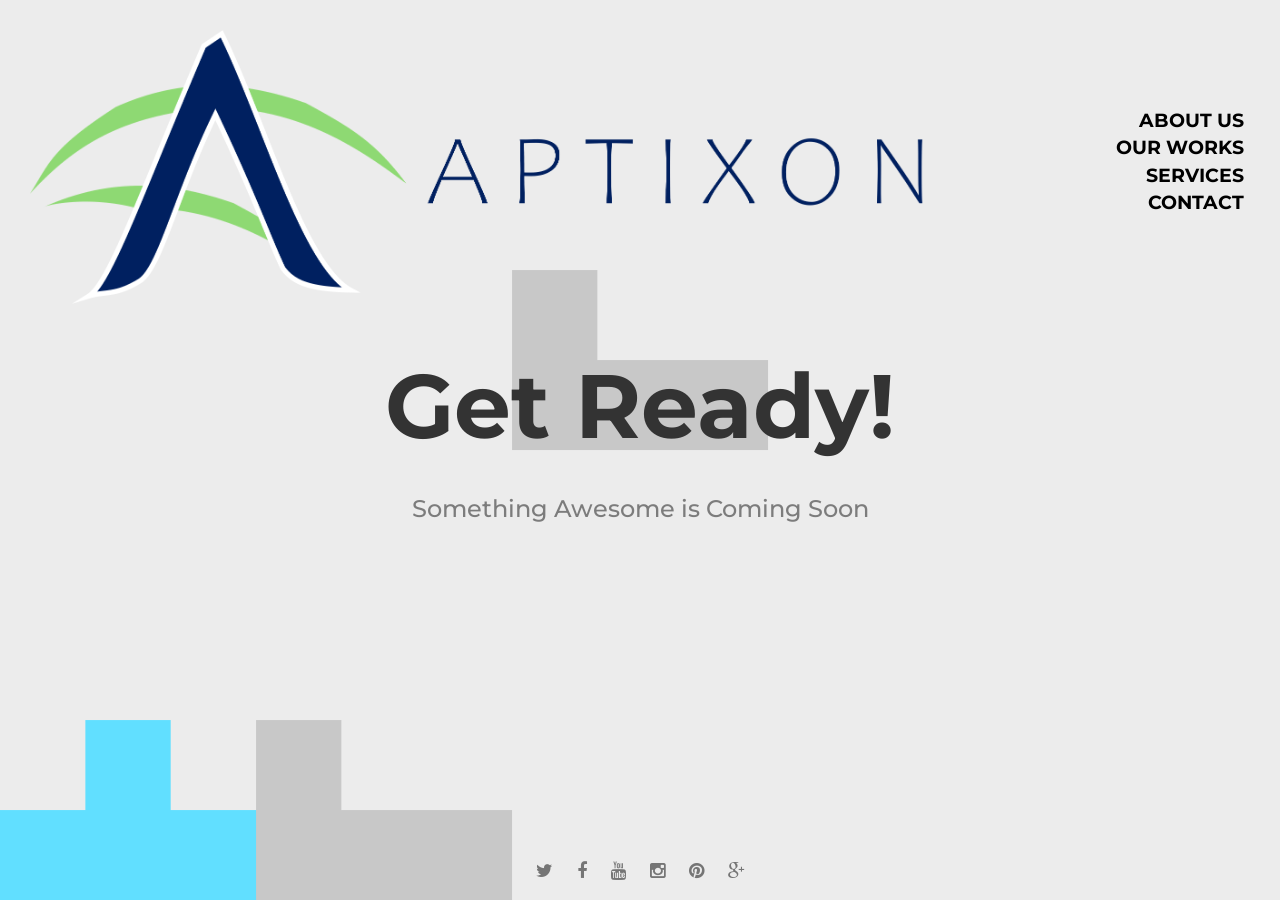
<file: tetris-text.html>
<!DOCTYPE html>

<html lang="en-US">
<head>
    <meta charset="UTF-8"/>
    <meta name="viewport" content="width=device-width, initial-scale=1.0">
    <meta name="author" content="ThemeStarz">

    <link href="assets/fonts/font-awesome.css" rel="stylesheet" type="text/css">
    <link href="assets/fonts/elegant-fonts.css" rel="stylesheet" type="text/css">
    <link href="https://fonts.googleapis.com/css?family=Montserrat:400,700" rel="stylesheet">
    <link rel="stylesheet" href="assets/bootstrap/css/bootstrap.css" type="text/css">
    <link rel="stylesheet" href="assets/css/magnific-popup.css" type="text/css">
    <link rel="stylesheet" href="assets/css/style.css" type="text/css">

    <title>CreaSoon - Creative Coming Soon Template</title>

    <style>
        body { background-color: #f3f3f3; }
    </style>

</head>

<body>

<div class="page-wrapper">
    <header>
        <div class="brand animate"><a href=""><img src="assets/img/logo.png" alt=""></a></div>
        <nav>
            <ul class="navigation animate">
                <li><a href="" data-toggle="modal" data-target="#modal-about-us">About Us</a></li>
                <li><a href="" data-toggle="modal" data-target="#modal-our-works">Our Works</a></li>
                <li><a href="" data-toggle="modal" data-target="#modal-services">Services</a></li>
                <li><a href="" data-toggle="modal" data-target="#modal-contact-us">Contact</a></li>
            </ul>
            <!--end navigation-->
        </nav>
    </header>
    <div class="content-wrapper">
        <div class="content-main animate">
            <div class="container">
                <h1 class="font-size-90">Get Ready!</h1>
                <h2 class="opacity-60">Something Awesome is Coming Soon</h2>
            </div>
            <!--end container-->
        </div>
        <!--end content-main-->
        <div class="background-wrapper">
            <div id="background-content"></div>
        </div>
        <!--end background-wrapper-->
    </div>
    <!--end content-wrapper-->
    <footer>
        <div class="social-icons animate">
            <a href="#"><i class="fa fa-twitter"></i></a>
            <a href="#"><i class="fa fa-facebook"></i></a>
            <a href="#"><i class="fa fa-youtube"></i></a>
            <a href="#"><i class="fa fa-instagram"></i></a>
            <a href="#"><i class="fa fa-pinterest"></i></a>
            <a href="#"><i class="fa fa-google-plus"></i></a>
        </div>
        <!--end social-icons-->
    </footer>
</div>
<!--end page-wrapper-->

<!-- Modal About Us -->
<div class="modal fade" id="modal-about-us" tabindex="-1" role="dialog" aria-labelledby="modal-about-us-label">
    <div class="modal-dialog" role="document">
        <div class="container">
            <div class="modal-content">
                <div class="modal-header" data-background-color="#61dfff">
                    <button type="button" class="close" data-dismiss="modal" aria-label="Close"><span aria-hidden="true">&times;</span></button>
                    <h2 class="modal-title" id="modal-about-us-label">About Us</h2>
                </div>
                <div class="modal-body">
                    <div class="row">
                        <div class="col-md-5 col-sm-5">
                            <section>
                                <h3>Our Team</h3>
                                <div class="row">
                                    <div class="col-md-6 col-sm-6">
                                        <div class="person">
                                            <div class="image">
                                                <div class="bg-transfer"><img src="assets/img/person-01.jpg" alt=""></div>
                                            </div>
                                            <h4>Jane Doe</h4>
                                            <h5>Company CEO</h5>
                                            <div class="social-icons">
                                                <a href="#"><i class="fa fa-twitter"></i></a>
                                                <a href="#"><i class="fa fa-facebook"></i></a>
                                                <a href="#"><i class="fa fa-youtube"></i></a>
                                            </div>
                                        </div>
                                        <!--end person-->
                                    </div>
                                    <!--end col-md-6-->
                                    <div class="col-md-6 col-sm-6">
                                        <div class="person">
                                            <div class="image">
                                                <div class="bg-transfer"><img src="assets/img/person-02.jpg" alt=""></div>
                                            </div>
                                            <h4>Peter Wood</h4>
                                            <h5>Marketing Specialist</h5>
                                            <div class="social-icons">
                                                <a href="#"><i class="fa fa-twitter"></i></a>
                                                <a href="#"><i class="fa fa-facebook"></i></a>
                                                <a href="#"><i class="fa fa-youtube"></i></a>
                                            </div>
                                        </div>
                                        <!--end person-->
                                    </div>
                                    <!--end col-md-6-->
                                </div>
                                <!--end row-->
                            </section>
                        </div>
                        <!--end col-md-4-->
                        <div class="col-md-7 col-sm-7">
                            <section>
                                <h3>Shortly About Us</h3>
                                <p>Lorem ipsum dolor sit amet, consectetur adipiscing elit. Phasellus laoreet sed tellus ut
                                    condimentum. Aenean hendrerit, nisl sit amet molestie eleifend, magna augue pulvinar enim,
                                    nec mattis quam eros non ex. Pellentesque luctus ex enim, a tempus lorem egestas quis.
                                    Nunc et tincidunt dui. Cras in fermentum leo.
                                </p>
                                <p>
                                    Mauris molestie pharetra tristique. Donec interdum odio erat, sed ullamcorper lectus
                                    egestas non.  Quisque sollicitudin vestibulum leo eget malesuada. Pellentesque sem erat,
                                    tempor a odio sed, tincidunt mollis purus. Cras suscipit ultrices cursus.
                                </p>
                            </section>
                            <section>
                                <h3>Our Skills</h3>
                                <div class="skill">
                                    <h4>Webdesign</h4>
                                    <aside>80%</aside>
                                    <figure class="bar">
                                        <div class="bar-active width-80"></div>
                                        <div class="bar-background"></div>
                                    </figure>
                                </div>
                                <!--end skill-->
                                <div class="skill">
                                    <h4>Photography</h4>
                                    <aside>100%</aside>
                                    <figure class="bar">
                                        <div class="bar-active width-100"></div>
                                        <div class="bar-background"></div>
                                    </figure>
                                </div>
                                <!--end skill-->
                                <div class="skill">
                                    <h4>Marketing</h4>
                                    <aside>60%</aside>
                                    <figure class="bar">
                                        <div class="bar-active width-60"></div>
                                        <div class="bar-background"></div>
                                    </figure>
                                </div>
                                <!--end skill-->
                            </section>
                        </div>
                        <!--end col-md-7-->
                    </div>
                    <!--end row-->
                </div>
                <!--end modal-body-->
            </div>
            <!--end modal-content-->
        </div>
        <!--end container-->
    </div>
    <!--end modal-dialog-->
</div>
<!--end #modal-about-us-->

<!-- Modal Our Works -->
<div class="modal fade" id="modal-our-works" tabindex="-1" role="dialog" aria-labelledby="modal-our-works-label">
    <div class="modal-dialog" role="document">
        <div class="container">
            <div class="modal-content">
                <div class="modal-header" data-background-color="#8dff8b">
                    <button type="button" class="close" data-dismiss="modal" aria-label="Close"><span aria-hidden="true">&times;</span></button>
                    <h2 class="modal-title" id="modal-our-works-label">Our Works</h2>
                </div>
                <div class="modal-body">
                    <div class="row">
                        <div class="col-md-4 col-sm-4">
                            <a href="assets/img/1.jpg" class="work image-popup">
                                <div class="description">
                                    <h4>Paperworks</h4>
                                    <h5>Product Design</h5>
                                </div>
                                <!--end description-->
                                <div class="image">
                                    <div class="bg-transfer"><img src="assets/img/1.jpg" alt=""></div>
                                </div>
                            </a>
                            <!--end work-->
                        </div>
                        <!--end col-md-4-->
                        <div class="col-md-4 col-sm-4">
                            <a href="assets/img/2.jpg" class="work image-popup">
                                <div class="description">
                                    <h4>Landscape</h4>
                                    <h5>Illustration</h5>
                                </div>
                                <!--end description-->
                                <div class="image">
                                    <div class="bg-transfer"><img src="assets/img/2.jpg" alt=""></div>
                                </div>
                            </a>
                            <!--end work-->
                        </div>
                        <!--end col-md-4-->
                        <div class="col-md-4 col-sm-4">
                            <a href="assets/img/3.jpg" class="work image-popup">
                                <div class="description">
                                    <h4>Massa</h4>
                                    <h5>Logo design</h5>
                                </div>
                                <!--end description-->
                                <div class="image">
                                    <div class="bg-transfer"><img src="assets/img/3.jpg" alt=""></div>
                                </div>
                            </a>
                            <!--end work-->
                        </div>
                        <!--end col-md-4-->
                        <div class="col-md-4 col-sm-4">
                            <a href="assets/img/4.jpg" class="work image-popup">
                                <div class="description">
                                    <h4>11Street</h4>
                                    <h5>Logo design</h5>
                                </div>
                                <!--end description-->
                                <div class="image">
                                    <div class="bg-transfer"><img src="assets/img/4.jpg" alt=""></div>
                                </div>
                            </a>
                            <!--end work-->
                        </div>
                        <!--end col-md-4-->
                        <div class="col-md-4 col-sm-4">
                            <a href="assets/img/5.jpg" class="work image-popup">
                                <div class="description">
                                    <h4>App</h4>
                                    <h5>Branding</h5>
                                </div>
                                <!--end description-->
                                <div class="image">
                                    <div class="bg-transfer"><img src="assets/img/5.jpg" alt=""></div>
                                </div>
                            </a>
                            <!--end work-->
                        </div>
                        <!--end col-md-4-->
                        <div class="col-md-4 col-sm-4">
                            <a href="assets/img/6.jpg" class="work image-popup">
                                <div class="description">
                                    <h4>Moon</h4>
                                    <h5>Photography</h5>
                                </div>
                                <!--end description-->
                                <div class="image">
                                    <div class="bg-transfer"><img src="assets/img/6.jpg" alt=""></div>
                                </div>
                            </a>
                            <!--end work-->
                        </div>
                        <!--end col-md-4-->
                    </div>
                    <!--end row-->
                </div>
                <!--end modal-body-->
            </div>
            <!--end modal-content-->
        </div>
        <!--end container-->
    </div>
    <!--end modal-dialog-->
</div>
<!--end #modal-our-works-->

<!-- Modal Services -->
<div class="modal fade" id="modal-services" tabindex="-1" role="dialog" aria-labelledby="modal-services-label">
    <div class="modal-dialog" role="document">
        <div class="container">
            <div class="modal-content">
                <div class="modal-header" data-background-color="#ff6767">
                    <button type="button" class="close" data-dismiss="modal" aria-label="Close"><span aria-hidden="true">&times;</span></button>
                    <h2 class="modal-title" id="modal-services-label">Services</h2>
                </div>
                <div class="modal-body">
                    <div class="row">
                        <div class="col-md-4 col-sm-4">
                            <div class="box">
                                <div class="icon">
                                    <img src="assets/img/camera.png" alt="">
                                </div>
                                <h3>Photography</h3>
                                <p>Lorem ipsum dolor sit amet, consectetur adipiscing elit. Phasellus laoreet sed tellus ut condimentum</p>
                            </div>
                            <!--end box-->
                        </div>
                        <!--end col-md-4-->
                        <div class="col-md-4 col-sm-4">
                            <div class="box">
                                <div class="icon">
                                    <img src="assets/img/computer.png" alt="">
                                </div>
                                <h3>Webdesign</h3>
                                <p>Lorem ipsum dolor sit amet, consectetur adipiscing elit. Phasellus laoreet sed tellus ut condimentum</p>
                            </div>
                            <!--end box-->
                        </div>
                        <!--end col-md-4-->
                        <div class="col-md-4 col-sm-4">
                            <div class="box">
                                <div class="icon">
                                    <img src="assets/img/compose.png" alt="">
                                </div>
                                <h3>Copywriting</h3>
                                <p>Lorem ipsum dolor sit amet, consectetur adipiscing elit. Phasellus laoreet sed tellus ut condimentum</p>
                            </div>
                            <!--end box-->
                        </div>
                        <!--end col-md-4-->
                        <div class="col-md-4 col-sm-4">
                            <div class="box">
                                <div class="icon">
                                    <img src="assets/img/cloud.png" alt="">
                                </div>
                                <h3>Cloud Servers</h3>
                                <p>Lorem ipsum dolor sit amet, consectetur adipiscing elit. Phasellus laoreet sed tellus ut condimentum</p>
                            </div>
                            <!--end box-->
                        </div>
                        <!--end col-md-4-->
                        <div class="col-md-4 col-sm-4">
                            <div class="box">
                                <div class="icon">
                                    <img src="assets/img/mail.png" alt="">
                                </div>
                                <h3>Email Campaigns</h3>
                                <p>Lorem ipsum dolor sit amet, consectetur adipiscing elit. Phasellus laoreet sed tellus ut condimentum</p>
                            </div>
                            <!--end box-->
                        </div>
                        <!--end col-md-4-->
                        <div class="col-md-4 col-sm-4">
                            <div class="box">
                                <div class="icon">
                                    <img src="assets/img/magnifyingglass.png" alt="">
                                </div>
                                <h3>SEO Optimization</h3>
                                <p>Lorem ipsum dolor sit amet, consectetur adipiscing elit. Phasellus laoreet sed tellus ut condimentum</p>
                            </div>
                            <!--end box-->
                        </div>
                        <!--end col-md-4-->
                    </div>
                </div>
                <!--end modal-body-->
            </div>
            <!--end modal-content-->
        </div>
        <!--end container-->
    </div>
    <!--end modal-dialog-->
</div>
<!--end #modal-services-->

<!-- Modal Contact Us -->
<div class="modal fade" id="modal-contact-us" tabindex="-1" role="dialog" aria-labelledby="modal-contact-us-label">
    <div class="modal-dialog" role="document">
        <div class="container">
            <div class="modal-content">
                <div class="modal-header" data-background-color="#ffe858">
                    <button type="button" class="close" data-dismiss="modal" aria-label="Close"><span aria-hidden="true">&times;</span></button>
                    <h2 class="modal-title" id="modal-contact-us-label">Services</h2>
                </div>
                <div id="map"></div>
                <div class="modal-body">
                    <section>
                        <div class="row">
                            <div class="col-md-3 col-sm-3">
                                <h3>Address</h3>
                                <address>
                                    4758 Nancy Street<br>
                                    +1 919-571-2528<br>
                                    <a href="mailto:hello@example.com">hello@example.com</a>
                                </address>
                            </div>
                            <!--end col-md-3-->
                            <div class="col-md-3 col-sm-3">
                                <h3>Social</h3>
                                <figure><a href="" class="icon"><i class="fa fa-facebook"></i>Facebook</a></figure>
                                <figure><a href="" class="icon"><i class="fa fa-twitter"></i>Twitter</a></figure>
                                <figure><a href="" class="icon"><i class="fa fa-youtube"></i>Youtube</a></figure>
                                <figure><a href="" class="icon"><i class="fa fa-pinterest"></i>Pinterest</a></figure>
                            </div>
                            <!--end col-md-3-->
                            <div class="col-md-6 col-sm-6">
                                <h3>Contact Form</h3>
                                <form id="form-contact" method="post" class="form clearfix inputs-underline">
                                    <div class="row">
                                        <div class="col-md-6 col-sm-6">
                                            <div class="form-group">
                                                <input type="text" class="form-control" id="form-contact-name" name="name" placeholder="Your Name" required>
                                            </div>
                                            <!--end form-group -->
                                        </div>
                                        <!--end col-md-6 col-sm-6 -->
                                        <div class="col-md-6 col-sm-6">
                                            <div class="form-group">
                                                <input type="email" class="form-control" id="form-contact-email" name="email" placeholder="Your Email" required>
                                            </div>
                                            <!--end form-group -->
                                        </div>
                                        <!--end col-md-6 col-sm-6 -->
                                    </div>
                                    <!--end row -->
                                    <div class="row">
                                        <div class="col-md-12">
                                            <div class="form-group">
                                                <textarea class="form-control" id="form-contact-message" rows="5" name="message" placeholder="Your Message" required></textarea>
                                            </div>
                                            <!--end form-group -->
                                        </div>
                                        <!--end col-md-12 -->
                                    </div>
                                    <!--end row -->
                                    <div class="form-group clearfix">
                                        <button type="submit" class="btn pull-right btn-default btn-framed btn-rounded" id="form-contact-submit">Send a Message</button>
                                    </div>
                                    <!--end form-group -->
                                    <div class="form-contact-status"></div>
                                </form>
                                <!--end form-contact -->
                            </div>
                            <!--end col-md-6-->
                        </div>
                    </section>
                </div>
                <!--end modal-body-->
            </div>
            <!--end modal-content-->
        </div>
        <!--end container-->
    </div>
    <!--end modal-dialog-->
</div>
<!--end #modal-contact-us-->

<script  src="assets/js/jquery-2.2.1.min.js"></script>
<script  src="http://maps.google.com/maps/api/js"></script>
<script  src="assets/bootstrap/js/bootstrap.min.js"></script>
<script  src="assets/js/jquery.validate.min.js"></script>
<script  src="assets/js/jquery.magnific-popup.min.js"></script>
<script  src="assets/js/blockrain.jquery.min.js"></script>
<script  src="assets/js/custom.js"></script>

<script>

    //  Map

    var latitude = 34.038405;
    var longitude = -117.946944;
    var markerImage = "assets/img/map-marker.png";
    var mapTheme = "light";
    var mapElement = "map";

    $(".modal").on("shown.bs.modal", function (e) {
        google.maps.event.addDomListener(window, 'load', simpleMap(latitude, longitude, markerImage, mapTheme, mapElement));
    });

    // Background

    window.BlockrainThemes = {
        'my': {
            background: '#ececec',
            backgroundGrid: null,
            primary: null,
            secondary: null,
            stroke: null,
            innerStroke: null,
            blocks: {
                line:     '#8dff8b',
                square:   '#ff6767',
                arrow:    '#61dfff',
                rightHook:'#ff6767',
                leftHook: '#c8c8c8',
                rightZag: '#ffe858',
                leftZag:  '#ffffff'
            }
        }
    };
    $('#background-content').blockrain({
        theme: "my",
        blockWidth: 15,
        speed: 30,
        autoplay: true,
        autoplayRestart: true
    });


</script>

</body>
</file>
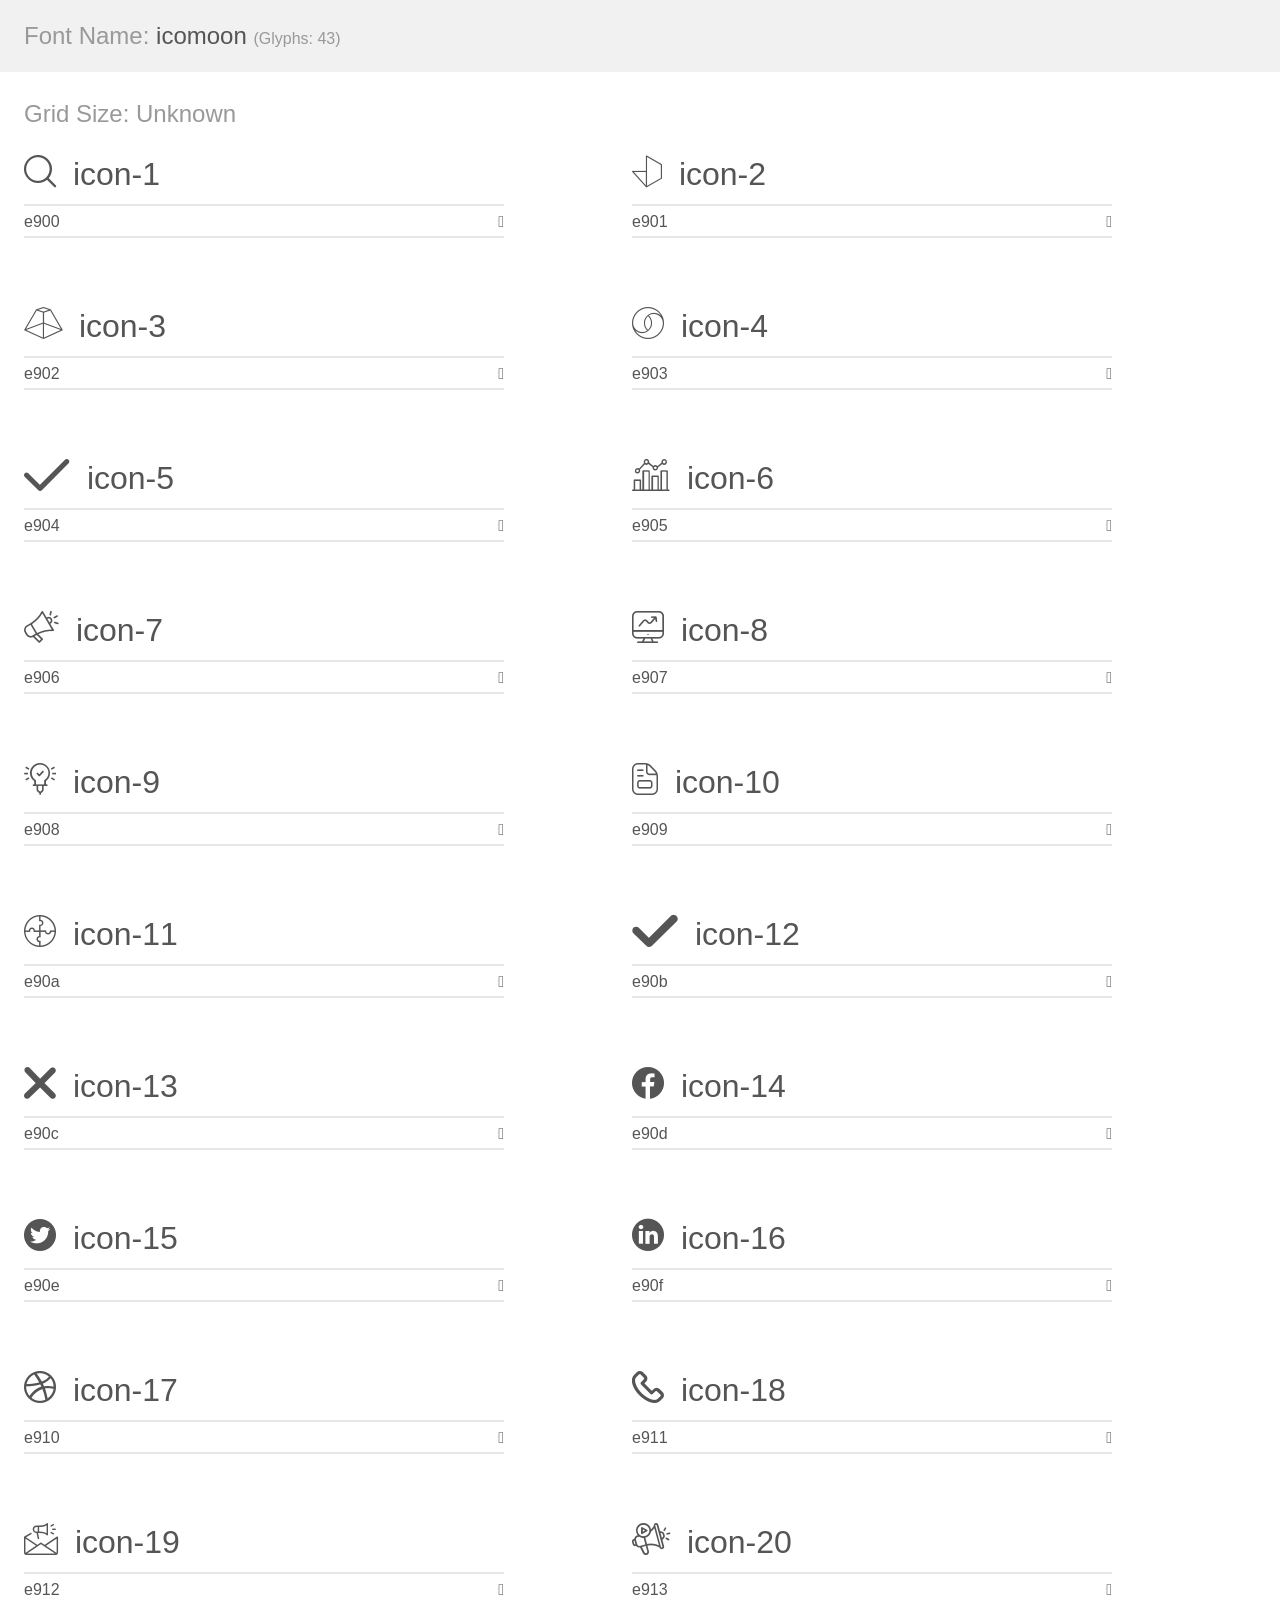
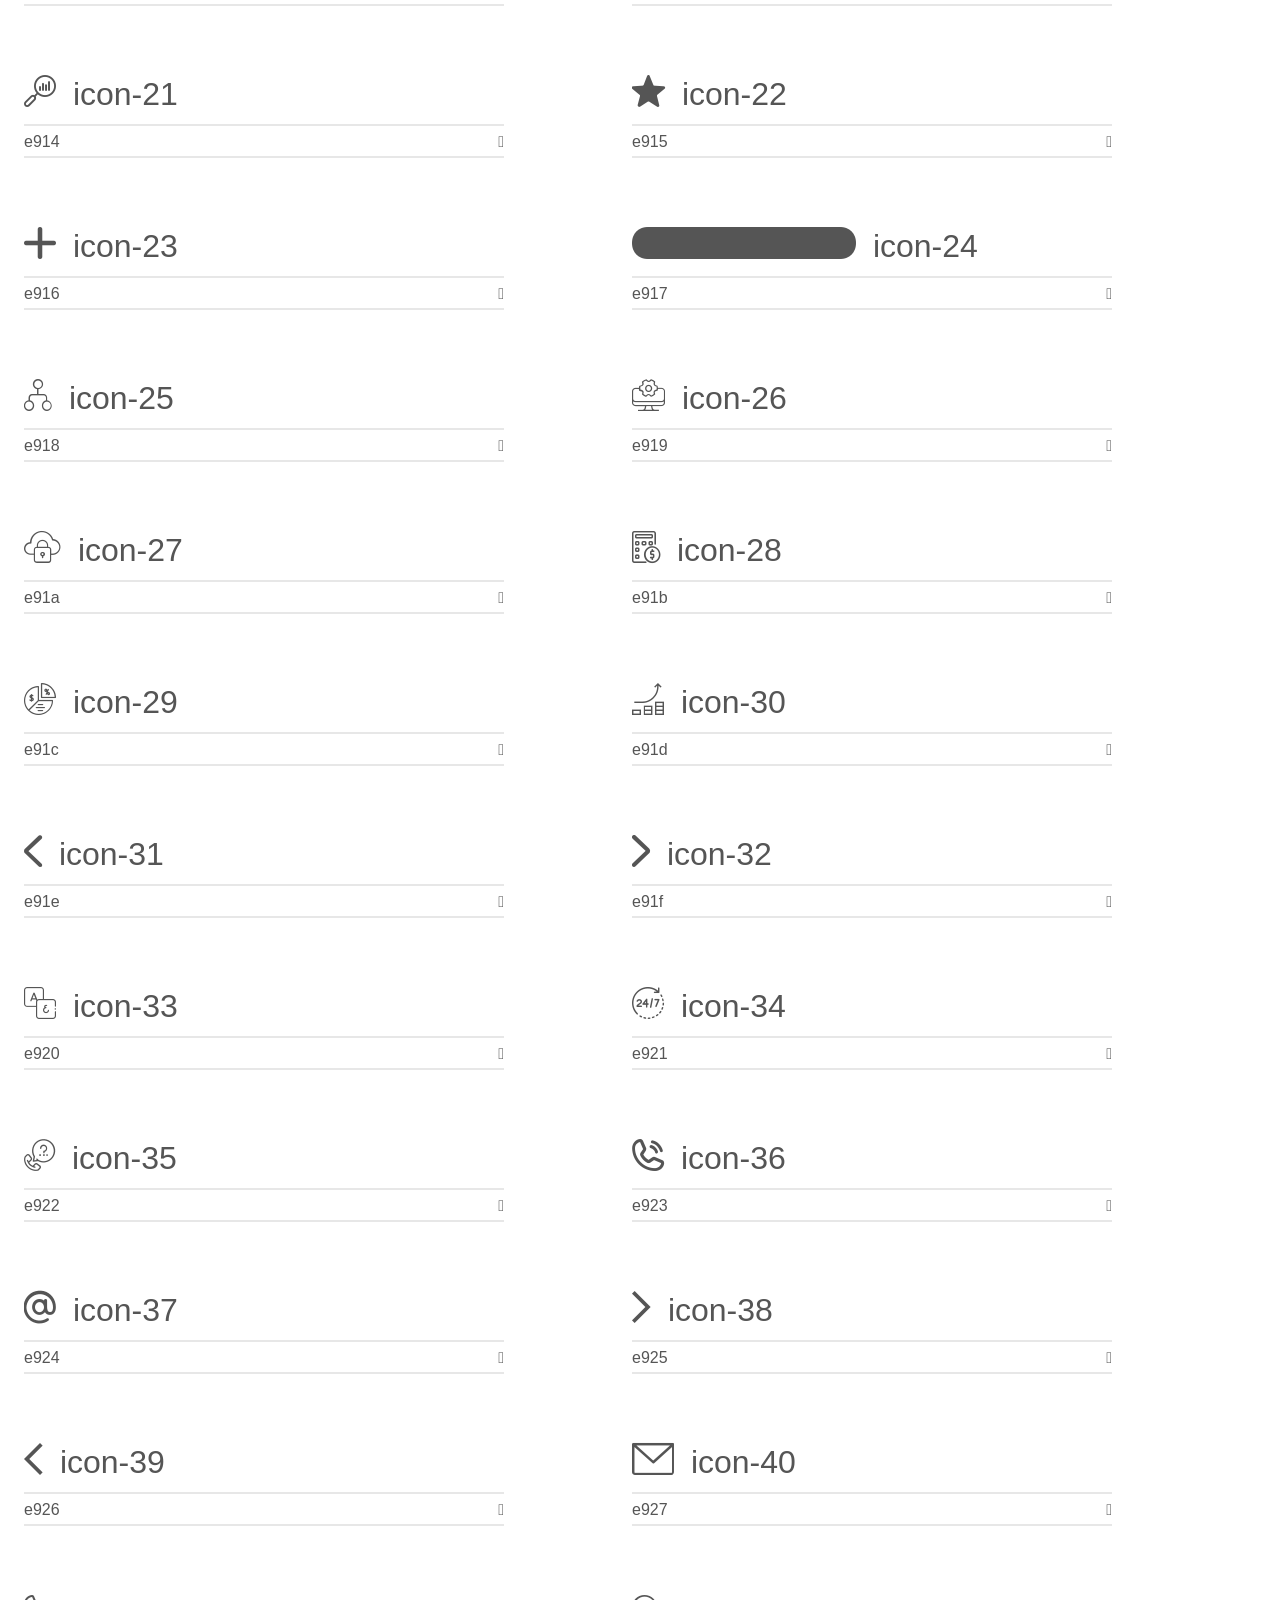
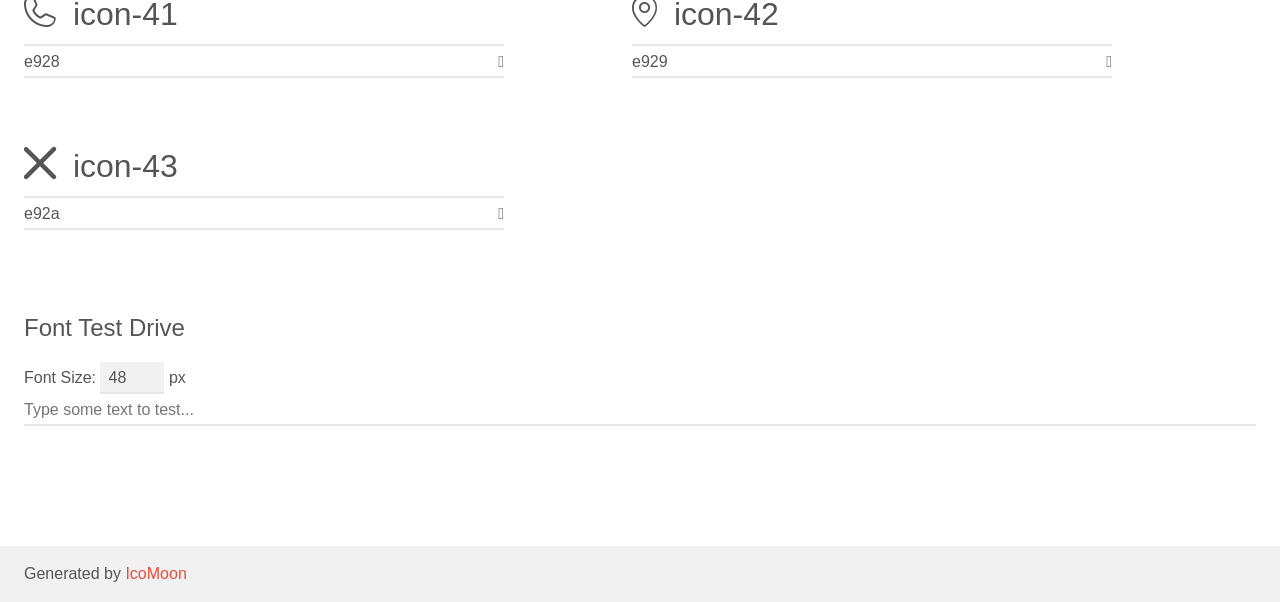
<file: assets/fonts/Sasen icon Font/demo.html>
<!doctype html>
<html>
<head>
    <meta charset="utf-8">
    <title>IcoMoon Demo</title>
    <meta name="description" content="An Icon Font Generated By IcoMoon.io">
    <meta name="viewport" content="width=device-width, initial-scale=1">
    <link rel="stylesheet" href="demo-files/demo.css">
    <link rel="stylesheet" href="style.css"></head>
<body>
    <div class="bgc1 clearfix">
        <h1 class="mhmm mvm"><span class="fgc1">Font Name:</span> icomoon <small class="fgc1">(Glyphs:&nbsp;43)</small></h1>
    </div>
    <div class="clearfix mhl ptl">
        <h1 class="mvm mtn fgc1">Grid Size: Unknown</h1>
        <div class="glyph fs1">
            <div class="clearfix bshadow0 pbs">
                <span class="icon-1"></span>
                <span class="mls"> icon-1</span>
            </div>
            <fieldset class="fs0 size1of1 clearfix hidden-false">
                <input type="text" readonly value="e900" class="unit size1of2" />
                <input type="text" maxlength="1" readonly value="&#xe900;" class="unitRight size1of2 talign-right" />
            </fieldset>
            <div class="fs0 bshadow0 clearfix hidden-true">
                <span class="unit pvs fgc1">liga: </span>
                <input type="text" readonly value="" class="liga unitRight" />
            </div>
        </div>
        <div class="glyph fs1">
            <div class="clearfix bshadow0 pbs">
                <span class="icon-2"></span>
                <span class="mls"> icon-2</span>
            </div>
            <fieldset class="fs0 size1of1 clearfix hidden-false">
                <input type="text" readonly value="e901" class="unit size1of2" />
                <input type="text" maxlength="1" readonly value="&#xe901;" class="unitRight size1of2 talign-right" />
            </fieldset>
            <div class="fs0 bshadow0 clearfix hidden-true">
                <span class="unit pvs fgc1">liga: </span>
                <input type="text" readonly value="" class="liga unitRight" />
            </div>
        </div>
        <div class="glyph fs1">
            <div class="clearfix bshadow0 pbs">
                <span class="icon-3"></span>
                <span class="mls"> icon-3</span>
            </div>
            <fieldset class="fs0 size1of1 clearfix hidden-false">
                <input type="text" readonly value="e902" class="unit size1of2" />
                <input type="text" maxlength="1" readonly value="&#xe902;" class="unitRight size1of2 talign-right" />
            </fieldset>
            <div class="fs0 bshadow0 clearfix hidden-true">
                <span class="unit pvs fgc1">liga: </span>
                <input type="text" readonly value="" class="liga unitRight" />
            </div>
        </div>
        <div class="glyph fs1">
            <div class="clearfix bshadow0 pbs">
                <span class="icon-4"></span>
                <span class="mls"> icon-4</span>
            </div>
            <fieldset class="fs0 size1of1 clearfix hidden-false">
                <input type="text" readonly value="e903" class="unit size1of2" />
                <input type="text" maxlength="1" readonly value="&#xe903;" class="unitRight size1of2 talign-right" />
            </fieldset>
            <div class="fs0 bshadow0 clearfix hidden-true">
                <span class="unit pvs fgc1">liga: </span>
                <input type="text" readonly value="" class="liga unitRight" />
            </div>
        </div>
        <div class="glyph fs1">
            <div class="clearfix bshadow0 pbs">
                <span class="icon-5"></span>
                <span class="mls"> icon-5</span>
            </div>
            <fieldset class="fs0 size1of1 clearfix hidden-false">
                <input type="text" readonly value="e904" class="unit size1of2" />
                <input type="text" maxlength="1" readonly value="&#xe904;" class="unitRight size1of2 talign-right" />
            </fieldset>
            <div class="fs0 bshadow0 clearfix hidden-true">
                <span class="unit pvs fgc1">liga: </span>
                <input type="text" readonly value="" class="liga unitRight" />
            </div>
        </div>
        <div class="glyph fs1">
            <div class="clearfix bshadow0 pbs">
                <span class="icon-6"></span>
                <span class="mls"> icon-6</span>
            </div>
            <fieldset class="fs0 size1of1 clearfix hidden-false">
                <input type="text" readonly value="e905" class="unit size1of2" />
                <input type="text" maxlength="1" readonly value="&#xe905;" class="unitRight size1of2 talign-right" />
            </fieldset>
            <div class="fs0 bshadow0 clearfix hidden-true">
                <span class="unit pvs fgc1">liga: </span>
                <input type="text" readonly value="" class="liga unitRight" />
            </div>
        </div>
        <div class="glyph fs1">
            <div class="clearfix bshadow0 pbs">
                <span class="icon-7"></span>
                <span class="mls"> icon-7</span>
            </div>
            <fieldset class="fs0 size1of1 clearfix hidden-false">
                <input type="text" readonly value="e906" class="unit size1of2" />
                <input type="text" maxlength="1" readonly value="&#xe906;" class="unitRight size1of2 talign-right" />
            </fieldset>
            <div class="fs0 bshadow0 clearfix hidden-true">
                <span class="unit pvs fgc1">liga: </span>
                <input type="text" readonly value="" class="liga unitRight" />
            </div>
        </div>
        <div class="glyph fs1">
            <div class="clearfix bshadow0 pbs">
                <span class="icon-8"></span>
                <span class="mls"> icon-8</span>
            </div>
            <fieldset class="fs0 size1of1 clearfix hidden-false">
                <input type="text" readonly value="e907" class="unit size1of2" />
                <input type="text" maxlength="1" readonly value="&#xe907;" class="unitRight size1of2 talign-right" />
            </fieldset>
            <div class="fs0 bshadow0 clearfix hidden-true">
                <span class="unit pvs fgc1">liga: </span>
                <input type="text" readonly value="" class="liga unitRight" />
            </div>
        </div>
        <div class="glyph fs1">
            <div class="clearfix bshadow0 pbs">
                <span class="icon-9"></span>
                <span class="mls"> icon-9</span>
            </div>
            <fieldset class="fs0 size1of1 clearfix hidden-false">
                <input type="text" readonly value="e908" class="unit size1of2" />
                <input type="text" maxlength="1" readonly value="&#xe908;" class="unitRight size1of2 talign-right" />
            </fieldset>
            <div class="fs0 bshadow0 clearfix hidden-true">
                <span class="unit pvs fgc1">liga: </span>
                <input type="text" readonly value="" class="liga unitRight" />
            </div>
        </div>
        <div class="glyph fs1">
            <div class="clearfix bshadow0 pbs">
                <span class="icon-10"></span>
                <span class="mls"> icon-10</span>
            </div>
            <fieldset class="fs0 size1of1 clearfix hidden-false">
                <input type="text" readonly value="e909" class="unit size1of2" />
                <input type="text" maxlength="1" readonly value="&#xe909;" class="unitRight size1of2 talign-right" />
            </fieldset>
            <div class="fs0 bshadow0 clearfix hidden-true">
                <span class="unit pvs fgc1">liga: </span>
                <input type="text" readonly value="" class="liga unitRight" />
            </div>
        </div>
        <div class="glyph fs1">
            <div class="clearfix bshadow0 pbs">
                <span class="icon-11"></span>
                <span class="mls"> icon-11</span>
            </div>
            <fieldset class="fs0 size1of1 clearfix hidden-false">
                <input type="text" readonly value="e90a" class="unit size1of2" />
                <input type="text" maxlength="1" readonly value="&#xe90a;" class="unitRight size1of2 talign-right" />
            </fieldset>
            <div class="fs0 bshadow0 clearfix hidden-true">
                <span class="unit pvs fgc1">liga: </span>
                <input type="text" readonly value="" class="liga unitRight" />
            </div>
        </div>
        <div class="glyph fs1">
            <div class="clearfix bshadow0 pbs">
                <span class="icon-12"></span>
                <span class="mls"> icon-12</span>
            </div>
            <fieldset class="fs0 size1of1 clearfix hidden-false">
                <input type="text" readonly value="e90b" class="unit size1of2" />
                <input type="text" maxlength="1" readonly value="&#xe90b;" class="unitRight size1of2 talign-right" />
            </fieldset>
            <div class="fs0 bshadow0 clearfix hidden-true">
                <span class="unit pvs fgc1">liga: </span>
                <input type="text" readonly value="" class="liga unitRight" />
            </div>
        </div>
        <div class="glyph fs1">
            <div class="clearfix bshadow0 pbs">
                <span class="icon-13"></span>
                <span class="mls"> icon-13</span>
            </div>
            <fieldset class="fs0 size1of1 clearfix hidden-false">
                <input type="text" readonly value="e90c" class="unit size1of2" />
                <input type="text" maxlength="1" readonly value="&#xe90c;" class="unitRight size1of2 talign-right" />
            </fieldset>
            <div class="fs0 bshadow0 clearfix hidden-true">
                <span class="unit pvs fgc1">liga: </span>
                <input type="text" readonly value="" class="liga unitRight" />
            </div>
        </div>
        <div class="glyph fs1">
            <div class="clearfix bshadow0 pbs">
                <span class="icon-14"></span>
                <span class="mls"> icon-14</span>
            </div>
            <fieldset class="fs0 size1of1 clearfix hidden-false">
                <input type="text" readonly value="e90d" class="unit size1of2" />
                <input type="text" maxlength="1" readonly value="&#xe90d;" class="unitRight size1of2 talign-right" />
            </fieldset>
            <div class="fs0 bshadow0 clearfix hidden-true">
                <span class="unit pvs fgc1">liga: </span>
                <input type="text" readonly value="" class="liga unitRight" />
            </div>
        </div>
        <div class="glyph fs1">
            <div class="clearfix bshadow0 pbs">
                <span class="icon-15"></span>
                <span class="mls"> icon-15</span>
            </div>
            <fieldset class="fs0 size1of1 clearfix hidden-false">
                <input type="text" readonly value="e90e" class="unit size1of2" />
                <input type="text" maxlength="1" readonly value="&#xe90e;" class="unitRight size1of2 talign-right" />
            </fieldset>
            <div class="fs0 bshadow0 clearfix hidden-true">
                <span class="unit pvs fgc1">liga: </span>
                <input type="text" readonly value="" class="liga unitRight" />
            </div>
        </div>
        <div class="glyph fs1">
            <div class="clearfix bshadow0 pbs">
                <span class="icon-16"></span>
                <span class="mls"> icon-16</span>
            </div>
            <fieldset class="fs0 size1of1 clearfix hidden-false">
                <input type="text" readonly value="e90f" class="unit size1of2" />
                <input type="text" maxlength="1" readonly value="&#xe90f;" class="unitRight size1of2 talign-right" />
            </fieldset>
            <div class="fs0 bshadow0 clearfix hidden-true">
                <span class="unit pvs fgc1">liga: </span>
                <input type="text" readonly value="" class="liga unitRight" />
            </div>
        </div>
        <div class="glyph fs1">
            <div class="clearfix bshadow0 pbs">
                <span class="icon-17"></span>
                <span class="mls"> icon-17</span>
            </div>
            <fieldset class="fs0 size1of1 clearfix hidden-false">
                <input type="text" readonly value="e910" class="unit size1of2" />
                <input type="text" maxlength="1" readonly value="&#xe910;" class="unitRight size1of2 talign-right" />
            </fieldset>
            <div class="fs0 bshadow0 clearfix hidden-true">
                <span class="unit pvs fgc1">liga: </span>
                <input type="text" readonly value="" class="liga unitRight" />
            </div>
        </div>
        <div class="glyph fs1">
            <div class="clearfix bshadow0 pbs">
                <span class="icon-18"></span>
                <span class="mls"> icon-18</span>
            </div>
            <fieldset class="fs0 size1of1 clearfix hidden-false">
                <input type="text" readonly value="e911" class="unit size1of2" />
                <input type="text" maxlength="1" readonly value="&#xe911;" class="unitRight size1of2 talign-right" />
            </fieldset>
            <div class="fs0 bshadow0 clearfix hidden-true">
                <span class="unit pvs fgc1">liga: </span>
                <input type="text" readonly value="" class="liga unitRight" />
            </div>
        </div>
        <div class="glyph fs1">
            <div class="clearfix bshadow0 pbs">
                <span class="icon-19"></span>
                <span class="mls"> icon-19</span>
            </div>
            <fieldset class="fs0 size1of1 clearfix hidden-false">
                <input type="text" readonly value="e912" class="unit size1of2" />
                <input type="text" maxlength="1" readonly value="&#xe912;" class="unitRight size1of2 talign-right" />
            </fieldset>
            <div class="fs0 bshadow0 clearfix hidden-true">
                <span class="unit pvs fgc1">liga: </span>
                <input type="text" readonly value="" class="liga unitRight" />
            </div>
        </div>
        <div class="glyph fs1">
            <div class="clearfix bshadow0 pbs">
                <span class="icon-20"></span>
                <span class="mls"> icon-20</span>
            </div>
            <fieldset class="fs0 size1of1 clearfix hidden-false">
                <input type="text" readonly value="e913" class="unit size1of2" />
                <input type="text" maxlength="1" readonly value="&#xe913;" class="unitRight size1of2 talign-right" />
            </fieldset>
            <div class="fs0 bshadow0 clearfix hidden-true">
                <span class="unit pvs fgc1">liga: </span>
                <input type="text" readonly value="" class="liga unitRight" />
            </div>
        </div>
        <div class="glyph fs1">
            <div class="clearfix bshadow0 pbs">
                <span class="icon-21"></span>
                <span class="mls"> icon-21</span>
            </div>
            <fieldset class="fs0 size1of1 clearfix hidden-false">
                <input type="text" readonly value="e914" class="unit size1of2" />
                <input type="text" maxlength="1" readonly value="&#xe914;" class="unitRight size1of2 talign-right" />
            </fieldset>
            <div class="fs0 bshadow0 clearfix hidden-true">
                <span class="unit pvs fgc1">liga: </span>
                <input type="text" readonly value="" class="liga unitRight" />
            </div>
        </div>
        <div class="glyph fs1">
            <div class="clearfix bshadow0 pbs">
                <span class="icon-22"></span>
                <span class="mls"> icon-22</span>
            </div>
            <fieldset class="fs0 size1of1 clearfix hidden-false">
                <input type="text" readonly value="e915" class="unit size1of2" />
                <input type="text" maxlength="1" readonly value="&#xe915;" class="unitRight size1of2 talign-right" />
            </fieldset>
            <div class="fs0 bshadow0 clearfix hidden-true">
                <span class="unit pvs fgc1">liga: </span>
                <input type="text" readonly value="" class="liga unitRight" />
            </div>
        </div>
        <div class="glyph fs1">
            <div class="clearfix bshadow0 pbs">
                <span class="icon-23"></span>
                <span class="mls"> icon-23</span>
            </div>
            <fieldset class="fs0 size1of1 clearfix hidden-false">
                <input type="text" readonly value="e916" class="unit size1of2" />
                <input type="text" maxlength="1" readonly value="&#xe916;" class="unitRight size1of2 talign-right" />
            </fieldset>
            <div class="fs0 bshadow0 clearfix hidden-true">
                <span class="unit pvs fgc1">liga: </span>
                <input type="text" readonly value="" class="liga unitRight" />
            </div>
        </div>
        <div class="glyph fs1">
            <div class="clearfix bshadow0 pbs">
                <span class="icon-24"></span>
                <span class="mls"> icon-24</span>
            </div>
            <fieldset class="fs0 size1of1 clearfix hidden-false">
                <input type="text" readonly value="e917" class="unit size1of2" />
                <input type="text" maxlength="1" readonly value="&#xe917;" class="unitRight size1of2 talign-right" />
            </fieldset>
            <div class="fs0 bshadow0 clearfix hidden-true">
                <span class="unit pvs fgc1">liga: </span>
                <input type="text" readonly value="" class="liga unitRight" />
            </div>
        </div>
        <div class="glyph fs1">
            <div class="clearfix bshadow0 pbs">
                <span class="icon-25"></span>
                <span class="mls"> icon-25</span>
            </div>
            <fieldset class="fs0 size1of1 clearfix hidden-false">
                <input type="text" readonly value="e918" class="unit size1of2" />
                <input type="text" maxlength="1" readonly value="&#xe918;" class="unitRight size1of2 talign-right" />
            </fieldset>
            <div class="fs0 bshadow0 clearfix hidden-true">
                <span class="unit pvs fgc1">liga: </span>
                <input type="text" readonly value="" class="liga unitRight" />
            </div>
        </div>
        <div class="glyph fs1">
            <div class="clearfix bshadow0 pbs">
                <span class="icon-26"></span>
                <span class="mls"> icon-26</span>
            </div>
            <fieldset class="fs0 size1of1 clearfix hidden-false">
                <input type="text" readonly value="e919" class="unit size1of2" />
                <input type="text" maxlength="1" readonly value="&#xe919;" class="unitRight size1of2 talign-right" />
            </fieldset>
            <div class="fs0 bshadow0 clearfix hidden-true">
                <span class="unit pvs fgc1">liga: </span>
                <input type="text" readonly value="" class="liga unitRight" />
            </div>
        </div>
        <div class="glyph fs1">
            <div class="clearfix bshadow0 pbs">
                <span class="icon-27"></span>
                <span class="mls"> icon-27</span>
            </div>
            <fieldset class="fs0 size1of1 clearfix hidden-false">
                <input type="text" readonly value="e91a" class="unit size1of2" />
                <input type="text" maxlength="1" readonly value="&#xe91a;" class="unitRight size1of2 talign-right" />
            </fieldset>
            <div class="fs0 bshadow0 clearfix hidden-true">
                <span class="unit pvs fgc1">liga: </span>
                <input type="text" readonly value="" class="liga unitRight" />
            </div>
        </div>
        <div class="glyph fs1">
            <div class="clearfix bshadow0 pbs">
                <span class="icon-28"></span>
                <span class="mls"> icon-28</span>
            </div>
            <fieldset class="fs0 size1of1 clearfix hidden-false">
                <input type="text" readonly value="e91b" class="unit size1of2" />
                <input type="text" maxlength="1" readonly value="&#xe91b;" class="unitRight size1of2 talign-right" />
            </fieldset>
            <div class="fs0 bshadow0 clearfix hidden-true">
                <span class="unit pvs fgc1">liga: </span>
                <input type="text" readonly value="" class="liga unitRight" />
            </div>
        </div>
        <div class="glyph fs1">
            <div class="clearfix bshadow0 pbs">
                <span class="icon-29"></span>
                <span class="mls"> icon-29</span>
            </div>
            <fieldset class="fs0 size1of1 clearfix hidden-false">
                <input type="text" readonly value="e91c" class="unit size1of2" />
                <input type="text" maxlength="1" readonly value="&#xe91c;" class="unitRight size1of2 talign-right" />
            </fieldset>
            <div class="fs0 bshadow0 clearfix hidden-true">
                <span class="unit pvs fgc1">liga: </span>
                <input type="text" readonly value="" class="liga unitRight" />
            </div>
        </div>
        <div class="glyph fs1">
            <div class="clearfix bshadow0 pbs">
                <span class="icon-30"></span>
                <span class="mls"> icon-30</span>
            </div>
            <fieldset class="fs0 size1of1 clearfix hidden-false">
                <input type="text" readonly value="e91d" class="unit size1of2" />
                <input type="text" maxlength="1" readonly value="&#xe91d;" class="unitRight size1of2 talign-right" />
            </fieldset>
            <div class="fs0 bshadow0 clearfix hidden-true">
                <span class="unit pvs fgc1">liga: </span>
                <input type="text" readonly value="" class="liga unitRight" />
            </div>
        </div>
        <div class="glyph fs1">
            <div class="clearfix bshadow0 pbs">
                <span class="icon-31"></span>
                <span class="mls"> icon-31</span>
            </div>
            <fieldset class="fs0 size1of1 clearfix hidden-false">
                <input type="text" readonly value="e91e" class="unit size1of2" />
                <input type="text" maxlength="1" readonly value="&#xe91e;" class="unitRight size1of2 talign-right" />
            </fieldset>
            <div class="fs0 bshadow0 clearfix hidden-true">
                <span class="unit pvs fgc1">liga: </span>
                <input type="text" readonly value="" class="liga unitRight" />
            </div>
        </div>
        <div class="glyph fs1">
            <div class="clearfix bshadow0 pbs">
                <span class="icon-32"></span>
                <span class="mls"> icon-32</span>
            </div>
            <fieldset class="fs0 size1of1 clearfix hidden-false">
                <input type="text" readonly value="e91f" class="unit size1of2" />
                <input type="text" maxlength="1" readonly value="&#xe91f;" class="unitRight size1of2 talign-right" />
            </fieldset>
            <div class="fs0 bshadow0 clearfix hidden-true">
                <span class="unit pvs fgc1">liga: </span>
                <input type="text" readonly value="" class="liga unitRight" />
            </div>
        </div>
        <div class="glyph fs1">
            <div class="clearfix bshadow0 pbs">
                <span class="icon-33"></span>
                <span class="mls"> icon-33</span>
            </div>
            <fieldset class="fs0 size1of1 clearfix hidden-false">
                <input type="text" readonly value="e920" class="unit size1of2" />
                <input type="text" maxlength="1" readonly value="&#xe920;" class="unitRight size1of2 talign-right" />
            </fieldset>
            <div class="fs0 bshadow0 clearfix hidden-true">
                <span class="unit pvs fgc1">liga: </span>
                <input type="text" readonly value="" class="liga unitRight" />
            </div>
        </div>
        <div class="glyph fs1">
            <div class="clearfix bshadow0 pbs">
                <span class="icon-34"></span>
                <span class="mls"> icon-34</span>
            </div>
            <fieldset class="fs0 size1of1 clearfix hidden-false">
                <input type="text" readonly value="e921" class="unit size1of2" />
                <input type="text" maxlength="1" readonly value="&#xe921;" class="unitRight size1of2 talign-right" />
            </fieldset>
            <div class="fs0 bshadow0 clearfix hidden-true">
                <span class="unit pvs fgc1">liga: </span>
                <input type="text" readonly value="" class="liga unitRight" />
            </div>
        </div>
        <div class="glyph fs1">
            <div class="clearfix bshadow0 pbs">
                <span class="icon-35"></span>
                <span class="mls"> icon-35</span>
            </div>
            <fieldset class="fs0 size1of1 clearfix hidden-false">
                <input type="text" readonly value="e922" class="unit size1of2" />
                <input type="text" maxlength="1" readonly value="&#xe922;" class="unitRight size1of2 talign-right" />
            </fieldset>
            <div class="fs0 bshadow0 clearfix hidden-true">
                <span class="unit pvs fgc1">liga: </span>
                <input type="text" readonly value="" class="liga unitRight" />
            </div>
        </div>
        <div class="glyph fs1">
            <div class="clearfix bshadow0 pbs">
                <span class="icon-36"></span>
                <span class="mls"> icon-36</span>
            </div>
            <fieldset class="fs0 size1of1 clearfix hidden-false">
                <input type="text" readonly value="e923" class="unit size1of2" />
                <input type="text" maxlength="1" readonly value="&#xe923;" class="unitRight size1of2 talign-right" />
            </fieldset>
            <div class="fs0 bshadow0 clearfix hidden-true">
                <span class="unit pvs fgc1">liga: </span>
                <input type="text" readonly value="" class="liga unitRight" />
            </div>
        </div>
        <div class="glyph fs1">
            <div class="clearfix bshadow0 pbs">
                <span class="icon-37"></span>
                <span class="mls"> icon-37</span>
            </div>
            <fieldset class="fs0 size1of1 clearfix hidden-false">
                <input type="text" readonly value="e924" class="unit size1of2" />
                <input type="text" maxlength="1" readonly value="&#xe924;" class="unitRight size1of2 talign-right" />
            </fieldset>
            <div class="fs0 bshadow0 clearfix hidden-true">
                <span class="unit pvs fgc1">liga: </span>
                <input type="text" readonly value="" class="liga unitRight" />
            </div>
        </div>
        <div class="glyph fs1">
            <div class="clearfix bshadow0 pbs">
                <span class="icon-38"></span>
                <span class="mls"> icon-38</span>
            </div>
            <fieldset class="fs0 size1of1 clearfix hidden-false">
                <input type="text" readonly value="e925" class="unit size1of2" />
                <input type="text" maxlength="1" readonly value="&#xe925;" class="unitRight size1of2 talign-right" />
            </fieldset>
            <div class="fs0 bshadow0 clearfix hidden-true">
                <span class="unit pvs fgc1">liga: </span>
                <input type="text" readonly value="" class="liga unitRight" />
            </div>
        </div>
        <div class="glyph fs1">
            <div class="clearfix bshadow0 pbs">
                <span class="icon-39"></span>
                <span class="mls"> icon-39</span>
            </div>
            <fieldset class="fs0 size1of1 clearfix hidden-false">
                <input type="text" readonly value="e926" class="unit size1of2" />
                <input type="text" maxlength="1" readonly value="&#xe926;" class="unitRight size1of2 talign-right" />
            </fieldset>
            <div class="fs0 bshadow0 clearfix hidden-true">
                <span class="unit pvs fgc1">liga: </span>
                <input type="text" readonly value="" class="liga unitRight" />
            </div>
        </div>
        <div class="glyph fs1">
            <div class="clearfix bshadow0 pbs">
                <span class="icon-40"></span>
                <span class="mls"> icon-40</span>
            </div>
            <fieldset class="fs0 size1of1 clearfix hidden-false">
                <input type="text" readonly value="e927" class="unit size1of2" />
                <input type="text" maxlength="1" readonly value="&#xe927;" class="unitRight size1of2 talign-right" />
            </fieldset>
            <div class="fs0 bshadow0 clearfix hidden-true">
                <span class="unit pvs fgc1">liga: </span>
                <input type="text" readonly value="" class="liga unitRight" />
            </div>
        </div>
        <div class="glyph fs1">
            <div class="clearfix bshadow0 pbs">
                <span class="icon-41"></span>
                <span class="mls"> icon-41</span>
            </div>
            <fieldset class="fs0 size1of1 clearfix hidden-false">
                <input type="text" readonly value="e928" class="unit size1of2" />
                <input type="text" maxlength="1" readonly value="&#xe928;" class="unitRight size1of2 talign-right" />
            </fieldset>
            <div class="fs0 bshadow0 clearfix hidden-true">
                <span class="unit pvs fgc1">liga: </span>
                <input type="text" readonly value="" class="liga unitRight" />
            </div>
        </div>
        <div class="glyph fs1">
            <div class="clearfix bshadow0 pbs">
                <span class="icon-42"></span>
                <span class="mls"> icon-42</span>
            </div>
            <fieldset class="fs0 size1of1 clearfix hidden-false">
                <input type="text" readonly value="e929" class="unit size1of2" />
                <input type="text" maxlength="1" readonly value="&#xe929;" class="unitRight size1of2 talign-right" />
            </fieldset>
            <div class="fs0 bshadow0 clearfix hidden-true">
                <span class="unit pvs fgc1">liga: </span>
                <input type="text" readonly value="" class="liga unitRight" />
            </div>
        </div>
        <div class="glyph fs1">
            <div class="clearfix bshadow0 pbs">
                <span class="icon-43"></span>
                <span class="mls"> icon-43</span>
            </div>
            <fieldset class="fs0 size1of1 clearfix hidden-false">
                <input type="text" readonly value="e92a" class="unit size1of2" />
                <input type="text" maxlength="1" readonly value="&#xe92a;" class="unitRight size1of2 talign-right" />
            </fieldset>
            <div class="fs0 bshadow0 clearfix hidden-true">
                <span class="unit pvs fgc1">liga: </span>
                <input type="text" readonly value="" class="liga unitRight" />
            </div>
        </div>
    </div>

    <!--[if gt IE 8]><!-->
    <div class="mhl clearfix mbl">
        <h1>Font Test Drive</h1>
        <label>
            Font Size: <input id="fontSize" type="number" class="textbox0 mbm"
            min="8" value="48" />
            px
        </label>
        <input id="testText" type="text" class="phl size1of1 mvl"
        placeholder="Type some text to test..." value=""/>
        <div id="testDrive" class="icon-" style="font-family: icomoon">&nbsp;
        </div>
    </div>
    <!--<![endif]-->
    <div class="bgc1 clearfix">
        <p class="mhl">Generated by <a href="https://icomoon.io/app">IcoMoon</a></p>
    </div>

    <script src="demo-files/demo.js"></script>
</body>
</html>
</file>
<file: assets/fonts/elegant-fonts.css>
@font-face {
	font-family: 'ElegantIcons';
	src:url('fonts/ElegantIcons.eot');
	src:url('fonts/ElegantIcons.eot?#iefix') format('embedded-opentype'),
		url('fonts/ElegantIcons.woff') format('woff'),
		url('fonts/ElegantIcons.ttf') format('truetype'),
		url('fonts/ElegantIcons.svg#ElegantIcons') format('svg');
	font-weight: normal;
	font-style: normal;
}

/* Use the following CSS code if you want to use data attributes for inserting your icons */
[data-icon]:before {
	font-family: 'ElegantIcons';
	content: attr(data-icon);
	speak: none;
	font-weight: normal;
	font-variant: normal;
	text-transform: none;
	line-height: 1;
	-webkit-font-smoothing: antialiased;
	-moz-osx-font-smoothing: grayscale;
}

/* Use the following CSS code if you want to have a class per icon */
/*
Instead of a list of all class selectors,
you can use the generic selector below, but it's slower:
[class*="your-class-prefix"] {
*/
.arrow_up, .arrow_down, .arrow_left, .arrow_right, .arrow_left-up, .arrow_right-up, .arrow_right-down, .arrow_left-down, .arrow-up-down, .arrow_up-down_alt, .arrow_left-right_alt, .arrow_left-right, .arrow_expand_alt2, .arrow_expand_alt, .arrow_condense, .arrow_expand, .arrow_move, .arrow_carrot-up, .arrow_carrot-down, .arrow_carrot-left, .arrow_carrot-right, .arrow_carrot-2up, .arrow_carrot-2down, .arrow_carrot-2left, .arrow_carrot-2right, .arrow_carrot-up_alt2, .arrow_carrot-down_alt2, .arrow_carrot-left_alt2, .arrow_carrot-right_alt2, .arrow_carrot-2up_alt2, .arrow_carrot-2down_alt2, .arrow_carrot-2left_alt2, .arrow_carrot-2right_alt2, .arrow_triangle-up, .arrow_triangle-down, .arrow_triangle-left, .arrow_triangle-right, .arrow_triangle-up_alt2, .arrow_triangle-down_alt2, .arrow_triangle-left_alt2, .arrow_triangle-right_alt2, .arrow_back, .icon_minus-06, .icon_plus, .icon_close, .icon_check, .icon_minus_alt2, .icon_plus_alt2, .icon_close_alt2, .icon_check_alt2, .icon_zoom-out_alt, .icon_zoom-in_alt, .icon_search, .icon_box-empty, .icon_box-selected, .icon_minus-box, .icon_plus-box, .icon_box-checked, .icon_circle-empty, .icon_circle-slelected, .icon_stop_alt2, .icon_stop, .icon_pause_alt2, .icon_pause, .icon_menu, .icon_menu-square_alt2, .icon_menu-circle_alt2, .icon_ul, .icon_ol, .icon_adjust-horiz, .icon_adjust-vert, .icon_document_alt, .icon_documents_alt, .icon_pencil, .icon_pencil-edit_alt, .icon_pencil-edit, .icon_folder-alt, .icon_folder-open_alt, .icon_folder-add_alt, .icon_info_alt, .icon_error-oct_alt, .icon_error-circle_alt, .icon_error-triangle_alt, .icon_question_alt2, .icon_question, .icon_comment_alt, .icon_chat_alt, .icon_vol-mute_alt, .icon_volume-low_alt, .icon_volume-high_alt, .icon_quotations, .icon_quotations_alt2, .icon_clock_alt, .icon_lock_alt, .icon_lock-open_alt, .icon_key_alt, .icon_cloud_alt, .icon_cloud-upload_alt, .icon_cloud-download_alt, .icon_image, .icon_images, .icon_lightbulb_alt, .icon_gift_alt, .icon_house_alt, .icon_genius, .icon_mobile, .icon_tablet, .icon_laptop, .icon_desktop, .icon_camera_alt, .icon_mail_alt, .icon_cone_alt, .icon_ribbon_alt, .icon_bag_alt, .icon_creditcard, .icon_cart_alt, .icon_paperclip, .icon_tag_alt, .icon_tags_alt, .icon_trash_alt, .icon_cursor_alt, .icon_mic_alt, .icon_compass_alt, .icon_pin_alt, .icon_pushpin_alt, .icon_map_alt, .icon_drawer_alt, .icon_toolbox_alt, .icon_book_alt, .icon_calendar, .icon_film, .icon_table, .icon_contacts_alt, .icon_headphones, .icon_lifesaver, .icon_piechart, .icon_refresh, .icon_link_alt, .icon_link, .icon_loading, .icon_blocked, .icon_archive_alt, .icon_heart_alt, .icon_star_alt, .icon_star-half_alt, .icon_star, .icon_star-half, .icon_tools, .icon_tool, .icon_cog, .icon_cogs, .arrow_up_alt, .arrow_down_alt, .arrow_left_alt, .arrow_right_alt, .arrow_left-up_alt, .arrow_right-up_alt, .arrow_right-down_alt, .arrow_left-down_alt, .arrow_condense_alt, .arrow_expand_alt3, .arrow_carrot_up_alt, .arrow_carrot-down_alt, .arrow_carrot-left_alt, .arrow_carrot-right_alt, .arrow_carrot-2up_alt, .arrow_carrot-2dwnn_alt, .arrow_carrot-2left_alt, .arrow_carrot-2right_alt, .arrow_triangle-up_alt, .arrow_triangle-down_alt, .arrow_triangle-left_alt, .arrow_triangle-right_alt, .icon_minus_alt, .icon_plus_alt, .icon_close_alt, .icon_check_alt, .icon_zoom-out, .icon_zoom-in, .icon_stop_alt, .icon_menu-square_alt, .icon_menu-circle_alt, .icon_document, .icon_documents, .icon_pencil_alt, .icon_folder, .icon_folder-open, .icon_folder-add, .icon_folder_upload, .icon_folder_download, .icon_info, .icon_error-circle, .icon_error-oct, .icon_error-triangle, .icon_question_alt, .icon_comment, .icon_chat, .icon_vol-mute, .icon_volume-low, .icon_volume-high, .icon_quotations_alt, .icon_clock, .icon_lock, .icon_lock-open, .icon_key, .icon_cloud, .icon_cloud-upload, .icon_cloud-download, .icon_lightbulb, .icon_gift, .icon_house, .icon_camera, .icon_mail, .icon_cone, .icon_ribbon, .icon_bag, .icon_cart, .icon_tag, .icon_tags, .icon_trash, .icon_cursor, .icon_mic, .icon_compass, .icon_pin, .icon_pushpin, .icon_map, .icon_drawer, .icon_toolbox, .icon_book, .icon_contacts, .icon_archive, .icon_heart, .icon_profile, .icon_group, .icon_grid-2x2, .icon_grid-3x3, .icon_music, .icon_pause_alt, .icon_phone, .icon_upload, .icon_download, .social_facebook, .social_twitter, .social_pinterest, .social_googleplus, .social_tumblr, .social_tumbleupon, .social_wordpress, .social_instagram, .social_dribbble, .social_vimeo, .social_linkedin, .social_rss, .social_deviantart, .social_share, .social_myspace, .social_skype, .social_youtube, .social_picassa, .social_googledrive, .social_flickr, .social_blogger, .social_spotify, .social_delicious, .social_facebook_circle, .social_twitter_circle, .social_pinterest_circle, .social_googleplus_circle, .social_tumblr_circle, .social_stumbleupon_circle, .social_wordpress_circle, .social_instagram_circle, .social_dribbble_circle, .social_vimeo_circle, .social_linkedin_circle, .social_rss_circle, .social_deviantart_circle, .social_share_circle, .social_myspace_circle, .social_skype_circle, .social_youtube_circle, .social_picassa_circle, .social_googledrive_alt2, .social_flickr_circle, .social_blogger_circle, .social_spotify_circle, .social_delicious_circle, .social_facebook_square, .social_twitter_square, .social_pinterest_square, .social_googleplus_square, .social_tumblr_square, .social_stumbleupon_square, .social_wordpress_square, .social_instagram_square, .social_dribbble_square, .social_vimeo_square, .social_linkedin_square, .social_rss_square, .social_deviantart_square, .social_share_square, .social_myspace_square, .social_skype_square, .social_youtube_square, .social_picassa_square, .social_googledrive_square, .social_flickr_square, .social_blogger_square, .social_spotify_square, .social_delicious_square, .icon_printer, .icon_calulator, .icon_building, .icon_floppy, .icon_drive, .icon_search-2, .icon_id, .icon_id-2, .icon_puzzle, .icon_like, .icon_dislike, .icon_mug, .icon_currency, .icon_wallet, .icon_pens, .icon_easel, .icon_flowchart, .icon_datareport, .icon_briefcase, .icon_shield, .icon_percent, .icon_globe, .icon_globe-2, .icon_target, .icon_hourglass, .icon_balance, .icon_rook, .icon_printer-alt, .icon_calculator_alt, .icon_building_alt, .icon_floppy_alt, .icon_drive_alt, .icon_search_alt, .icon_id_alt, .icon_id-2_alt, .icon_puzzle_alt, .icon_like_alt, .icon_dislike_alt, .icon_mug_alt, .icon_currency_alt, .icon_wallet_alt, .icon_pens_alt, .icon_easel_alt, .icon_flowchart_alt, .icon_datareport_alt, .icon_briefcase_alt, .icon_shield_alt, .icon_percent_alt, .icon_globe_alt, .icon_clipboard {
	font-family: 'ElegantIcons';
	speak: none;
	font-style: normal;
	font-weight: normal;
	font-variant: normal;
	text-transform: none;
	line-height: 1;
	-webkit-font-smoothing: antialiased;
}
.arrow_up:before {
	content: "\21";
}
.arrow_down:before {
	content: "\22";
}
.arrow_left:before {
	content: "\23";
}
.arrow_right:before {
	content: "\24";
}
.arrow_left-up:before {
	content: "\25";
}
.arrow_right-up:before {
	content: "\26";
}
.arrow_right-down:before {
	content: "\27";
}
.arrow_left-down:before {
	content: "\28";
}
.arrow-up-down:before {
	content: "\29";
}
.arrow_up-down_alt:before {
	content: "\2a";
}
.arrow_left-right_alt:before {
	content: "\2b";
}
.arrow_left-right:before {
	content: "\2c";
}
.arrow_expand_alt2:before {
	content: "\2d";
}
.arrow_expand_alt:before {
	content: "\2e";
}
.arrow_condense:before {
	content: "\2f";
}
.arrow_expand:before {
	content: "\30";
}
.arrow_move:before {
	content: "\31";
}
.arrow_carrot-up:before {
	content: "\32";
}
.arrow_carrot-down:before {
	content: "\33";
}
.arrow_carrot-left:before {
	content: "\34";
}
.arrow_carrot-right:before {
	content: "\35";
}
.arrow_carrot-2up:before {
	content: "\36";
}
.arrow_carrot-2down:before {
	content: "\37";
}
.arrow_carrot-2left:before {
	content: "\38";
}
.arrow_carrot-2right:before {
	content: "\39";
}
.arrow_carrot-up_alt2:before {
	content: "\3a";
}
.arrow_carrot-down_alt2:before {
	content: "\3b";
}
.arrow_carrot-left_alt2:before {
	content: "\3c";
}
.arrow_carrot-right_alt2:before {
	content: "\3d";
}
.arrow_carrot-2up_alt2:before {
	content: "\3e";
}
.arrow_carrot-2down_alt2:before {
	content: "\3f";
}
.arrow_carrot-2left_alt2:before {
	content: "\40";
}
.arrow_carrot-2right_alt2:before {
	content: "\41";
}
.arrow_triangle-up:before {
	content: "\42";
}
.arrow_triangle-down:before {
	content: "\43";
}
.arrow_triangle-left:before {
	content: "\44";
}
.arrow_triangle-right:before {
	content: "\45";
}
.arrow_triangle-up_alt2:before {
	content: "\46";
}
.arrow_triangle-down_alt2:before {
	content: "\47";
}
.arrow_triangle-left_alt2:before {
	content: "\48";
}
.arrow_triangle-right_alt2:before {
	content: "\49";
}
.arrow_back:before {
	content: "\4a";
}
.icon_minus-06:before {
	content: "\4b";
}
.icon_plus:before {
	content: "\4c";
}
.icon_close:before {
	content: "\4d";
}
.icon_check:before {
	content: "\4e";
}
.icon_minus_alt2:before {
	content: "\4f";
}
.icon_plus_alt2:before {
	content: "\50";
}
.icon_close_alt2:before {
	content: "\51";
}
.icon_check_alt2:before {
	content: "\52";
}
.icon_zoom-out_alt:before {
	content: "\53";
}
.icon_zoom-in_alt:before {
	content: "\54";
}
.icon_search:before {
	content: "\55";
}
.icon_box-empty:before {
	content: "\56";
}
.icon_box-selected:before {
	content: "\57";
}
.icon_minus-box:before {
	content: "\58";
}
.icon_plus-box:before {
	content: "\59";
}
.icon_box-checked:before {
	content: "\5a";
}
.icon_circle-empty:before {
	content: "\5b";
}
.icon_circle-slelected:before {
	content: "\5c";
}
.icon_stop_alt2:before {
	content: "\5d";
}
.icon_stop:before {
	content: "\5e";
}
.icon_pause_alt2:before {
	content: "\5f";
}
.icon_pause:before {
	content: "\60";
}
.icon_menu:before {
	content: "\61";
}
.icon_menu-square_alt2:before {
	content: "\62";
}
.icon_menu-circle_alt2:before {
	content: "\63";
}
.icon_ul:before {
	content: "\64";
}
.icon_ol:before {
	content: "\65";
}
.icon_adjust-horiz:before {
	content: "\66";
}
.icon_adjust-vert:before {
	content: "\67";
}
.icon_document_alt:before {
	content: "\68";
}
.icon_documents_alt:before {
	content: "\69";
}
.icon_pencil:before {
	content: "\6a";
}
.icon_pencil-edit_alt:before {
	content: "\6b";
}
.icon_pencil-edit:before {
	content: "\6c";
}
.icon_folder-alt:before {
	content: "\6d";
}
.icon_folder-open_alt:before {
	content: "\6e";
}
.icon_folder-add_alt:before {
	content: "\6f";
}
.icon_info_alt:before {
	content: "\70";
}
.icon_error-oct_alt:before {
	content: "\71";
}
.icon_error-circle_alt:before {
	content: "\72";
}
.icon_error-triangle_alt:before {
	content: "\73";
}
.icon_question_alt2:before {
	content: "\74";
}
.icon_question:before {
	content: "\75";
}
.icon_comment_alt:before {
	content: "\76";
}
.icon_chat_alt:before {
	content: "\77";
}
.icon_vol-mute_alt:before {
	content: "\78";
}
.icon_volume-low_alt:before {
	content: "\79";
}
.icon_volume-high_alt:before {
	content: "\7a";
}
.icon_quotations:before {
	content: "\7b";
}
.icon_quotations_alt2:before {
	content: "\7c";
}
.icon_clock_alt:before {
	content: "\7d";
}
.icon_lock_alt:before {
	content: "\7e";
}
.icon_lock-open_alt:before {
	content: "\e000";
}
.icon_key_alt:before {
	content: "\e001";
}
.icon_cloud_alt:before {
	content: "\e002";
}
.icon_cloud-upload_alt:before {
	content: "\e003";
}
.icon_cloud-download_alt:before {
	content: "\e004";
}
.icon_image:before {
	content: "\e005";
}
.icon_images:before {
	content: "\e006";
}
.icon_lightbulb_alt:before {
	content: "\e007";
}
.icon_gift_alt:before {
	content: "\e008";
}
.icon_house_alt:before {
	content: "\e009";
}
.icon_genius:before {
	content: "\e00a";
}
.icon_mobile:before {
	content: "\e00b";
}
.icon_tablet:before {
	content: "\e00c";
}
.icon_laptop:before {
	content: "\e00d";
}
.icon_desktop:before {
	content: "\e00e";
}
.icon_camera_alt:before {
	content: "\e00f";
}
.icon_mail_alt:before {
	content: "\e010";
}
.icon_cone_alt:before {
	content: "\e011";
}
.icon_ribbon_alt:before {
	content: "\e012";
}
.icon_bag_alt:before {
	content: "\e013";
}
.icon_creditcard:before {
	content: "\e014";
}
.icon_cart_alt:before {
	content: "\e015";
}
.icon_paperclip:before {
	content: "\e016";
}
.icon_tag_alt:before {
	content: "\e017";
}
.icon_tags_alt:before {
	content: "\e018";
}
.icon_trash_alt:before {
	content: "\e019";
}
.icon_cursor_alt:before {
	content: "\e01a";
}
.icon_mic_alt:before {
	content: "\e01b";
}
.icon_compass_alt:before {
	content: "\e01c";
}
.icon_pin_alt:before {
	content: "\e01d";
}
.icon_pushpin_alt:before {
	content: "\e01e";
}
.icon_map_alt:before {
	content: "\e01f";
}
.icon_drawer_alt:before {
	content: "\e020";
}
.icon_toolbox_alt:before {
	content: "\e021";
}
.icon_book_alt:before {
	content: "\e022";
}
.icon_calendar:before {
	content: "\e023";
}
.icon_film:before {
	content: "\e024";
}
.icon_table:before {
	content: "\e025";
}
.icon_contacts_alt:before {
	content: "\e026";
}
.icon_headphones:before {
	content: "\e027";
}
.icon_lifesaver:before {
	content: "\e028";
}
.icon_piechart:before {
	content: "\e029";
}
.icon_refresh:before {
	content: "\e02a";
}
.icon_link_alt:before {
	content: "\e02b";
}
.icon_link:before {
	content: "\e02c";
}
.icon_loading:before {
	content: "\e02d";
}
.icon_blocked:before {
	content: "\e02e";
}
.icon_archive_alt:before {
	content: "\e02f";
}
.icon_heart_alt:before {
	content: "\e030";
}
.icon_star_alt:before {
	content: "\e031";
}
.icon_star-half_alt:before {
	content: "\e032";
}
.icon_star:before {
	content: "\e033";
}
.icon_star-half:before {
	content: "\e034";
}
.icon_tools:before {
	content: "\e035";
}
.icon_tool:before {
	content: "\e036";
}
.icon_cog:before {
	content: "\e037";
}
.icon_cogs:before {
	content: "\e038";
}
.arrow_up_alt:before {
	content: "\e039";
}
.arrow_down_alt:before {
	content: "\e03a";
}
.arrow_left_alt:before {
	content: "\e03b";
}
.arrow_right_alt:before {
	content: "\e03c";
}
.arrow_left-up_alt:before {
	content: "\e03d";
}
.arrow_right-up_alt:before {
	content: "\e03e";
}
.arrow_right-down_alt:before {
	content: "\e03f";
}
.arrow_left-down_alt:before {
	content: "\e040";
}
.arrow_condense_alt:before {
	content: "\e041";
}
.arrow_expand_alt3:before {
	content: "\e042";
}
.arrow_carrot_up_alt:before {
	content: "\e043";
}
.arrow_carrot-down_alt:before {
	content: "\e044";
}
.arrow_carrot-left_alt:before {
	content: "\e045";
}
.arrow_carrot-right_alt:before {
	content: "\e046";
}
.arrow_carrot-2up_alt:before {
	content: "\e047";
}
.arrow_carrot-2dwnn_alt:before {
	content: "\e048";
}
.arrow_carrot-2left_alt:before {
	content: "\e049";
}
.arrow_carrot-2right_alt:before {
	content: "\e04a";
}
.arrow_triangle-up_alt:before {
	content: "\e04b";
}
.arrow_triangle-down_alt:before {
	content: "\e04c";
}
.arrow_triangle-left_alt:before {
	content: "\e04d";
}
.arrow_triangle-right_alt:before {
	content: "\e04e";
}
.icon_minus_alt:before {
	content: "\e04f";
}
.icon_plus_alt:before {
	content: "\e050";
}
.icon_close_alt:before {
	content: "\e051";
}
.icon_check_alt:before {
	content: "\e052";
}
.icon_zoom-out:before {
	content: "\e053";
}
.icon_zoom-in:before {
	content: "\e054";
}
.icon_stop_alt:before {
	content: "\e055";
}
.icon_menu-square_alt:before {
	content: "\e056";
}
.icon_menu-circle_alt:before {
	content: "\e057";
}
.icon_document:before {
	content: "\e058";
}
.icon_documents:before {
	content: "\e059";
}
.icon_pencil_alt:before {
	content: "\e05a";
}
.icon_folder:before {
	content: "\e05b";
}
.icon_folder-open:before {
	content: "\e05c";
}
.icon_folder-add:before {
	content: "\e05d";
}
.icon_folder_upload:before {
	content: "\e05e";
}
.icon_folder_download:before {
	content: "\e05f";
}
.icon_info:before {
	content: "\e060";
}
.icon_error-circle:before {
	content: "\e061";
}
.icon_error-oct:before {
	content: "\e062";
}
.icon_error-triangle:before {
	content: "\e063";
}
.icon_question_alt:before {
	content: "\e064";
}
.icon_comment:before {
	content: "\e065";
}
.icon_chat:before {
	content: "\e066";
}
.icon_vol-mute:before {
	content: "\e067";
}
.icon_volume-low:before {
	content: "\e068";
}
.icon_volume-high:before {
	content: "\e069";
}
.icon_quotations_alt:before {
	content: "\e06a";
}
.icon_clock:before {
	content: "\e06b";
}
.icon_lock:before {
	content: "\e06c";
}
.icon_lock-open:before {
	content: "\e06d";
}
.icon_key:before {
	content: "\e06e";
}
.icon_cloud:before {
	content: "\e06f";
}
.icon_cloud-upload:before {
	content: "\e070";
}
.icon_cloud-download:before {
	content: "\e071";
}
.icon_lightbulb:before {
	content: "\e072";
}
.icon_gift:before {
	content: "\e073";
}
.icon_house:before {
	content: "\e074";
}
.icon_camera:before {
	content: "\e075";
}
.icon_mail:before {
	content: "\e076";
}
.icon_cone:before {
	content: "\e077";
}
.icon_ribbon:before {
	content: "\e078";
}
.icon_bag:before {
	content: "\e079";
}
.icon_cart:before {
	content: "\e07a";
}
.icon_tag:before {
	content: "\e07b";
}
.icon_tags:before {
	content: "\e07c";
}
.icon_trash:before {
	content: "\e07d";
}
.icon_cursor:before {
	content: "\e07e";
}
.icon_mic:before {
	content: "\e07f";
}
.icon_compass:before {
	content: "\e080";
}
.icon_pin:before {
	content: "\e081";
}
.icon_pushpin:before {
	content: "\e082";
}
.icon_map:before {
	content: "\e083";
}
.icon_drawer:before {
	content: "\e084";
}
.icon_toolbox:before {
	content: "\e085";
}
.icon_book:before {
	content: "\e086";
}
.icon_contacts:before {
	content: "\e087";
}
.icon_archive:before {
	content: "\e088";
}
.icon_heart:before {
	content: "\e089";
}
.icon_profile:before {
	content: "\e08a";
}
.icon_group:before {
	content: "\e08b";
}
.icon_grid-2x2:before {
	content: "\e08c";
}
.icon_grid-3x3:before {
	content: "\e08d";
}
.icon_music:before {
	content: "\e08e";
}
.icon_pause_alt:before {
	content: "\e08f";
}
.icon_phone:before {
	content: "\e090";
}
.icon_upload:before {
	content: "\e091";
}
.icon_download:before {
	content: "\e092";
}
.social_facebook:before {
	content: "\e093";
}
.social_twitter:before {
	content: "\e094";
}
.social_pinterest:before {
	content: "\e095";
}
.social_googleplus:before {
	content: "\e096";
}
.social_tumblr:before {
	content: "\e097";
}
.social_tumbleupon:before {
	content: "\e098";
}
.social_wordpress:before {
	content: "\e099";
}
.social_instagram:before {
	content: "\e09a";
}
.social_dribbble:before {
	content: "\e09b";
}
.social_vimeo:before {
	content: "\e09c";
}
.social_linkedin:before {
	content: "\e09d";
}
.social_rss:before {
	content: "\e09e";
}
.social_deviantart:before {
	content: "\e09f";
}
.social_share:before {
	content: "\e0a0";
}
.social_myspace:before {
	content: "\e0a1";
}
.social_skype:before {
	content: "\e0a2";
}
.social_youtube:before {
	content: "\e0a3";
}
.social_picassa:before {
	content: "\e0a4";
}
.social_googledrive:before {
	content: "\e0a5";
}
.social_flickr:before {
	content: "\e0a6";
}
.social_blogger:before {
	content: "\e0a7";
}
.social_spotify:before {
	content: "\e0a8";
}
.social_delicious:before {
	content: "\e0a9";
}
.social_facebook_circle:before {
	content: "\e0aa";
}
.social_twitter_circle:before {
	content: "\e0ab";
}
.social_pinterest_circle:before {
	content: "\e0ac";
}
.social_googleplus_circle:before {
	content: "\e0ad";
}
.social_tumblr_circle:before {
	content: "\e0ae";
}
.social_stumbleupon_circle:before {
	content: "\e0af";
}
.social_wordpress_circle:before {
	content: "\e0b0";
}
.social_instagram_circle:before {
	content: "\e0b1";
}
.social_dribbble_circle:before {
	content: "\e0b2";
}
.social_vimeo_circle:before {
	content: "\e0b3";
}
.social_linkedin_circle:before {
	content: "\e0b4";
}
.social_rss_circle:before {
	content: "\e0b5";
}
.social_deviantart_circle:before {
	content: "\e0b6";
}
.social_share_circle:before {
	content: "\e0b7";
}
.social_myspace_circle:before {
	content: "\e0b8";
}
.social_skype_circle:before {
	content: "\e0b9";
}
.social_youtube_circle:before {
	content: "\e0ba";
}
.social_picassa_circle:before {
	content: "\e0bb";
}
.social_googledrive_alt2:before {
	content: "\e0bc";
}
.social_flickr_circle:before {
	content: "\e0bd";
}
.social_blogger_circle:before {
	content: "\e0be";
}
.social_spotify_circle:before {
	content: "\e0bf";
}
.social_delicious_circle:before {
	content: "\e0c0";
}
.social_facebook_square:before {
	content: "\e0c1";
}
.social_twitter_square:before {
	content: "\e0c2";
}
.social_pinterest_square:before {
	content: "\e0c3";
}
.social_googleplus_square:before {
	content: "\e0c4";
}
.social_tumblr_square:before {
	content: "\e0c5";
}
.social_stumbleupon_square:before {
	content: "\e0c6";
}
.social_wordpress_square:before {
	content: "\e0c7";
}
.social_instagram_square:before {
	content: "\e0c8";
}
.social_dribbble_square:before {
	content: "\e0c9";
}
.social_vimeo_square:before {
	content: "\e0ca";
}
.social_linkedin_square:before {
	content: "\e0cb";
}
.social_rss_square:before {
	content: "\e0cc";
}
.social_deviantart_square:before {
	content: "\e0cd";
}
.social_share_square:before {
	content: "\e0ce";
}
.social_myspace_square:before {
	content: "\e0cf";
}
.social_skype_square:before {
	content: "\e0d0";
}
.social_youtube_square:before {
	content: "\e0d1";
}
.social_picassa_square:before {
	content: "\e0d2";
}
.social_googledrive_square:before {
	content: "\e0d3";
}
.social_flickr_square:before {
	content: "\e0d4";
}
.social_blogger_square:before {
	content: "\e0d5";
}
.social_spotify_square:before {
	content: "\e0d6";
}
.social_delicious_square:before {
	content: "\e0d7";
}
.icon_printer:before {
	content: "\e103";
}
.icon_calulator:before {
	content: "\e0ee";
}
.icon_building:before {
	content: "\e0ef";
}
.icon_floppy:before {
	content: "\e0e8";
}
.icon_drive:before {
	content: "\e0ea";
}
.icon_search-2:before {
	content: "\e101";
}
.icon_id:before {
	content: "\e107";
}
.icon_id-2:before {
	content: "\e108";
}
.icon_puzzle:before {
	content: "\e102";
}
.icon_like:before {
	content: "\e106";
}
.icon_dislike:before {
	content: "\e0eb";
}
.icon_mug:before {
	content: "\e105";
}
.icon_currency:before {
	content: "\e0ed";
}
.icon_wallet:before {
	content: "\e100";
}
.icon_pens:before {
	content: "\e104";
}
.icon_easel:before {
	content: "\e0e9";
}
.icon_flowchart:before {
	content: "\e109";
}
.icon_datareport:before {
	content: "\e0ec";
}
.icon_briefcase:before {
	content: "\e0fe";
}
.icon_shield:before {
	content: "\e0f6";
}
.icon_percent:before {
	content: "\e0fb";
}
.icon_globe:before {
	content: "\e0e2";
}
.icon_globe-2:before {
	content: "\e0e3";
}
.icon_target:before {
	content: "\e0f5";
}
.icon_hourglass:before {
	content: "\e0e1";
}
.icon_balance:before {
	content: "\e0ff";
}
.icon_rook:before {
	content: "\e0f8";
}
.icon_printer-alt:before {
	content: "\e0fa";
}
.icon_calculator_alt:before {
	content: "\e0e7";
}
.icon_building_alt:before {
	content: "\e0fd";
}
.icon_floppy_alt:before {
	content: "\e0e4";
}
.icon_drive_alt:before {
	content: "\e0e5";
}
.icon_search_alt:before {
	content: "\e0f7";
}
.icon_id_alt:before {
	content: "\e0e0";
}
.icon_id-2_alt:before {
	content: "\e0fc";
}
.icon_puzzle_alt:before {
	content: "\e0f9";
}
.icon_like_alt:before {
	content: "\e0dd";
}
.icon_dislike_alt:before {
	content: "\e0f1";
}
.icon_mug_alt:before {
	content: "\e0dc";
}
.icon_currency_alt:before {
	content: "\e0f3";
}
.icon_wallet_alt:before {
	content: "\e0d8";
}
.icon_pens_alt:before {
	content: "\e0db";
}
.icon_easel_alt:before {
	content: "\e0f0";
}
.icon_flowchart_alt:before {
	content: "\e0df";
}
.icon_datareport_alt:before {
	content: "\e0f2";
}
.icon_briefcase_alt:before {
	content: "\e0f4";
}
.icon_shield_alt:before {
	content: "\e0d9";
}
.icon_percent_alt:before {
	content: "\e0da";
}
.icon_globe_alt:before {
	content: "\e0de";
}
.icon_clipboard:before {
	content: "\e0e6";
}


	.glyph {
		float: left;
		text-align: center;
		padding: .75em;
		margin: .4em 1.5em .75em 0;
		width: 6em;
text-shadow: none;
	}
        .glyph_big {
        font-size: 128px;
        color: #59c5dc;
        float: left;
        margin-right: 20px;
        }

        .glyph div { padding-bottom: 10px;}

	.glyph input {
		font-family: consolas, monospace;
		font-size: 12px;
		width: 100%;
		text-align: center;
		border: 0;
		box-shadow: 0 0 0 1px #ccc;
		padding: .2em;
                -moz-border-radius: 5px;
                -webkit-border-radius: 5px;
	}
	.centered {
		margin-left: auto;
		margin-right: auto;
	}
	.glyph .fs1 {
		font-size: 2em;
	}
</file>
<file: assets/css/style.css>
/*----------------------------------------------------------------------------------------------------------------------
Project:	    CreaSoon
Version:        1.0.0

Default Color   #000;

Body copy:		'Monsterat', sans-serif; 14px;
Headers:		'Monsterat', sans-serif;

----------------------------------------------------------------------------------------------------------------------*/

/*----------------------------------------------------------------------------------------------------------------------
[Table of contents]

A. Basic Styling
  -- Styling

B. Helpers
  -- Animations
  -- Universal Classes

C. Components
  -- Background
  -- Box
  -- Content wrapper
  -- Count-down
  -- Footer
  -- Forms
  -- Header
  -- Magnific popup
  -- Map
  -- Modal
  -- Page wrapper
  -- Parallax
  -- Person
  -- Skill
  -- Social icons
  -- Work;

----------------------------------------------------------------------------------------------------------------------*/

/***********************************************************************************************************************
A. Basic Styling
***********************************************************************************************************************/

body, html {
    height: 100%;
    font-family: 'Montserrat', sans-serif;
    font-size: 1rem;
    overflow: hidden;
    position: relative;
    margin-right: 0 !important;
    margin: 0;
}

a {
    transition: .4s ease;
    outline: none !important;
    color: #000;
}

a:hover, a:focus, a:active {
    text-decoration: none;
}

a.icon i {
    margin-right: .375rem;
    margin-left: .375rem;
}

dl dt {
    float: left;
}

dl dd {
    text-align: right;
    margin-bottom: .375rem;
}

h1 {
    font-size: 5rem;
    font-weight: bold;
}

h2 {
    font-size: 1.5rem;
}

h4 {
    font-size: 1.125rem;
    font-weight: bold;
}

h5 {
    font-size: .875rem;
}

p {
    opacity: .6;
}

img {
    max-width: 100%;
}

section {
    margin-bottom: 2.5rem;
}

/***********************************************************************************************************************
B. Helpers
***********************************************************************************************************************/

/* Animate */

.animate {
    transition: .6s;
    opacity: 0;
    transform: scale(.98);
}

.animate.idle {
    opacity: 1;
    transform: scale(1);
}

.background-wrapper, .active-slider {
    position: absolute;
    top: 0;
    left: 0;
    width: 100%;
    height: 100%;
    z-index: 0;
    overflow: hidden;
}

.background-wrapper img, .active-slider img {
    width: 100%;
    height: auto;
}

.background-wrapper .map, .active-slider .map {
    height: 100%;
}

.background-wrapper .background-color, .active-slider .background-color {
    position: absolute;
    top: 0;
    left: 0;
    width: 100%;
    height: 100%;
    z-index: -2;
}

.background-wrapper .background-color.background-color-white,
.active-slider .background-color.background-color-white {
    background-color: #fff;
}

.background-wrapper .background-color.background-color-black,
.active-slider .background-color.background-color-black {
    background-color: #000;
}

.bg-transfer {
    background-size: cover;
    background-position: center center;
    position: absolute;
    top: 0;
    left: 0;
    height: 100%;
    overflow: hidden;
    z-index: -1;
    width: 100%;
}

.bg-transfer img {
    display: none !important;
}

.bg-transfer.bg-fixed {
    background-attachment: fixed;
    background-size: 100%;
    background-position: top center;
}

.center {
    text-align: center;
}

.note {
    opacity: .4;
    font-size: .75rem;
    margin: .5rem 0;
}

.shadow {
    box-shadow: 0 .0625rem .625rem rgba(0, 0, 0, .07);
}

.font-size-10 {
    font-size: .625rem;
}

.font-size-20 {
    font-size: 1.25rem;
}

.font-size-30 {
    font-size: 1.875rem;
}

.font-size-40 {
    font-size: 2.5rem;
}

.font-size-50 {
    font-size: 3.125rem;
}

.font-size-60 {
    font-size: 3.75rem;
}

.font-size-70 {
    font-size: 4.375rem;
}

.font-size-80 {
    font-size: 5rem;
}

.font-size-90 {
    font-size: 5.625rem;
}

.font-size-100 {
    font-size: 6.25rem;
}

.font-size-110 {
    font-size: 6.875rem;
}

.font-size-120 {
    font-size: 7.5rem;
}

.opacity-90 {
    opacity: .9;
}

.opacity-80 {
    opacity: .8;
}

.opacity-70 {
    opacity: .7;
}

.opacity-60 {
    opacity: .6;
}

.opacity-50 {
    opacity: .5;
}

.opacity-40 {
    opacity: .4;
}

.opacity-30 {
    opacity: .3;
}

.opacity-20 {
    opacity: .2;
}

.opacity-19 {
    opacity: .19;
}

.opacity-18 {
    opacity: .18;
}

.opacity-17 {
    opacity: .17;
}

.opacity-16 {
    opacity: .16;
}

.opacity-15 {
    opacity: .15;
}

.opacity-14 {
    opacity: .14;
}

.opacity-13 {
    opacity: .13;
}

.opacity-12 {
    opacity: .12;
}

.opacity-11 {
    opacity: .11;
}

.opacity-10 {
    opacity: .1;
}

.opacity-9 {
    opacity: .09;
}

.opacity-8 {
    opacity: .08;
}

.opacity-7 {
    opacity: .07;
}

.opacity-6 {
    opacity: .06;
}

.opacity-5 {
    opacity: .05;
}

.opacity-4 {
    opacity: .04;
}

.opacity-3 {
    opacity: .03;
}

.opacity-2 {
    opacity: .02;
}

.opacity-1 {
    opacity: .01;
}

.opacity-0 {
    opacity: ;
}

/***********************************************************************************************************************
C. Components
***********************************************************************************************************************/

/* Background */

#background-content {
    height: 100%;
    width: 100%;
}

/* -- Box */

.box {
    margin-bottom: 1.875rem;
}

.box .icon {
    margin-top: .9375rem;
}

/* -- Content Wrapper */

.content-wrapper {
    display: table;
    height: 100%;
    width: 100%;
    position: absolute;
}

.content-wrapper .content-main {
    text-align: center;
    z-index: 1;
    pointer-events: none;
    display: table-cell;
    vertical-align: middle;
    position: relative;
}

.content-wrapper .content-main h1 {
    margin-bottom: 2.5rem;
}

.content-wrapper .content-main h2 {
    margin-top: 1.25rem;
    margin-bottom: 2.5rem;
}

.content-wrapper .content-main form {
    pointer-events: auto;
    margin-top: 1.875rem;
    margin-bottom: 1.25rem;
}

.content-wrapper .content-main .container {
    z-index: 1;
    position: relative;
}

/* -- Count Down */

.count-down {
    margin-bottom: 3.75rem;
}

.count-down .countdown-row {
    width: 100%;
}

.count-down .countdown-row.countdown-show4 .countdown-section {
    width: 25%;
}

.count-down .countdown-row.countdown-show3 .countdown-section {
    width: 33%;
}

.count-down .countdown-row.countdown-show2 .countdown-section {
    width: 50%;
}

.count-down .countdown-row.countdown-show1 .countdown-section {
    width: 100%;
}

.count-down .countdown-row .countdown-section {
    display: inline-block;
    position: relative;
}

.count-down .countdown-row .countdown-amount {
    font-size: 3.75rem;
    font-weight: bold;
    display: block;
    margin-bottom: -1.25rem;
    position: relative;
}

.count-down .countdown-row .countdown-period {
    opacity: .5;
    font-size: .75rem;
    text-transform: uppercase;
}

/* -- Footer */

footer {
    position: absolute;
    bottom: .625rem;
    text-align: center;
    width: 100%;
}

footer .social-icons a {
    opacity: .5;
    color: #000;
    padding: .3125rem .625rem;
    display: inline-block;
    font-size: 1.125rem;
}

footer .social-icons a:hover {
    opacity: 1;
}

input[type="text"], input[type="email"], input[type="date"], input[type="time"],
input[type="search"], input[type="password"], input[type="number"],
input[type="tel"], textarea.form-control {
    border-radius: 0;
    transition: .3s;
    box-shadow: none;
    -webkit-appearance: none;
    background-color: rgba(0, 0, 0, .03);
    border: 0 solid transparent;
    color: rgba(0, 0, 0, .6);
    outline: none !important;
    padding-top: .75rem;
    padding-bottom: .75rem;
    padding-left: .75rem;
    padding-right: .75rem;
    width: 100%;
    height: inherit;
    font-size: .875rem;
}

input[type="text"]:active, input[type="text"]:focus, input[type="email"]:active,
input[type="email"]:focus, input[type="date"]:active, input[type="date"]:focus,
input[type="time"]:active, input[type="time"]:focus, input[type="search"]:active,
input[type="search"]:focus, input[type="password"]:active,
input[type="password"]:focus, input[type="number"]:active,
input[type="number"]:focus, input[type="tel"]:active, input[type="tel"]:focus,
textarea.form-control:active, textarea.form-control:focus {
    box-shadow: none;
    background-color: rgba(0, 0, 0, .06);
    border-color: #fff;
}

input[type="text"]:hover, input[type="email"]:hover, input[type="date"]:hover,
input[type="time"]:hover, input[type="search"]:hover,
input[type="password"]:hover, input[type="number"]:hover,
input[type="tel"]:hover, textarea.form-control:hover {
    box-shadow: none;
    background-color: rgba(0, 0, 0, .06);
}

form.has-background {
    border-radius: .3125rem;
    background-color: rgba(0, 0, 0, .3);
    padding: 1.25rem;
}

form.submitted .status {
    transform: scale(1);
}

form.submitted .form-group, form.submitted .input-group {
    pointer-events: none;
}

form .status {
    transform: scale(.1);
    transition: .4s ease;
    top: -1.25rem;
    right: -1.25rem;
    position: absolute;
}

form .status .status-icon {
    border-radius: 50%;
    transition: .4s ease;
    width: 2.5rem;
    height: 2.5rem;
    background-color: grey;
    color: #fff;
    text-align: center;
    line-height: 2.5rem;
}

form .status .status-icon.valid {
    background-color: #50aa8d;
}

form .status .status-icon.invalid {
    background-color: #e45544;
}

form .status i {
    font-size: 1.125rem;
}

.form ::-webkit-input-placeholder {
    color: rgba(0, 0, 0, .3);
}

.form :-moz-placeholder {
    color: rgba(0, 0, 0, .3);
}

.form ::-moz-placeholder {
    color: rgba(0, 0, 0, .3);
}

.form :-ms-input-placeholder {
    color: rgba(0, 0, 0, .3);
}

.input-group {
    box-shadow: .0625rem .0625rem .5rem rgba(0, 0, 0, .07);
    border-radius: 3.125rem;
    width: 100%;
    overflow: hidden;
}

.input-group .input-group-btn {
    position: absolute;
    height: 100%;
    right: 0;
    width: auto;
    z-index: 5;
}

.input-group .input-group-btn .btn {
    transform: scale(.8);
    border-radius: 100%;
    transition: .4s ease;
    border: .1875rem solid rgba(0, 0, 0, .03);
    background-color: transparent;
    height: 100%;
    outline: none !important;
    width: 5rem;
    font-size: 1.5rem;
}

.input-group .input-group-btn .btn:hover {
    background-color: rgba(0, 0, 0, .03);
}

.input-group input[type="text"], .input-group input[type="email"],
.input-group input[type="date"], .input-group input[type="time"],
.input-group input[type="search"], .input-group input[type="password"],
.input-group input[type="number"], .input-group input[type="tel"],
.input-group textarea.form-control {
    border-radius: 0;
    transition: .3s;
    box-shadow: none;
    -webkit-appearance: none;
    background-color: #fff;
    border: .125rem solid #fff;
    color: rgba(0, 0, 0, .6);
    outline: none !important;
    padding-top: 1.5625rem;
    padding-bottom: 1.5625rem;
    padding-left: 1.5625rem;
    padding-right: 1.5625rem;
    width: 100%;
    height: inherit;
    font-size: 1.125rem;
}

.input-group input[type="text"]:active, .input-group input[type="text"]:focus,
.input-group input[type="email"]:active, .input-group input[type="email"]:focus,
.input-group input[type="date"]:active, .input-group input[type="date"]:focus,
.input-group input[type="time"]:active, .input-group input[type="time"]:focus,
.input-group input[type="search"]:active,
.input-group input[type="search"]:focus,
.input-group input[type="password"]:active,
.input-group input[type="password"]:focus,
.input-group input[type="number"]:active,
.input-group input[type="number"]:focus, .input-group input[type="tel"]:active,
.input-group input[type="tel"]:focus, .input-group textarea.form-control:active,
.input-group textarea.form-control:focus {
    box-shadow: none;
    background-color: #fff;
    border-color: #fff;
}

.input-group input[type="text"]:hover, .input-group input[type="email"]:hover,
.input-group input[type="date"]:hover, .input-group input[type="time"]:hover,
.input-group input[type="search"]:hover,
.input-group input[type="password"]:hover,
.input-group input[type="number"]:hover, .input-group input[type="tel"]:hover,
.input-group textarea.form-control:hover {
    box-shadow: none;
    background-color: #fff;
}

.form-group .btn {
    padding-top: .875rem;
    padding-bottom: .875rem;
}

/* -- Header */

.page-wrapper header {
    position: fixed;
    z-index: 999;
    padding: 1.875rem;
    display: table;
    width: 100%;
    pointer-events: none;
}

.page-wrapper header .brand {
    text-align: left;
    display: table-cell;
    vertical-align: middle;
    pointer-events: auto;
}

.page-wrapper header nav {
    display: table-cell;
    vertical-align: middle;
    text-align: right;
}

.page-wrapper header nav .navigation li {
    display: inline-block;
}

.page-wrapper header nav .navigation li a {
    padding: .3125rem .375rem;
    font-weight: bold;
    text-transform: uppercase;
    font-size: 1.2rem;
    pointer-events: auto;
}

/* -- Magnific Popup */

.mfp-wrap {
    z-index: 2000;
}

.mfp-bg {
    z-index: 1999;
}

/* -- Map */

#map {
    height: 12.5rem;
    width: 100%;
}

/* -- Modal */

.modal {
    text-align: center;
}

.modal.fade .modal-dialog {
    transform: translate(0, 0) scale(.95);
}

.modal.fade.in .modal-dialog {
    transform: translate(0, 0) scale(1);
}

.modal-dialog {
    width: auto;
    display: inline-block;
    text-align: left;
    vertical-align: middle;
    max-width: 100%;
}

.modal-dialog .modal-content {
    border-radius: 0;
    border: none;
}

.modal-dialog .modal-content h2 {
    font-size: 2.25rem;
    font-weight: bold;
}

.modal-dialog .modal-content h3 {
    font-size: 1.5rem;
    margin-bottom: 1.875rem;
}

.modal-dialog .modal-content .modal-header {
    border-bottom: none;
    padding: 4.0625rem 2.8125rem;
}

.modal-dialog .modal-content .modal-header .close {
    opacity: 1;
    background-color: #fff;
    padding: .625rem .875rem;
    position: absolute;
    top: 0;
    right: 0;
    margin-top: 0;
}

.modal-dialog .modal-content .modal-body {
    padding: 2.1875rem 2.8125rem;
}

/* -- Page Wrapper */

.page-wrapper {
    position: relative;
    height: 100%;
    width: 100%;
}

/* -- Parallax */

.parallax {
    position: absolute;
    bottom: 0;
    list-style: none;
    margin-bottom: 0;
}

.parallax img {
    max-width: inherit;
    width: auto;
    position: absolute;
    bottom: 0;
}

/* -- Person */

.person h4 {
    margin-bottom: .3125rem;
}

.person h5 {
    opacity: .7;
    margin-top: .3125rem;
}

.person .image {
    border-radius: 100%;
    height: 7.5rem;
    width: 7.5rem;
    position: relative;
    overflow: hidden;
    z-index: 1;
    display: inline-block;
}

/* -- Skill */

.skill {
    position: relative;
    margin-bottom: 2.5rem;
}

.skill h4 {
    font-size: .875rem;
    text-transform: uppercase;
}

.skill aside {
    opacity: .8;
    position: absolute;
    right: 0;
    top: 0;
}

.skill .bar {
    position: relative;
}

.skill .bar .bar-active, .skill .bar .bar-background {
    height: .125rem;
    background-color: #000;
    position: absolute;
    top: 0;
    left: 0;
}

.skill .bar .bar-background {
    opacity: .2;
    width: 100%;
}

/* -- Social Icons */

.social-icons a {
    color: #000;
    padding: .3125rem;
    display: inline-block;
}

/* -- Work */

.work {
    display: block;
    position: relative;
    margin-bottom: 1.875rem;
}

.work .description {
    position: absolute;
    bottom: .625rem;
    z-index: 2;
    left: .625rem;
}

.work .description h4 {
    font-size: 1.125rem;
    font-weight: bold;
    margin-bottom: .125rem;
    margin-top: 0;
    background-color: #fff;
    padding: .125rem;
    display: inline-block;
}

.work .description h5 {
    font-size: .875rem;
    margin-bottom: 0;
    margin-top: 0;
    background-color: #fff;
    padding: .125rem;
}

.work .image {
    position: relative;
    height: 13.75rem;
    z-index: 1;
}

@media screen and (min-width: 48rem) {
    .modal:before {
        display: inline-block;
        vertical-align: middle;
        content: " ";
        height: 100%;
    }
}

/* Custom class for Modal Services icons */
.modal-service-icon img {
    width: 50px;
    height: auto;
}
</file>
<file: assets/fonts/Sasen icon Font/demo-files/demo.css>
body {
  padding: 0;
  margin: 0;
  font-family: sans-serif;
  font-size: 1em;
  line-height: 1.5;
  color: #555;
  background: #fff;
}
h1 {
  font-size: 1.5em;
  font-weight: normal;
}
small {
  font-size: .66666667em;
}
a {
  color: #e74c3c;
  text-decoration: none;
}
a:hover, a:focus {
  box-shadow: 0 1px #e74c3c;
}
.bshadow0, input {
  box-shadow: inset 0 -2px #e7e7e7;
}
input:hover {
  box-shadow: inset 0 -2px #ccc;
}
input, fieldset {
  font-family: sans-serif;
  font-size: 1em;
  margin: 0;
  padding: 0;
  border: 0;
}
input {
  color: inherit;
  line-height: 1.5;
  height: 1.5em;
  padding: .25em 0;
}
input:focus {
  outline: none;
  box-shadow: inset 0 -2px #449fdb;
}
.glyph {
  font-size: 16px;
  width: 15em;
  padding-bottom: 1em;
  margin-right: 4em;
  margin-bottom: 1em;
  float: left;
  overflow: hidden;
}
.liga {
  width: 80%;
  width: calc(100% - 2.5em);
}
.talign-right {
  text-align: right;
}
.talign-center {
  text-align: center;
}
.bgc1 {
  background: #f1f1f1;
}
.fgc1 {
  color: #999;
}
.fgc0 {
  color: #000;
}
p {
  margin-top: 1em;
  margin-bottom: 1em;
}
.mvm {
  margin-top: .75em;
  margin-bottom: .75em;
}
.mtn {
  margin-top: 0;
}
.mtl, .mal {
  margin-top: 1.5em;
}
.mbl, .mal {
  margin-bottom: 1.5em;
}
.mal, .mhl {
  margin-left: 1.5em;
  margin-right: 1.5em;
}
.mhmm {
  margin-left: 1em;
  margin-right: 1em;
}
.mls {
  margin-left: .25em;
}
.ptl {
  padding-top: 1.5em;
}
.pbs, .pvs {
  padding-bottom: .25em;
}
.pvs, .pts {
  padding-top: .25em;
}
.unit {
  float: left;
}
.unitRight {
  float: right;
}
.size1of2 {
  width: 50%;
}
.size1of1 {
  width: 100%;
}
.clearfix:before, .clearfix:after {
  content: " ";
  display: table;
}
.clearfix:after {
  clear: both;
}
.hidden-true {
  display: none;
}
.textbox0 {
  width: 3em;
  background: #f1f1f1;
  padding: .25em .5em;
  line-height: 1.5;
  height: 1.5em;
}
#testDrive {
  display: block;
  padding-top: 24px;
  line-height: 1.5;
}
.fs0 {
  font-size: 16px;
}
.fs1 {
  font-size: 32px;
}
</file>
<file: assets/fonts/Sasen icon Font/style.css>
@font-face {
  font-family: 'icomoon';
  src:  url('fonts/icomoon.eot?sn80w2');
  src:  url('fonts/icomoon.eot?sn80w2#iefix') format('embedded-opentype'),
    url('fonts/icomoon.ttf?sn80w2') format('truetype'),
    url('fonts/icomoon.woff?sn80w2') format('woff'),
    url('fonts/icomoon.svg?sn80w2#icomoon') format('svg');
  font-weight: normal;
  font-style: normal;
  font-display: block;
}

[class^="icon-"], [class*=" icon-"] {
  /* use !important to prevent issues with browser extensions that change fonts */
  font-family: 'icomoon' !important;
  speak: never;
  font-style: normal;
  font-weight: normal;
  font-variant: normal;
  text-transform: none;
  line-height: 1;

  /* Better Font Rendering =========== */
  -webkit-font-smoothing: antialiased;
  -moz-osx-font-smoothing: grayscale;
}

.icon-1:before {
  content: "\e900";
}
.icon-2:before {
  content: "\e901";
}
.icon-3:before {
  content: "\e902";
}
.icon-4:before {
  content: "\e903";
}
.icon-5:before {
  content: "\e904";
}
.icon-6:before {
  content: "\e905";
}
.icon-7:before {
  content: "\e906";
}
.icon-8:before {
  content: "\e907";
}
.icon-9:before {
  content: "\e908";
}
.icon-10:before {
  content: "\e909";
}
.icon-11:before {
  content: "\e90a";
}
.icon-12:before {
  content: "\e90b";
}
.icon-13:before {
  content: "\e90c";
}
.icon-14:before {
  content: "\e90d";
}
.icon-15:before {
  content: "\e90e";
}
.icon-16:before {
  content: "\e90f";
}
.icon-17:before {
  content: "\e910";
}
.icon-18:before {
  content: "\e911";
}
.icon-19:before {
  content: "\e912";
}
.icon-20:before {
  content: "\e913";
}
.icon-21:before {
  content: "\e914";
}
.icon-22:before {
  content: "\e915";
}
.icon-23:before {
  content: "\e916";
}
.icon-24:before {
  content: "\e917";
}
.icon-25:before {
  content: "\e918";
}
.icon-26:before {
  content: "\e919";
}
.icon-27:before {
  content: "\e91a";
}
.icon-28:before {
  content: "\e91b";
}
.icon-29:before {
  content: "\e91c";
}
.icon-30:before {
  content: "\e91d";
}
.icon-31:before {
  content: "\e91e";
}
.icon-32:before {
  content: "\e91f";
}
.icon-33:before {
  content: "\e920";
}
.icon-34:before {
  content: "\e921";
}
.icon-35:before {
  content: "\e922";
}
.icon-36:before {
  content: "\e923";
}
.icon-37:before {
  content: "\e924";
}
.icon-38:before {
  content: "\e925";
}
.icon-39:before {
  content: "\e926";
}
.icon-40:before {
  content: "\e927";
}
.icon-41:before {
  content: "\e928";
}
.icon-42:before {
  content: "\e929";
}
.icon-43:before {
  content: "\e92a";
}
</file>
